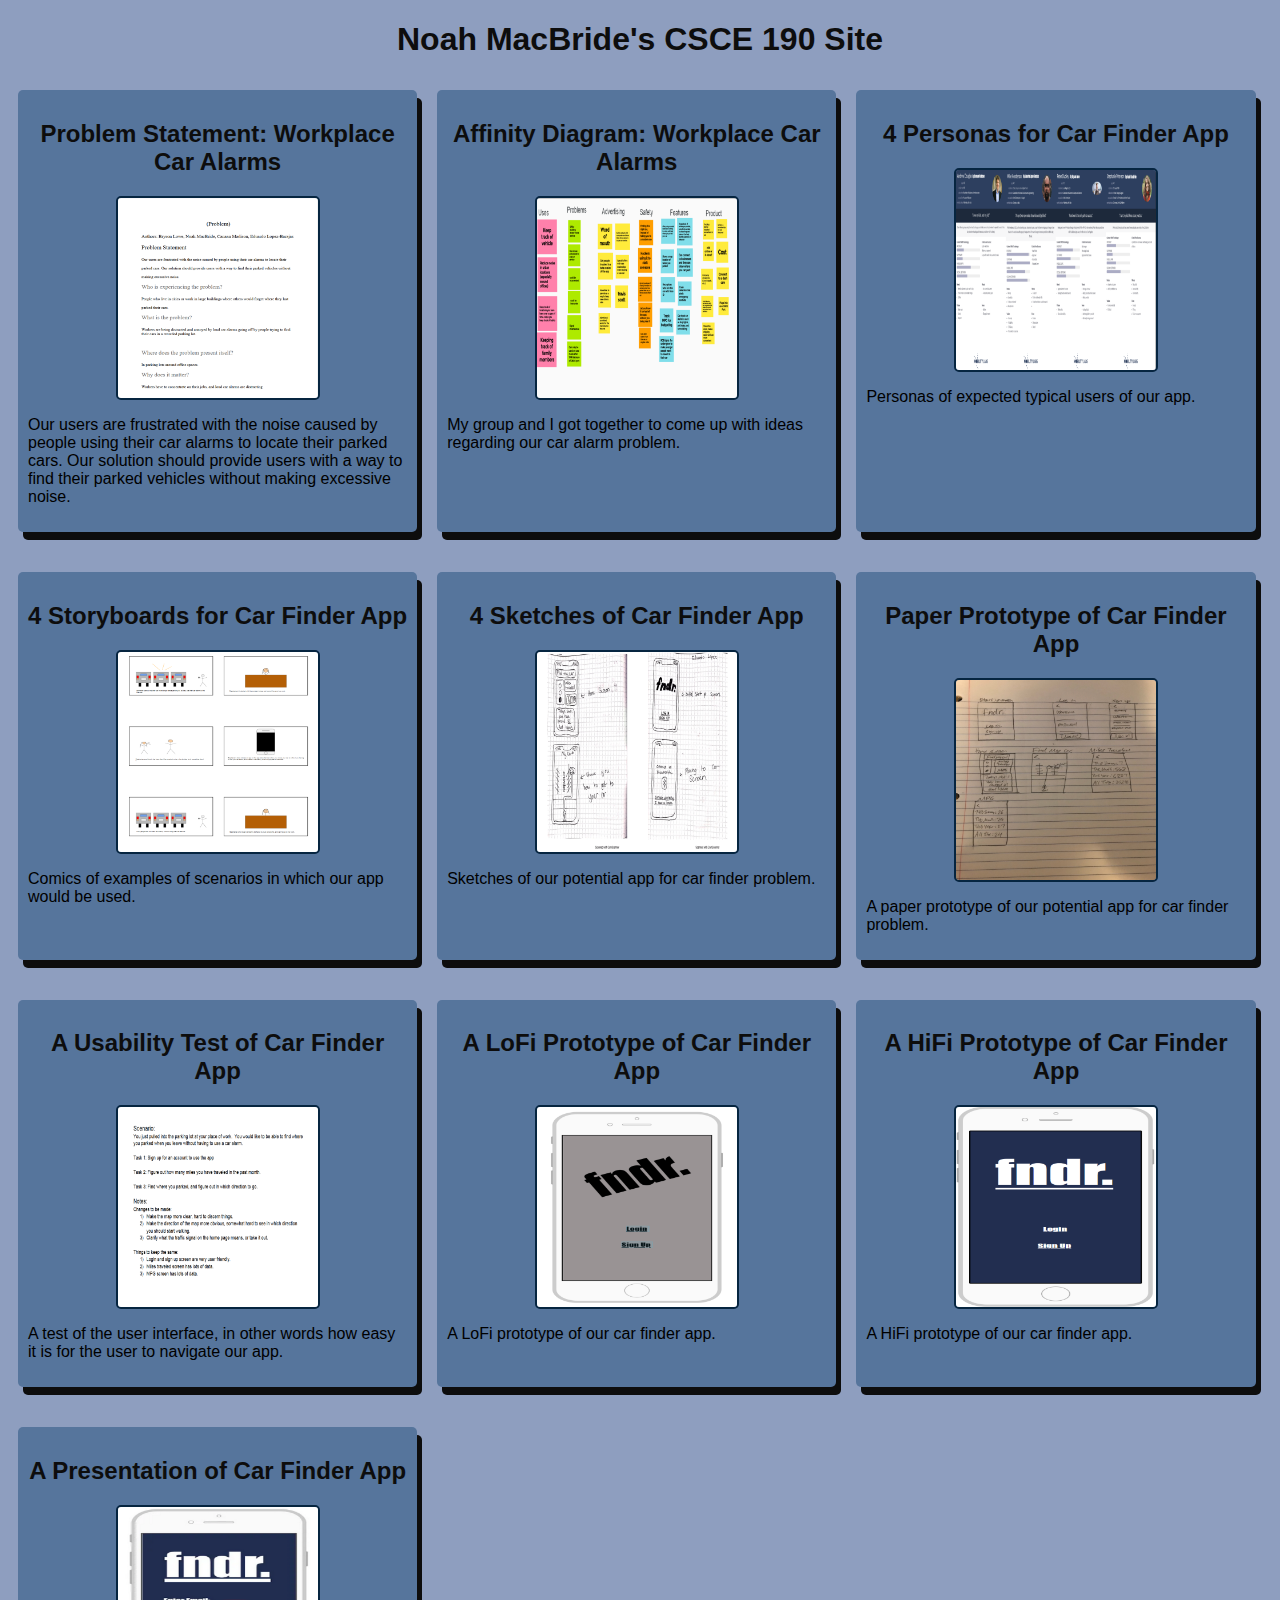
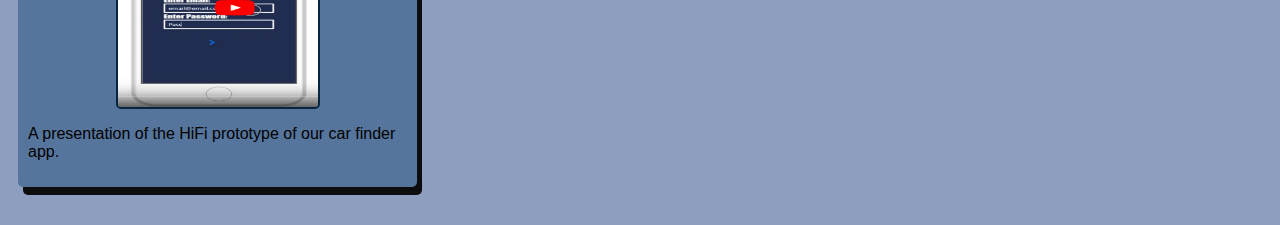
<file: index.html>
<!DOCTYPE html>
<html>
    <head>
        <title>CSCE 190: Noah MacBride</title>
        <link rel="stylesheet" href="styles.css">
    </head>
    <body>
        <h1> Noah MacBride's CSCE 190 Site</h1>

        <div class="assignments">
            <!-- Problem Statement Assignment -->
            <section class="assignment">
                <a href="files/problem-statement.pdf"><h2>Problem Statement: Workplace Car Alarms</h2></a>
                <a href="files/problem-statement.pdf"><img src="images/problem-statement.png"></a>
                <section class="ass-details">
                    <p>
                        Our users are frustrated with the noise caused by people using their car alarms to locate their parked cars. Our solution should provide users with a way to find their parked vehicles without making excessive noise.
                    </p>
                </section>
            </section>

            <!-- Affinity Diagram Assignment -->
            <section class="assignment">
                <a href="files/affinity-diagram.pdf"><h2>Affinity Diagram: Workplace Car Alarms</h2></a>
                <a href="files/affinity-diagram.pdf"><img src="images/affinity-diagram.png"></a>
                <section class="ass-details">
                    <p>
                        My group and I got together to come up with ideas regarding our car alarm problem.
                    </p>
                </section>
            </section>

            <!-- Persona Assignment -->
            <section class="assignment">
                <a href="files/personas.pdf"><h2>4 Personas for Car Finder App</h2></a>
                <a href="files/personas.pdf"><img src="images/personas.png"></a>
                <section class="ass-details">
                    <p>
                        Personas of expected typical users of our app.
                    </p>
                </section>
            </section>

            <!-- Storyboard Assignment -->
            <section class="assignment">
                <a href="files/storyboard.pdf"><h2>4 Storyboards for Car Finder App</h2></a>
                <a href="files/storyboard.pdf"><img src="images/storyboard.png"></a>
                <section class="ass-details">
                    <p>
                        Comics of examples of scenarios in which our app would be used.
                    </p>
                </section>
            </section>

            <!-- Sketch Assignment -->
            <section class="assignment">
                <a href="files/sketch.pdf"><h2>4 Sketches of Car Finder App</h2></a>
                <a href="files/sketch.pdf"><img src="images/sketch.png"></a>
                <section class="ass-details">
                    <p>
                        Sketches of our potential app for car finder problem.
                    </p>
                </section>
            </section>

            <!-- Paper Prototype Assignment -->
            <section class="assignment">
                <a href="https://youtu.be/msdZHmMrMzU"><h2>Paper Prototype of Car Finder App</h2></a>
                <a href="https://youtu.be/msdZHmMrMzU"><img src="images/paper-prototype.jpg"></a>
                <section class="ass-details">
                    <p>
                        A paper prototype of our potential app for car finder problem.
                    </p>
                </section>
            </section>

             <!-- Usability Testing Assignment -->
            <section class="assignment">
                <a href="files/usability-testing.pdf"><h2>A Usability Test of Car Finder App</h2></a>
                <a href="files/usability-testing.pdf"><img src="images/usability-testing.png"></a>
                <section class="ass-details">
                    <p>
                        A test of the user interface, in other words how easy it is for the user to navigate our app.
                    </p>
                </section>
            </section>

            <!-- LoFi Prototype Assignment -->
            <section class="assignment">
                <a href="files/lofi-prototype/frame.html"><h2>A LoFi Prototype of Car Finder App</h2></a>
                <a href="files/lofi-prototype/frame.html"><img src="images/lofi-prototype.png"></a>
                <section class="ass-details">
                    <p>
                        A LoFi prototype of our car finder app.
                    </p>
                </section>
            </section>

            <!-- HiFi Prototype Assignment -->
            <section class="assignment">
                <a href="files/hifi-prototype/frame.html"><h2>A HiFi Prototype of Car Finder App</h2></a>
                <a href="files/hifi-prototype/frame.html"><img src="images/hifi-prototype.png"></a>
                <section class="ass-details">
                    <p>
                        A HiFi prototype of our car finder app.
                    </p>
                </section>
            </section>

            <!-- HiFi Prototype Presentation Assignment -->
            <section class="assignment">
                <a href="https://www.youtube.com/watch?v=El1B5HMqYFs"><h2>A Presentation of Car Finder App</h2></a>
                <a href="https://www.youtube.com/watch?v=El1B5HMqYFs"><img src="images/presentation.png"></a>
                <section class="ass-details">
                    <p>
                        A presentation of the HiFi prototype of our car finder app.
                    </p>
                </section>
            </section>
        </div>

    </body>
</html>
</file>
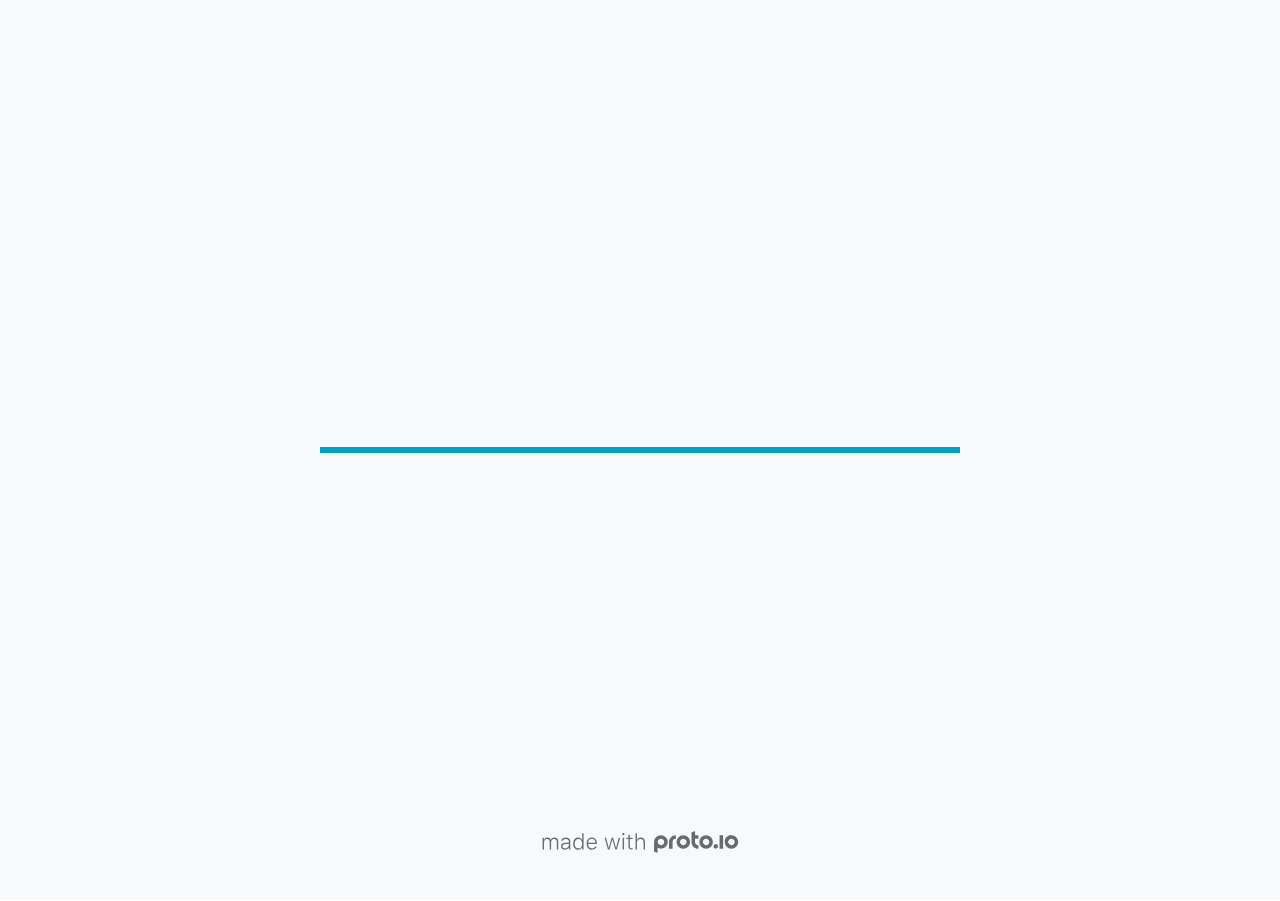
<file: hifi-prototype/index.html>
<!DOCTYPE HTML>
	<head>

		<meta charset="utf-8">

		<title>FNDR. - Proto.io</title>

		
			<meta name="HandheldFriendly" content="True">
			<meta name="MobileOptimized" content="375"> 

			
			
			
			<meta name="viewport" content="minimum-scale=1.00, maximum-scale=1.00, initial-scale=1.00, user-scalable=no, shrink-to-fit=no" />

			
				<meta name="apple-mobile-web-app-capable" content="yes" />
				<meta name="apple-mobile-web-app-status-bar-style" content="black-translucent" />
			

			<meta name="format-detection" content="telephone=no">


			

            
            <link rel="icon" sizes="192x192" href="./assets/branding/android-icon-hires.png">
            <link rel="icon" sizes="128x128" href="./assets/branding/android-icon.png">

            
            <link href="./assets/branding/apple-touch-icon-retina180.png" sizes="180x180" rel="apple-touch-icon">

            
            <link href="./assets/branding/apple-touch-icon-retina.png" sizes="114x114" rel="apple-touch-icon">

            
            <link href="./assets/branding/apple-touch-icon.png" sizes="57x57" rel="apple-touch-icon">

            
            <link href="./assets/branding/startup.png" media="(device-width: 320px)" rel="apple-touch-startup-image">

            
            <link href="./assets/branding/startup-retina.png" media="(device-width: 320px) and (device-height: 480px) and (-webkit-device-pixel-ratio: 2)" rel="apple-touch-startup-image">

            
            <link href="./assets/branding/startup-568.png" media="(device-width: 320px) and (device-height: 568px) and (-webkit-device-pixel-ratio: 2)" rel="apple-touch-startup-image">

            
            <link href="./assets/branding/startup-retina-6.png" media="(device-width: 375px) and (device-height: 667px) and (orientation: portrait) and (-webkit-device-pixel-ratio: 2)" rel="apple-touch-startup-image">

            
            <link href="./assets/branding/startup-retina-6plus.png" media="(device-width: 414px) and (device-height: 736px) and (orientation: portrait) and (-webkit-device-pixel-ratio: 3)" rel="apple-touch-startup-image">

            
            <link href="./assets/branding/startup-retina-6plus-landscape.png" media="(device-width: 414px) and (device-height: 736px) and (orientation: landscape) and (-webkit-device-pixel-ratio: 3)" rel="apple-touch-startup-image">

            
            <link href="./assets/branding/startup-ipad.png" media="(device-width: 768px) and (orientation: portrait)" rel="apple-touch-startup-image">

            
            <link href="./assets/branding/startup-ipad-landscape.png" media="(device-width: 768px) and (orientation: landscape)" rel="apple-touch-startup-image">

            
            <link href="./assets/branding/startup-ipad-retina.png" media="(device-width: 768px) and (orientation: portrait) and (-webkit-device-pixel-ratio: 2)" rel="apple-touch-startup-image">

            
            <link href="./assets/branding/startup-ipad-landscape-retina.png" media="(device-width: 768px) and (orientation: landscape) and (-webkit-device-pixel-ratio: 2)" rel="apple-touch-startup-image">

            
            <link href="./assets/branding/startup-ipad-pro.png" media="(device-width: 1024px) and (orientation: portrait) and (-webkit-device-pixel-ratio: 2)" rel="apple-touch-startup-image">

            
            <link href="./assets/branding/startup-ipad-pro-landscape.png" media="(device-width: 1024px) and (orientation: landscape) and (-webkit-device-pixel-ratio: 2)" rel="apple-touch-startup-image">

			<meta http-equiv="cleartype" content="on"> 


			 
		    <script type="text/javascript" src="./scripts/plugins/jquery/jquery.js"></script>

			
				<link rel="stylesheet" href="./stylesheets/player-export.css" />
				<script type="text/javascript" src="./scripts/player-export.js"></script>
			

			
			<script type="text/javascript" src="./libraries/common/components.js"></script> 
			<link type="text/css" rel="Stylesheet" href="./libraries/common/components.1.00.css" /> 

			
					<script type="text/javascript" src="./libraries/metro/components.js"></script> 
					<link type="text/css" rel="Stylesheet" href="./libraries/metro/components.1.00.css" /> 
				
					<script type="text/javascript" src="./libraries/ios9/components.js"></script> 
					<link type="text/css" rel="Stylesheet" href="./libraries/ios9/components.1.00.css" /> 
				
				<script type="text/javascript" src="./data/data.js"></script> 
			

		<style>
			body { width: 375px; height: 667px; }
			.landscape, .landscape .prx-page { min-height: 375px; }
			.portrait, .portrait .prx-page { min-height: 667px; }
		</style>

		<script type="text/javascript">

			prx.ver = '6.6.60.0';
			prx.url.account = 'https://brysonlowe.proto.io';
			prx.url.staticassets = 'https://gal.proto.io';
			prx.url.devices = 'https://dteyv52hbg2at.cloudfront.net/devices';
			prx.url.static = 'https://dteyv52hbg2at.cloudfront.net';
			prx.url.siteurl = 'proto.io';
			prx.url.crossmsg = 'https://brysonlowe.proto.io';

			prx.nodejsassetsserver = {};
			prx.nodejsassetsserver.host = ".proto.io";
			prx.nodejsassetsserver.subdomainprefix = "https://at";
			prx.nodejsassetsserver.maxsubdomains = "20";

			prx.device_library = 'ios9';
			prx.devices[prx.device] = {
				name: prx.device
				,defaultOrientation: 'portrait'
				,portrait_applies: 1 //new
				,portrait: [375,667]
				,landscape_applies: 1 //new
				,landscape: [667,375]
				,allow_orientation_change: 1 //new
				,statusbar_skin: 'default' // new
				,statusbarheightportrait: 0
				,statusbarheightlandscape: 0
				,navigationbar_skin: 'default' //new
				,navigationbarheightportrait: 0
				,navigationbarheightlandscape: 0
				,normalportrait: [375,667]
				,normallandscape: [667,375]
				,device_s3bucket: 'd4ef61c1-1c68-4222-8ad5-0b8391e1843b'
				,dpr: '1.00'
				,deviceType: "default"
                ,showiPhoneXNotch: false
                ,hasCustomSkinNotch: false
				,appleWatchRoundedCorners: false
				,scrollType: "default"
				,initialscale: 1.00
				,targetdensitydpi: "device-dpi"
			}

			prx.projectsettings.id = 'ddecb836-3154-4238-9ae7-2954792974ac';
			prx.projectsettings.s3b = 'brysonlowe-1095878-proto';
			prx.projectsettings.account = 'brysonlowe';
			prx.projectsettings.statusbar = '0'; 
			prx.projectsettings.statusbarapplies = '0';
			prx.projectsettings.navigationbar = '0';
			prx.projectsettings.navigationbarapplies = '0';
			prx.projectsettings.initialpageid = -1;
			
			
			prx.projectsettings.flashactions = 1;
			prx.projectsettings.gatrackingcode = '';

			prx.export2html = '1' == true;
			prx.mobPlayer = 0;

			prx.user.country = 'US';

			prx.s3Links = []; 
			var sLinkedAssets = [];
			
				sLinkedAssets["p_7d44de2ef6087ce9bda629e68796c9de.jpg"]="https://cdn.imgbin.com/23/1/1/imgbin-traffic-light-yellow-traffic-light-ttwUqTQ06iKpvx9cHg3KnQWKz.jpg";
				

			prx.csrf_token = '0BE46F981EC350026DD133945192C82A97D352F907FEC99E82F6ED220140A1FE';

            

            
                            prx.assetsAccessToken = "eyJ0eXAiOiJKV1QiLCJhbGciOiJIUzI1NiJ9.eyJkIjp7InVpZCI6Ii0xIiwicHJvamVjdF9pZCI6ImRkZWNiODM2LTMxNTQtNDIzOC05YWU3LTI5NTQ3OTI5NzRhYyJ9LCJ2IjowLCJleHAiOjE2MDYyNTIxMTMsImlhdCI6MTYwNjA3MjExM30.gBBbTHAjX-hz_lQXSxrZr1xEIhhGLPFtoxSOUxzhL94";

			prx.iniPlayer.iniPreLoad();

		</script>
	</head>

	

			<body class="player device-cursor-touch mobile-device-true " " id="mbd" >

				
				<div id="window-wrapper">
					<div id="dragarea"></div>
					<div id="statusbar"></div>
					<div id="underlay" style=""></div>

					<div class="prx-page" data-role="page" id="p-3" data-id="3"></div>
					
						<div class="prx-page" data-role="page" id="p-1" data-id="1"></div>
					
								<div class="prx-page" data-role="page" id="p-2" data-id="2"></div>
							
								<div class="prx-page" data-role="page" id="p-4" data-id="4"></div>
							
					<div id="navigationbar"></div>
					<div id="overlay"></div>
					<div id="trash"></div>
					<div id="quick-audios"></div>
				</div>

				 
			<div id="loader-wrapper">
				
				<div class="progress">
					<div class="progress-bar"></div>
				</div>
				<div id="poweredby"></div>
			</div>
			


			</body>
		

</html>
</file>
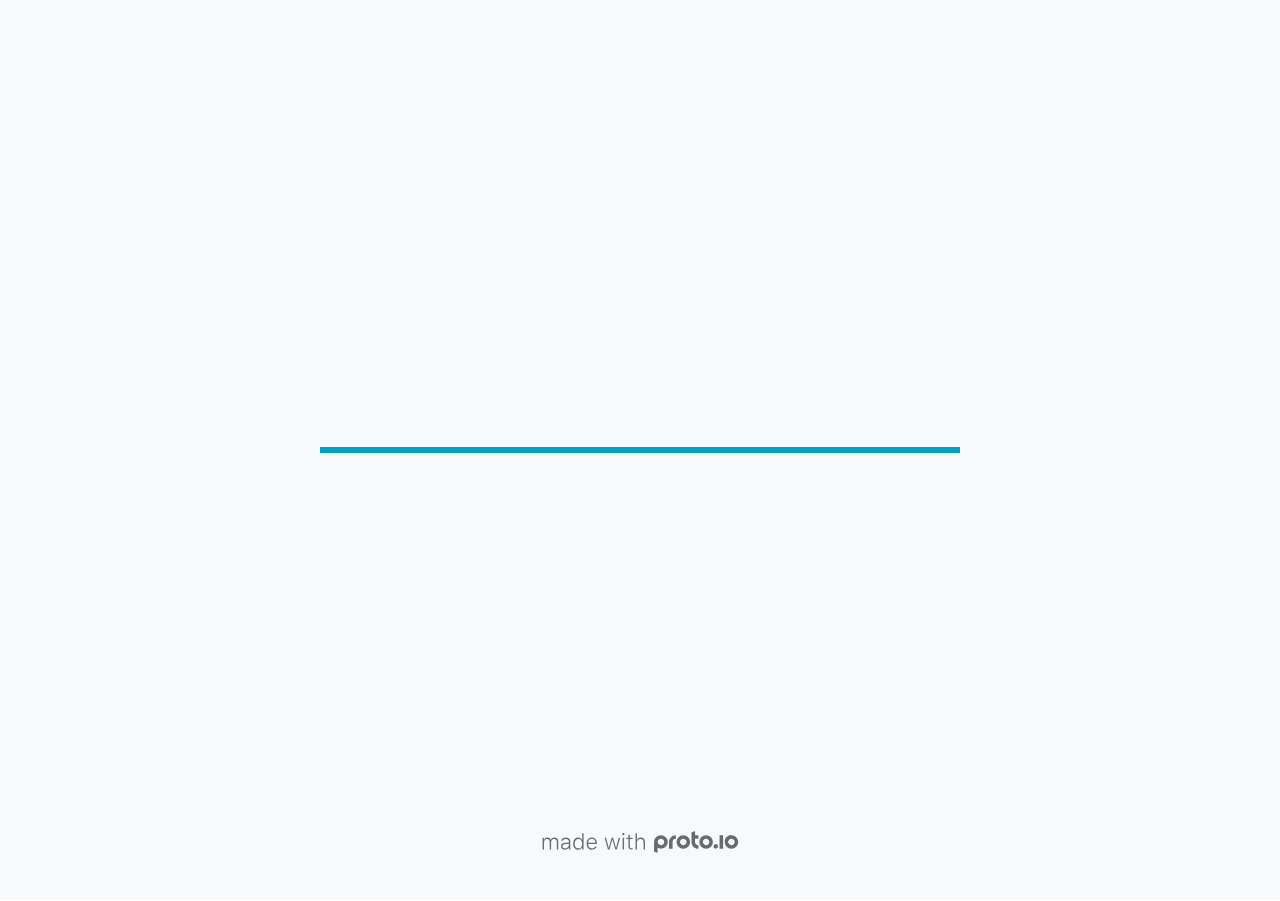
<file: lofi-prototype/index.html>
<!DOCTYPE HTML>
	<head>

		<meta charset="utf-8">

		<title>FNDR. - Proto.io</title>

		
			<meta name="HandheldFriendly" content="True">
			<meta name="MobileOptimized" content="375"> 

			
			
			
			<meta name="viewport" content="minimum-scale=1.00, maximum-scale=1.00, initial-scale=1.00, user-scalable=no, shrink-to-fit=no" />

			
				<meta name="apple-mobile-web-app-capable" content="yes" />
				<meta name="apple-mobile-web-app-status-bar-style" content="black-translucent" />
			

			<meta name="format-detection" content="telephone=no">


			

            
            <link rel="icon" sizes="192x192" href="./assets/branding/android-icon-hires.png">
            <link rel="icon" sizes="128x128" href="./assets/branding/android-icon.png">

            
            <link href="./assets/branding/apple-touch-icon-retina180.png" sizes="180x180" rel="apple-touch-icon">

            
            <link href="./assets/branding/apple-touch-icon-retina.png" sizes="114x114" rel="apple-touch-icon">

            
            <link href="./assets/branding/apple-touch-icon.png" sizes="57x57" rel="apple-touch-icon">

            
            <link href="./assets/branding/startup.png" media="(device-width: 320px)" rel="apple-touch-startup-image">

            
            <link href="./assets/branding/startup-retina.png" media="(device-width: 320px) and (device-height: 480px) and (-webkit-device-pixel-ratio: 2)" rel="apple-touch-startup-image">

            
            <link href="./assets/branding/startup-568.png" media="(device-width: 320px) and (device-height: 568px) and (-webkit-device-pixel-ratio: 2)" rel="apple-touch-startup-image">

            
            <link href="./assets/branding/startup-retina-6.png" media="(device-width: 375px) and (device-height: 667px) and (orientation: portrait) and (-webkit-device-pixel-ratio: 2)" rel="apple-touch-startup-image">

            
            <link href="./assets/branding/startup-retina-6plus.png" media="(device-width: 414px) and (device-height: 736px) and (orientation: portrait) and (-webkit-device-pixel-ratio: 3)" rel="apple-touch-startup-image">

            
            <link href="./assets/branding/startup-retina-6plus-landscape.png" media="(device-width: 414px) and (device-height: 736px) and (orientation: landscape) and (-webkit-device-pixel-ratio: 3)" rel="apple-touch-startup-image">

            
            <link href="./assets/branding/startup-ipad.png" media="(device-width: 768px) and (orientation: portrait)" rel="apple-touch-startup-image">

            
            <link href="./assets/branding/startup-ipad-landscape.png" media="(device-width: 768px) and (orientation: landscape)" rel="apple-touch-startup-image">

            
            <link href="./assets/branding/startup-ipad-retina.png" media="(device-width: 768px) and (orientation: portrait) and (-webkit-device-pixel-ratio: 2)" rel="apple-touch-startup-image">

            
            <link href="./assets/branding/startup-ipad-landscape-retina.png" media="(device-width: 768px) and (orientation: landscape) and (-webkit-device-pixel-ratio: 2)" rel="apple-touch-startup-image">

            
            <link href="./assets/branding/startup-ipad-pro.png" media="(device-width: 1024px) and (orientation: portrait) and (-webkit-device-pixel-ratio: 2)" rel="apple-touch-startup-image">

            
            <link href="./assets/branding/startup-ipad-pro-landscape.png" media="(device-width: 1024px) and (orientation: landscape) and (-webkit-device-pixel-ratio: 2)" rel="apple-touch-startup-image">

			<meta http-equiv="cleartype" content="on"> 


			 
		    <script type="text/javascript" src="./scripts/plugins/jquery/jquery.js"></script>

			
				<link rel="stylesheet" href="./stylesheets/player-export.css" />
				<script type="text/javascript" src="./scripts/player-export.js"></script>
			

			
			<script type="text/javascript" src="./libraries/common/components.js"></script> 
			<link type="text/css" rel="Stylesheet" href="./libraries/common/components.1.00.css" /> 

			
					<script type="text/javascript" src="./libraries/ios9/components.js"></script> 
					<link type="text/css" rel="Stylesheet" href="./libraries/ios9/components.1.00.css" /> 
				
				<script type="text/javascript" src="./data/data.js"></script> 
			

		<style>
			body { width: 375px; height: 667px; }
			.landscape, .landscape .prx-page { min-height: 375px; }
			.portrait, .portrait .prx-page { min-height: 667px; }
		</style>

		<script type="text/javascript">

			prx.ver = '6.6.59.0';
			prx.url.account = 'https://brysonlowe.proto.io';
			prx.url.staticassets = 'https://gal.proto.io';
			prx.url.devices = 'https://dteyv52hbg2at.cloudfront.net/devices';
			prx.url.static = 'https://dteyv52hbg2at.cloudfront.net';
			prx.url.siteurl = 'proto.io';
			prx.url.crossmsg = 'https://brysonlowe.proto.io';

			prx.nodejsassetsserver = {};
			prx.nodejsassetsserver.host = ".proto.io";
			prx.nodejsassetsserver.subdomainprefix = "https://at";
			prx.nodejsassetsserver.maxsubdomains = "20";

			prx.device_library = 'ios9';
			prx.devices[prx.device] = {
				name: prx.device
				,defaultOrientation: 'portrait'
				,portrait_applies: 1 //new
				,portrait: [375,667]
				,landscape_applies: 1 //new
				,landscape: [667,375]
				,allow_orientation_change: 1 //new
				,statusbar_skin: 'default' // new
				,statusbarheightportrait: 0
				,statusbarheightlandscape: 0
				,navigationbar_skin: 'default' //new
				,navigationbarheightportrait: 0
				,navigationbarheightlandscape: 0
				,normalportrait: [375,667]
				,normallandscape: [667,375]
				,device_s3bucket: 'd4ef61c1-1c68-4222-8ad5-0b8391e1843b'
				,dpr: '1.00'
				,deviceType: "default"
                ,showiPhoneXNotch: false
                ,hasCustomSkinNotch: false
				,appleWatchRoundedCorners: false
				,scrollType: "default"
				,initialscale: 1.00
				,targetdensitydpi: "device-dpi"
			}

			prx.projectsettings.id = 'ddecb836-3154-4238-9ae7-2954792974ac';
			prx.projectsettings.s3b = 'brysonlowe-1095878-proto';
			prx.projectsettings.account = 'brysonlowe';
			prx.projectsettings.statusbar = '0'; 
			prx.projectsettings.statusbarapplies = '0';
			prx.projectsettings.navigationbar = '0';
			prx.projectsettings.navigationbarapplies = '0';
			prx.projectsettings.initialpageid = -1;
			
			
			prx.projectsettings.flashactions = 1;
			prx.projectsettings.gatrackingcode = '';

			prx.export2html = '1' == true;
			prx.mobPlayer = 0;

			prx.user.country = 'US';

			prx.s3Links = []; 
			var sLinkedAssets = [];
			
				sLinkedAssets["p_7d44de2ef6087ce9bda629e68796c9de.jpg"]="https://cdn.imgbin.com/23/1/1/imgbin-traffic-light-yellow-traffic-light-ttwUqTQ06iKpvx9cHg3KnQWKz.jpg";
				

			prx.csrf_token = '26BA511F17EB8E945E847BFA54D4B855D544211B7D218EB12BF89B368EF2ED8B';

            

            
                            prx.assetsAccessToken = "eyJ0eXAiOiJKV1QiLCJhbGciOiJIUzI1NiJ9.eyJkIjp7InVpZCI6Ii0xIiwicHJvamVjdF9pZCI6ImRkZWNiODM2LTMxNTQtNDIzOC05YWU3LTI5NTQ3OTI5NzRhYyJ9LCJ2IjowLCJleHAiOjE2MDQ5OTE5MzMsImlhdCI6MTYwNDgxMTkzM30.rwMid_fXSN8hQ_b7a4ZKVxP0LUykrqlrzN5xBt6PKOg";

			prx.iniPlayer.iniPreLoad();

		</script>
	</head>

	

			<body class="player device-cursor-touch mobile-device-true " " id="mbd" >

				
				<div id="window-wrapper">
					<div id="dragarea"></div>
					<div id="statusbar"></div>
					<div id="underlay" style=""></div>

					<div class="prx-page" data-role="page" id="p-3" data-id="3"></div>
					
						<div class="prx-page" data-role="page" id="p-1" data-id="1"></div>
					
								<div class="prx-page" data-role="page" id="p-2" data-id="2"></div>
							
								<div class="prx-page" data-role="page" id="p-4" data-id="4"></div>
							
					<div id="navigationbar"></div>
					<div id="overlay"></div>
					<div id="trash"></div>
					<div id="quick-audios"></div>
				</div>

				 
			<div id="loader-wrapper">
				
				<div class="progress">
					<div class="progress-bar"></div>
				</div>
				<div id="poweredby"></div>
			</div>
			


			</body>
		

</html>
</file>
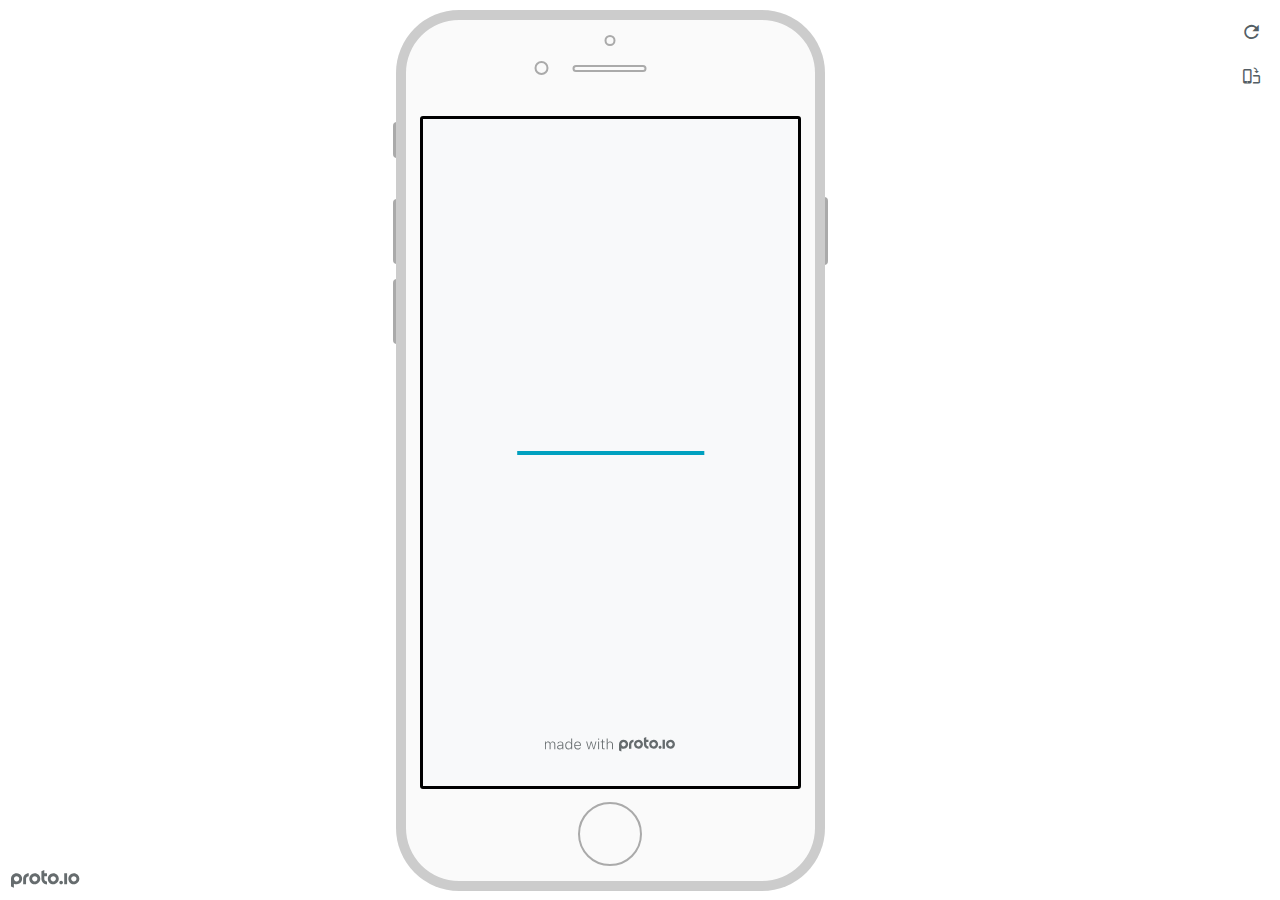
<file: hifi-prototype/frame.html>
<!DOCTYPE HTML>
    <head>
    <meta charset="utf-8">

    <title>FNDR. - Proto.io player</title>

    

			<link type="text/css" rel="stylesheet" href="./stylesheets/preview-export-min.css">
			<script type="text/javascript" src="./scripts/preview-export-min.js"></script>

		

    <script type="text/javascript">
        var prx = window.prx || {};
        prx.orientation = 'portrait';
        prx.orientations = {};
        prx.orientations.portrait = 1;
        prx.orientations.landscape = 1;
        prx.project = {};
        prx.project.id = 'ddecb836-3154-4238-9ae7-2954792974ac';
        prx.project.title = 'FNDR.';
        prx.project.version = 0;
        prx.project.livepreview = 0;
        prx.project.account = "brysonlowe";
        prx.activePage = {};
        prx.usercountry = "us";
        
            prx.user = false;
        
        prx.skin = 'apple-phone-iphone8-1';
        prx.ver = '6.6.60.0';
        //prx.flashactions = 1;
		prx.flashactions = 1; //we are not using the DB value anymore

        prx.nodejsassetsserver = {};
        prx.nodejsassetsserver.host = ".proto.io";
        prx.nodejsassetsserver.subdomainprefix = "https://at";
        prx.nodejsassetsserver.maxsubdomains = "20";
        prx.account = "brysonlowe";
        prx.browserShowScreenshots = 'true';
        prx.url.crossmsg = 'https://brysonlowe.proto.io';
        prx.playerUrl = 'https://brysonlowe.proto.io/player/';
        prx.spaces = false;
        prx.csrf_token = 'ED24CF2634B2789FF198BC3B60F1ABB77DAA9099BCA786E8DF6F183549BD5486';

        
    </script>

    

</head>


<body style="background-color:#FFFFFF">

    

    <div class="page-sidebar">
        
        <div class="sidebar-action-buttons">

            
                <span class="header-action-button player-icon-reload embed-icon-reload" id="refresh-preview">
                    <span class="tooltip">Refresh preview</span>
                </span>
                
                    <span  class="header-action-button player-icon-rotate embed-icon-rotate" id="change-orientation">
                        <span class="tooltip">Change orientation</span>
                    </span>
                

        </div>

    </div>

    <div id="maincontent" class="portrait">

        <div id="shortcut-pressed-outer">
            <div id="shortcut-pressed"></div>
        </div>
        

			<div class="frame_generic">
				
				<div class="body_generic skin_apple-phone-iphone8-1 skin-wrapper skin-os-apple skin-device-phone skin-model-iphone8 skin-size-1 skin-color-white skin-orientation-portrait skin-dimensions-375-667">

					<div class="buttons top"></div>
					<div class="detail-top"></div>
					<div class="web-search"></div>
					<div class="buttons left"></div>

					<div class="body_generic_inner">
						
						<iframe id="pio-playerframe" src="index.html" scrolling="NO" style="width: 375px; height: 667px;" webkitAllowFullScreen mozallowfullscreen allowFullScreen allowvr allow="autoplay"></iframe>
						
                                <script type="text/javascript">
                                    // remove parameter from address bar immediately if no changes
                                    let url = new URL(window.location.href);
                                    url.searchParams.delete('hc');
									url.searchParams.delete('ap');
                                    window.history.replaceState({}, document.title, url.toString());
                                </script>
                            
					</div>

					<div class="buttons right"></div>
					<div class="detail-bottom"></div>
				</div>
				
			</div>
		
    </div>

    

    
            <div id="branding"></div>
        
</body>


<script type="text/javascript">
    
</script>
</html>
</file>
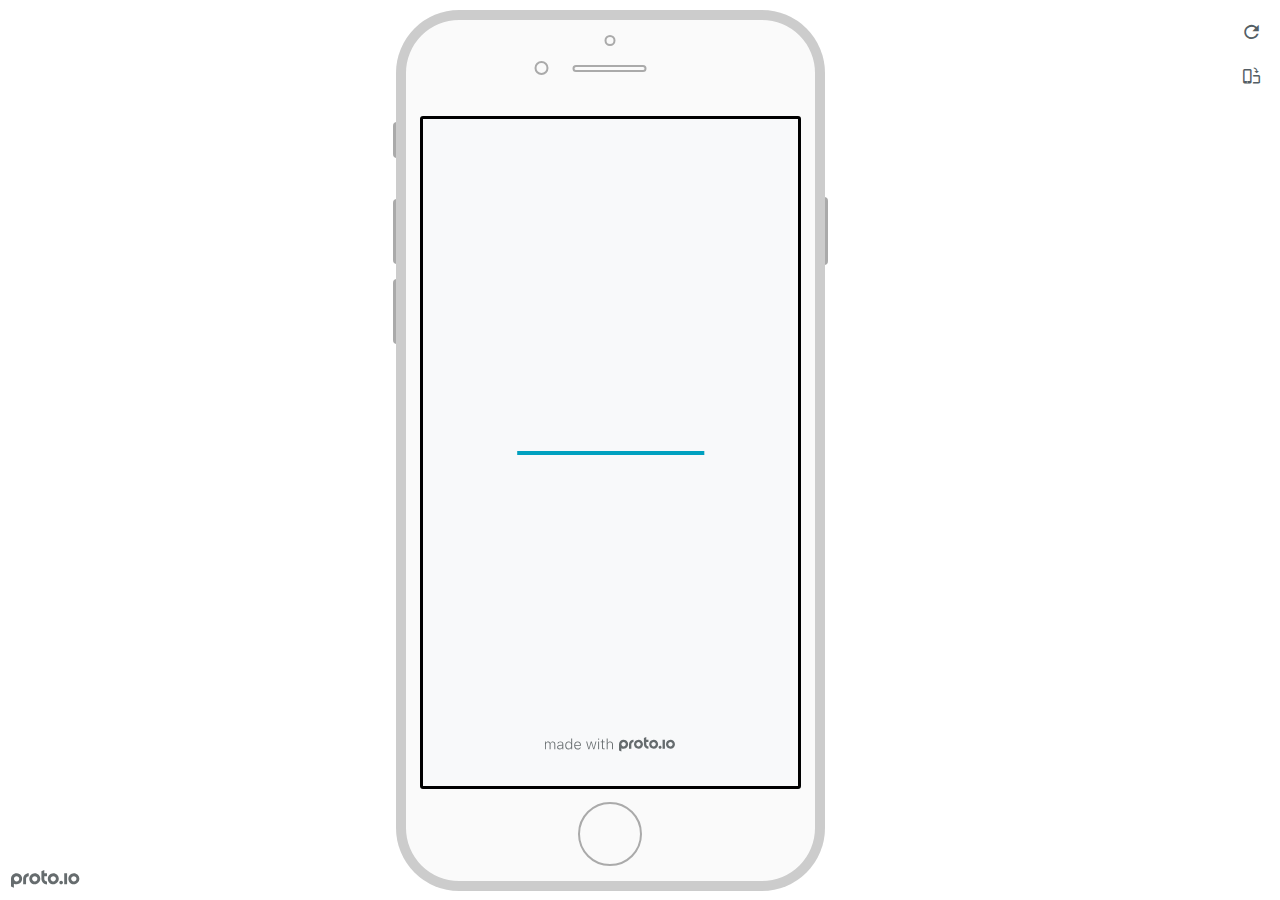
<file: lofi-prototype/frame.html>
<!DOCTYPE HTML>
    <head>
    <meta charset="utf-8">

    <title>FNDR. - Proto.io player</title>

    

			<link type="text/css" rel="stylesheet" href="./stylesheets/preview-export-min.css">
			<script type="text/javascript" src="./scripts/preview-export-min.js"></script>

		

    <script type="text/javascript">
        var prx = window.prx || {};
        prx.orientation = 'portrait';
        prx.orientations = {};
        prx.orientations.portrait = 1;
        prx.orientations.landscape = 1;
        prx.project = {};
        prx.project.id = 'ddecb836-3154-4238-9ae7-2954792974ac';
        prx.project.title = 'FNDR.';
        prx.project.version = 0;
        prx.project.livepreview = 0;
        prx.project.account = "brysonlowe";
        prx.activePage = {};
        prx.usercountry = "us";
        
            prx.user = false;
        
        prx.skin = 'apple-phone-iphone8-1';
        prx.ver = '6.6.59.0';
        //prx.flashactions = 1;
		prx.flashactions = 1; //we are not using the DB value anymore

        prx.nodejsassetsserver = {};
        prx.nodejsassetsserver.host = ".proto.io";
        prx.nodejsassetsserver.subdomainprefix = "https://at";
        prx.nodejsassetsserver.maxsubdomains = "20";
        prx.account = "brysonlowe";
        prx.browserShowScreenshots = 'true';
        prx.url.crossmsg = 'https://brysonlowe.proto.io';
        prx.playerUrl = 'https://brysonlowe.proto.io/player/';
        prx.spaces = false;
        prx.csrf_token = '54ECFE434C9FEDEDBB19301BA9D8C420319BF0A400FA635BB75209A5F6808179';

        
    </script>

    

</head>


<body style="background-color:#FFFFFF">

    

    <div class="page-sidebar">
        
        <div class="sidebar-action-buttons">

            
                <span class="header-action-button player-icon-reload embed-icon-reload" id="refresh-preview">
                    <span class="tooltip">Refresh preview</span>
                </span>
                
                    <span  class="header-action-button player-icon-rotate embed-icon-rotate" id="change-orientation">
                        <span class="tooltip">Change orientation</span>
                    </span>
                

        </div>

    </div>

    <div id="maincontent" class="portrait">

        <div id="shortcut-pressed-outer">
            <div id="shortcut-pressed"></div>
        </div>
        

			<div class="frame_generic">
				
				<div class="body_generic skin_apple-phone-iphone8-1 skin-wrapper skin-os-apple skin-device-phone skin-model-iphone8 skin-size-1 skin-color-white skin-orientation-portrait skin-dimensions-375-667">

					<div class="buttons top"></div>
					<div class="detail-top"></div>
					<div class="web-search"></div>
					<div class="buttons left"></div>

					<div class="body_generic_inner">
						
						<iframe id="pio-playerframe" src="index.html" scrolling="NO" style="width: 375px; height: 667px;" webkitAllowFullScreen mozallowfullscreen allowFullScreen allowvr allow="autoplay"></iframe>
						
                                <script type="text/javascript">
                                    // remove parameter from address bar immediately if no changes
                                    let url = new URL(window.location.href);
                                    url.searchParams.delete('hc');
									url.searchParams.delete('ap');
                                    window.history.replaceState({}, document.title, url.toString());
                                </script>
                            
					</div>

					<div class="buttons right"></div>
					<div class="detail-bottom"></div>
				</div>
				
			</div>
		
    </div>

    

    
            <div id="branding"></div>
        
</body>


<script type="text/javascript">
    
</script>
</html>
</file>
<file: styles.css>
body {
    background:#8E9EBF;
    font-family:Arial, Helvetica, sans-serif;
}

.assignments {
    display: flex;
    flex-wrap: wrap;
}

.assignment {
    width: 30%;
    padding: 10px;
    margin: 10px; 
    margin-bottom: 30px;
    background: #56759C;
    border-radius: 5px;
    box-shadow: 5px 8px #0D0D0D;
}

.assignment img {
    width: 200px;
    border: 2px solid #062540;
    margin-right: 20px;
    border-radius: 5px;
    display: block;
    margin: auto;
}

.assignment a:hover {
    color: #8E9EBF;
}

h1 {
    color:#0D0D0D;
    text-align: center;
}

h2 {
    text-align: center;
}

a {
    text-decoration:none;
    color:#0D0D0D;
}
</file>
<file: hifi-prototype/stylesheets/player-export.css>
/*!
 * 
 *                                                                       
 *                              ::;;;;                                   
 *    ::,,,,::    ::,,  ,,,,::::::11ii::,,::,,,,::      ::::,,::,,,,::   
 *  ,,111111ii,,::1111::111111ii::111111::111111ii,,    ii11,,ii111111,, 
 *  11ii::;;11;;ii11::iiii::;;11;;11ii::ii11::::11ii    ii11;;11;;::ii11 
 *  11;;  ::11ii11;;::11ii  ::11ii11ii,,iiii..  iiii    ii11;;11::  ;;11 
 *  1111;;ii11;;11;;,,ii11::ii11;;ii11;;;;11;;;;11;;;;;;ii11::11ii;;11ii 
 *  11111111;;::11;;  ::ii1111;;  ::ii11::ii1111ii::11ii;;11,,;;1111ii:: 
 *  11;;,,::  ,,::,,      ::,,        ::::  ::::    ,,,,::::    ::,,     
 *  ;;;;                                                                 
 *                                                                       
 *  Build: 11/11/2020, 10:54:08 AM
 */

/*!
 * Waves v0.5.5
 * http://fian.my.id/Waves
 *
 * Copyright 2014 Alfiana E. Sibuea and other contributors
 * Released under the MIT license
 * https://github.com/fians/Waves/blob/master/LICENSE
 */.mask-inner{position:relative;background-size:100% 100%;background-repeat:no-repeat}.mask-inner .mask-inner{transform:none!important}.mask-border .mborder,.mask-filter{height:100%;width:100%}.mask-border .mborder{border:1px solid hsla(0,0%,100%,.8);position:absolute;pointer-events:none}.mask-border .area-border{border:1px solid #00a1c0;left:0;top:0;position:absolute;transform-origin:0 0;box-sizing:border-box}.mask-border .mask-radius{width:100%;height:100%;overflow:hidden;position:absolute}.mask-border .mask-radius .mask-radius-border{position:relative;width:100%;height:100%;border:1px solid hsla(0,0%,100%,.8)}.mask-border.hide-handles .prx-resizable-handle{opacity:0;pointer-events:none!important}.mask-border.hide-handles .area-border{border:1px dashed #b4bcbf}.mask-wrapper{overflow:hidden;height:100%;pointer-events:none}.mask-wrapper.borderPos-inside{box-sizing:border-box}.mask-wrapper.borderPos-outside{width:100%;height:100%}.mask-wrapper.borderPos-outside .mask-inner{box-sizing:content-box}.mask-edit-mode-handles{pointer-events:none}.mask-edit-mode-handles.hide-handles .prx-resizable-handle,.mask-edit-mode-handles.hide-handles .prx-rotate-handle{opacity:0;pointer-events:none!important}.mask-edit-mode-handles.hide-handles .xborder{border-color:#b4bcbf!important}abbr,address,article,aside,audio,b,blockquote,body,caption,cite,code,dd,del,dfn,div,dl,dt,em,fieldset,figure,footer,form,h1,h2,h3,h4,h5,h6,header,hgroup,html,i,iframe,img,ins,kbd,label,legend,li,mark,menu,nav,object,ol,p,pre,q,samp,section,small,span,strong,sub,sup,table,tbody,td,tfoot,th,thead,time,tr,ul,var,video{margin:0;padding:0;border:0;outline:0;font-size:100%;background:transparent}article,aside,details,figcaption,figure,footer,header,hgroup,nav,section{display:block}audio,canvas,video{display:inline-block;*display:inline;*zoom:1}[hidden],audio:not([controls]){display:none}html{font-size:100%;-webkit-text-size-adjust:100%;-ms-text-size-adjust:100%}body{margin:0;font-size:13px}body,button,input,select,textarea{font-family:sans-serif;color:#222}a{color:#00e}a:visited{color:#551a8b}a:hover{color:#06e}a:focus{outline:thin dotted}a:active,a:hover{outline:0}abbr[title]{border-bottom:1px dotted}b,strong{font-weight:700}blockquote{margin:1em 40px}dfn{font-style:italic}hr{display:block;height:1px;border:0;border-top:1px solid #ccc;margin:1em 0;padding:0}ins{background:#ff9;text-decoration:none}ins,mark{color:#000}mark{background:#ff0;font-style:italic;font-weight:700}code,kbd,pre,samp{font-family:monospace,serif;_font-family:courier new,monospace;font-size:1em}pre{white-space:pre;white-space:pre-wrap;word-wrap:break-word}q{quotes:none}q:after,q:before{content:"";content:none}small{font-size:85%}sub,sup{font-size:75%;line-height:0;position:relative;vertical-align:baseline}sup{top:-.5em}sub{bottom:-.25em}ol,ul{margin:1em 0;padding:0 0 0 40px}dd{margin:0 0 0 40px}nav ol,nav ul{list-style:none;list-style-image:none;margin:0;padding:0}img{border:0;-ms-interpolation-mode:bicubic}svg:not(:root){overflow:hidden}figure,form{margin:0}fieldset{margin:0}fieldset,legend{border:0;padding:0}legend{*margin-left:-7px}button,input,select,textarea{font-size:100%;margin:0;vertical-align:baseline;*vertical-align:middle}button,input{line-height:normal;*overflow:visible}table button,table input{*overflow:auto}[role=button],button,input[type=button],input[type=reset],input[type=submit]{-webkit-appearance:button}input[type=checkbox],input[type=radio]{box-sizing:border-box;padding:0}input[type=search]{-webkit-appearance:textfield;-moz-box-sizing:content-box;-webkit-box-sizing:content-box;box-sizing:content-box}input[type=search]::-webkit-search-decoration{-webkit-appearance:none}button::-moz-focus-inner{border:0;padding:0}textarea{overflow:auto;vertical-align:top;resize:vertical}input:invalid,textarea:invalid{background-color:#f0dddd}table{border-collapse:collapse;border-spacing:0}td{vertical-align:top}.nocallout{-webkit-touch-callout:none}textarea[contenteditable]{-webkit-appearance:none}.gifhidden{position:absolute;left:-100%}.ir{display:block;border:0;text-indent:-999em;overflow:hidden;background-color:transparent;background-repeat:no-repeat;text-align:left;direction:ltr}.ir br{display:none}.hidden{display:none!important;visibility:hidden}.visuallyhidden{border:0;clip:rect(0 0 0 0);height:1px;margin:-1px;overflow:hidden;padding:0;position:absolute;width:1px}.visuallyhidden.focusable:active,.visuallyhidden.focusable:focus{clip:auto;height:auto;margin:0;overflow:visible;position:static;width:auto}.invisible{visibility:hidden}.clearfix:after,.clearfix:before{content:"";display:table}.clearfix:after{clear:both}.clearfix{*zoom:1}@media print{*{background:transparent!important;color:#000!important;text-shadow:none!important;filter:none!important;-ms-filter:none!important}a,a:visited{text-decoration:underline}a[href]:after{content:" (" attr(href) ")"}abbr[title]:after{content:" (" attr(title) ")"}.ir a:after,a[href^="#"]:after,a[href^="javascript:"]:after{content:""}blockquote,pre{border:1px solid #999;page-break-inside:avoid}thead{display:table-header-group}img,tr{page-break-inside:avoid}img{max-width:100%!important}@page{margin:.5cm}h2,h3,p{orphans:3;widows:3}h2,h3{page-break-after:avoid}}#eval-iframe{display:none}body{-webkit-appearance:none;-webkit-box-flex:1;-webkit-touch-callout:none;-webkit-tap-highlight-color:rgba(0,0,0,0)}*{-webkit-user-select:none;-khtml-user-select:none;-moz-user-select:-moz-none;-o-user-select:none;user-select:none}input,textarea{-webkit-user-select:text;-khtml-user-select:text;-moz-user-select:text;-o-user-select:text;user-select:text}#dragarea{font-family:Helvetica,Arial,sans-serif;text-align:left}.text{height:95%;overflow:auto}.wrap{overflow:hidden}.pos,.spos{position:absolute}.action-highlight{position:absolute;top:0;left:0;height:100%;width:100%;background:rgba(255,255,0,.5);background:rgba(64,208,255,.3);opacity:0;pointer-events:none;-webkit-transition:opacity .2s ease-in;transition:opacity .2s ease-in;border:2px solid #40c8f4;padding:3px;box-sizing:border-box}.action-highlight-simple-visible,.action-highlight-visible{opacity:1}#appModeNote{background-color:#333;border-top:5px solid #000;bottom:0;color:#f0f0f0;display:none;font-family:helvetica;left:0;padding:10px 0;position:fixed;text-align:center;width:100%}#appModeNote em{display:block;font-size:20px;font-weight:700;line-height:26px}#appModeNote span{display:block;font-size:14px;line-height:20px}.hidden{display:none}.prx-page.loadedFrom{display:block}.prx-page.loadedTo{z-index:999999}.prx-page.loadedTo-1{z-index:10000000}.prx-page.loadedTo-2{z-index:10000001}.prx-page.loadedTo-3{z-index:10000002}.prx-page.loadedTo-4{z-index:10000003}.prx-page.loadedTo-5{z-index:10000004}.prx-page.loadedTo-6{z-index:10000005}.prx-page.loadedTo-7{z-index:10000006}.prx-page.loadedTo-8{z-index:10000007}.prx-page.loadedTo-9{z-index:10000008}.prx-page.loadedTo-10{z-index:10000009}.prx-page.loadedTo-11{z-index:10000010}.prx-page.loadedTo-12{z-index:10000011}.prx-page.loadedTo-13{z-index:10000012}.prx-page.loadedTo-14{z-index:10000013}.prx-page.loadedTo-15{z-index:10000014}.prx-page.loadedTo-16{z-index:10000015}.prx-page.loadedTo-17{z-index:10000016}.prx-page.loadedTo-18{z-index:10000017}.prx-page.loadedTo-19{z-index:10000018}.prx-page.loadedTo-20{z-index:10000019}.prx-page.loadedTo-21{z-index:10000020}.prx-page.loadedTo-22{z-index:10000021}.prx-page.loadedTo-23{z-index:10000022}.prx-page.loadedTo-24{z-index:10000023}.prx-page.loadedTo-25{z-index:10000024}.prx-page.loadedTo-26{z-index:10000025}.prx-page.loadedTo-27{z-index:10000026}.prx-page.loadedTo-28{z-index:10000027}.prx-page.loadedTo-29{z-index:10000028}.prx-page.loadedTo-30{z-index:10000029}#navigationbar,#statusbar{background:transparent 0 0;display:block;width:100%;border:0;top:0;position:fixed;z-index:1}#loader-wrapper{background:#f8f9fa;height:100%;left:0;position:fixed;top:0;width:100%;z-index:99999;font-size:11px}#loader-wrapper .progress{position:absolute;top:50%;left:50%;transform:translate(-50%,-50%);-ms-transform:translate(-50%,-50%);-webkit-transform:translate(-50%,-50%);width:50%;height:4px;background-color:#ddd}#loader-wrapper .progress-bar{position:relative;width:0;height:4px;-webkit-transition:.4s linear;-moz-transition:.4s linear;-o-transition:.4s linear;transition:.4s linear;-webkit-transition-property:width,background-color;-moz-transition-property:width,background-color;-o-transition-property:width,background-color;transition-property:width,background-color}#loader-wrapper .progress-bar:before,.progress-bar:after{content:"";position:absolute;top:0;left:0;right:0}#loader-wrapper .progress-bar:before{bottom:0;background-color:#ddd}#loader-wrapper .progress-bar:after{z-index:2;bottom:0;background:#00a1c0}#loader-wrapper #app-icon{position:absolute;top:50%;left:50%;transform:translate(-50%,-150%);-ms-transform:translate(-50%,-150%);-webkit-transform:translate(-50%,-150%);width:114px;height:114px}#loader-wrapper #poweredby{position:absolute;bottom:5%;left:50%;transform:translate(-50%);-ms-transform:translate(-50%);-webkit-transform:translate(-50%);width:100%;height:16px;background-image:url(/images/player/player-logo.svg);background-repeat:no-repeat;background-position:top;background-size:auto 200%;z-index:99999}body{-moz-transition:opacity .3s linear;-o-transition:opacity .3s linear;-webkit-transition:opacity .3s linear;transition:opacity .3s linear}.reloading{background:#fff!important;opacity:0}@media (min-width:481px) and (max-width:1079px){#loader-wrapper .progress,#loader-wrapper .progress-bar{height:4px}}@media (min-width:1080px){#loader-wrapper #poweredby{height:24px}#loader-wrapper .progress,#loader-wrapper .progress-bar{height:6px}}@media (width:1280px) and (height:768px){#loader-wrapper .progress,#loader-wrapper .progress-bar{height:2px}}.pointer-events-none{pointer-events:none!important}body .prx-page{-webkit-trans1form:translate3d(0,0,0)}.prx-page .type-symbol .box{-w1ebkit-transform:translateZ(0)}html{background:transparent}body{background:#fff;overflow:hidden}body.mobile-device-true *{-webkit-text-size-adjust:100%}body.mobile-device-false *{-webkit-text-size-adjust:initial}#window-wrapper{width:100%;height:100%;overflow:hidden;position:relative}#dragarea{background:transparent;display:none}#overlay,#quick-audios,#trash,#underlay{position:absolute;top:0;left:0}#quick-audios,#trash{display:none}.visible{display:block!important}.iScrollHorizontalScrollbar,.iScrollVerticalScrollbar{z-index:auto!important}.overlay{position:fixed;left:0;right:0;bottom:0;top:0}.ui-mobile-viewport-transitioning,.ui-mobile-viewport-transitioning .prx-page{o1verflow:visible!important}.box[style*="z-index:0;"],.box[style*="z-index: 0;"]{z-index:auto!important}.box[data-mpoverlay="1"]{pos1ition:fixed}#temp-for-external-link{display:none}#dragarea,html{background:transparent!important}.hide{display:none!important}*{outline:none}.ghost-component,.ghost-component *,.ghost-component .box *{pointer-events:none!important}#statusbar{position:fixed!important}.prx-page{position:absolute;display:none}.prx-page.prx-page-active,.prx-page[class*=prx-page-transitioning-]{display:block}.prx-page[class*=prx-page-transitioning-]{overflow:hidden}.prx-page.prx-page-transitioning-overlay-in-source,.prx-page.prx-page-transitioning-overlay-out-target{overflow:visible}.prx-page.prx-page-below{z-index:10}.prx-page.prx-page-above{z-index:20}#overlay{z-index:30}.prx-page.prx-page-transition-flip,.prx-page.prx-page-transition-turn{-webkit-backface-visibility:hidden;-moz-backface-visibility:hidden;backface-visibility:hidden}.prx-page.prx-page-transition-turn{-webkit-transform:translateZ(0);-moz-transform:translateZ(0);-webkit-transform-origin:0 center;-moz-transform-origin:0 center;transform-origin:0 center;transform:translateZ(0)}.prx-page.prx-page-transition-flow:not(.prx-page-transition-flow-overlay),.prx-page.prx-page-transition-overlay-top{box-shadow:0 0 20px rgba(0,0,0,.4)}.prx-page-above.prx-page-transition-notificationInWatchOS{transition:background-color .45s ease-out}.prx-page-above.prx-page-transition-notificationInWatchOS.prx-page-transition-notificationInWatchOS-notification-in{background-color:transparent!important;transition:background-color 0s ease-out}.device-cursor-touch,.device-cursor-touch *{cursor:url(/images/player/touch-cursor-64.png) 32 32,default}.device-cursor-web,.device-cursor-web *{cursor:default}.device-cursor-web .delayedtap,.device-cursor-web .delayedtap *,.device-cursor-web .interaction-click,.device-cursor-web .interaction-click *,.device-cursor-web .interaction-tap,.device-cursor-web .interaction-tap *,.device-cursor-web .release,.device-cursor-web .release *,.device-cursor-web .touch,.device-cursor-web .touch *{cursor:pointer;cursor:hand}.device-cursor-web [data-component-type=text]{cursor:default}.device-cursor-web .move,.device-cursor-web .move *{cursor:move}.device-cursor-web input,.device-cursor-web textarea{cursor:text}.do-chrome-fix #window-wrapper{-webkit-perspective:1}.do-chrome-fix .pos{-webkit-backface-visibility:hidden;-webkit-transform:translateZ(0)}.do-chrome-fix *{-w1ebkit-transform:translateZ(0) scale(1) scaleX(1) skew(0deg,0deg) skewX(0deg) skewY(0deg) rotateX(0deg) rotateY(0deg) rotate(0deg)}.do-chrome-fix.dont-do-chrome-fix #window-wrapper{-webkit-perspective:none}.do-chrome-fix.dont-do-chrome-fix .pos{-webkit-backface-visibility:visible;-webkit-transform:none}.prx-page-transitioning:not(.prx-page-transitioning-overlay-in-source):not(.loadedFrom) [data-mpoverlay="1"]{display:none}#fps{position:fixed;z-index:9999;font-size:18px;top:20px;left:20px;background:rgba(0,0,0,.8);border-radius:6px;color:#fff;padding:3px 10px}#fps,.cbutton{pointer-events:none}.cbutton{position:absolute;display:inline-block;padding:0;border:none;background:none;color:#286aab;font-size:1.4em;overflow:visible;-webkit-transition:color .7s;transition:color .7s;-webkit-tap-highlight-color:rgba(0,0,0,0)}.cbutton.cbutton--click,.cbutton:focus{outline:none;color:#3c8ddc}.cbutton:after{position:absolute;width:100%;height:100%;border-radius:50%;content:"";opacity:0;pointer-events:none}.cbutton--effect-jelena:after{border:3px solid hsla(0,0%,82.7%,.7)}.cbutton--effect-jelena.cbutton--click:after{-webkit-animation:anim-effect-jelena .3s ease-out forwards;animation:anim-effect-jelena .3s ease-out forwards}@-webkit-keyframes anim-effect-jelena{0%{opacity:1;-webkit-transform:scale3d(.6,.6,1);transform:scale3d(.6,.6,1)}to{opacity:0;-webkit-transform:scale3d(1.2,1.2,1);transform:scale3d(1.2,1.2,1)}}@keyframes anim-effect-jelena{0%{opacity:1;-webkit-transform:scale3d(.5,.5,1);transform:scale3d(.5,.5,1)}to{opacity:0;-webkit-transform:scale3d(1.2,1.2,1);transform:scale3d(1.2,1.2,1)}}.cbutton--effect-sanja:after{background:hsla(0,0%,75.3%,.3)}.cbutton--effect-sanja.cbutton--click:after{-webkit-animation:anim-effect-sanja 1s ease-out forwards;animation:anim-effect-sanja 1s ease-out forwards}@-webkit-keyframes anim-effect-sanja{0%{opacity:1;-webkit-transform:scale3d(.5,.5,1);transform:scale3d(.5,.5,1)}25%{opacity:1;-webkit-transform:scaleX(1);transform:scaleX(1)}to{opacity:0;-webkit-transform:scaleX(1);transform:scaleX(1)}}@keyframes anim-effect-sanja{0%{opacity:1;-webkit-transform:scale3d(.5,.5,1);transform:scale3d(.5,.5,1)}25%{opacity:1;-webkit-transform:scaleX(1);transform:scaleX(1)}to{opacity:0;-webkit-transform:scaleX(1);transform:scaleX(1)}}#log{position:fixed;z-index:9999;font-size:24px;top:20px;right:20px;pointer-events:none}.watchOSscrollbars .iScrollVerticalScrollbar{position:fixed!important;width:12px!important;background-color:hsla(0,0%,100%,.3)!important;border-radius:8px!important;z-index:99999!important}.watchOSscrollbars .iScrollIndicator{background:#fff!important;border-radius:8px!important;left:2px!important;width:8px!important}.applewatch-rounded-corners{-webkit-clip-path:inset(0 0 0 0 round 63px);clip-path:inset(0 0 0 0 round 63px)}.group-action-prediv{position:absolute}.player .type-symbol.type-symbol-transparent .group-action-prediv{pointer-events:auto}.initialise-hidden-container{display:block!important;visibility:hidden!important}.a-enter-vr{height:0!important}.fullscreen-vr .prx-page{transform:none!important;position:fixed!important}

/*!
 * Waves v0.5.5
 * http://fian.my.id/Waves
 *
 * Copyright 2014 Alfiana E. Sibuea and other contributors
 * Released under the MIT license
 * https://github.com/fians/Waves/blob/master/LICENSE
 */.waves-effect{position:relative;overflow:hidden}.waves-effect.box{position:absolute}.waves-effect .waves-ripple{position:absolute;border-radius:50%;width:100px;height:100px;margin-top:-50px;margin-left:-50px;opacity:0;background-color:rgba(0,0,0,.2);pointer-events:none}.waves-effect.waves-light .waves-ripple{background-color:hsla(0,0%,100%,.4)}.waves-button,.waves-circle{-webkit-mask-image:-webkit-radial-gradient(circle,#fff 100%,#000 0);mask-image:radial-gradient(circle,#fff 100%,#000 0)}.waves-button,.waves-button-input,.waves-button:hover,.waves-button:link,.waves-button:visited{white-space:nowrap;vertical-align:middle;cursor:pointer;border:none;outline:none;color:inherit;background-color:transparent;font-size:14px;text-align:center;text-decoration:none;z-index:1}.waves-button{padding:10px 15px;border-radius:2px}.waves-button-input{margin:0;padding:10px 15px}.waves-input-wrapper{border-radius:2px;vertical-align:bottom}.waves-input-wrapper.waves-button{padding:0}.waves-input-wrapper .waves-button-input{position:relative;top:0;left:0;z-index:1}.waves-block{display:block}a.waves-effect .waves-ripple{z-index:-1}#loader-wrapper #poweredby{background-image:url(../images/player/player-logo.svg)!important}.device-cursor-touch,.device-cursor-touch *{cursor:url(../images/player/touch-cursor-64.png) 32 32,default!important}
</file>
<file: hifi-prototype/libraries/common/components.1.00.css>
.type-shapes .shape-wrapper{width:100%;height:100%;-moz-box-sizing:border-box;-webkit-box-sizing:border-box;box-sizing:border-box;background-clip:content-box}.type-shapes .shapes-text-container{position:absolute;top:0;left:0;right:0;display:table;width:100%;height:100%;text-align:center}.type-shapes .shapes-text-container>span{display:table-cell;vertical-align:middle}.type-shapes svg{overflow:visible}.player .type-symbol{overflow:hidden}.player .type-symbol.symbol-scroll{-webkit-perspective:1000}.player .type-symbol.type-symbol-transparent{pointer-events:none !important}.player .type-symbol.type-symbol-transparent .box{pointer-events:auto}.type-symbol.fullscreen{transform:none !important;width:100vw !important;height:100vh !important}.type-symbol>.type-symbol-hover-message,.type-symbol.ui-draggable-dragging:hover>.type-symbol-hover-message,.type-symbol.prx-resizable-resizing:hover>.type-symbol-hover-message{display:none;position:absolute;color:#fff;font-family:Helvetica, Arial, sans-serif !important;background:rgba(0,0,0,0.7);top:50%;left:50%;text-align:center;position:absolute;pointer-events:none;width:70px;height:30px;line-height:15px;font-size:10px !important;border-radius:3px;margin:-20px 0 0 -40px;padding:5px}.type-symbol:hover>.type-symbol-hover-message{display:block}.type-vrsymbol.fullscreen{transform:none !important;width:100vw !important;height:100vh !important}.type-vrsymbol.fullscreen canvas{width:100vw !important;height:100vh !important}.type-vrsymbol>.type-vrsymbol-hover-message,.type-vrsymbol.ui-draggable-dragging:hover>.type-vrsymbol-hover-message,.type-vrsymbol.prx-resizable-resizing:hover>.type-vrsymbol-hover-message{display:none;position:absolute;color:#fff;font-family:Helvetica, Arial, sans-serif !important;background:rgba(0,0,0,0.7);top:50%;left:50%;text-align:center;position:absolute;pointer-events:none;width:70px;height:30px;line-height:15px;font-size:10px !important;border-radius:3px;margin:-20px 0 0 -40px;padding:5px}.type-vrsymbol:hover>.type-vrsymbol-hover-message{display:block}.type-text.v2-text .text-contents{o1verflow:hidden;width:100%;height:100%}.type-text.v2-text.box [data-editableProperty]{word-wrap:break-word !important}.type-text .autoresize{white-space:nowrap}.player .type-text .autoResize-true{white-space:nowrap}.type-richtext p{margin:0;line-height:normal}.type-rectangle .inner-rec{position:absolute;width:100%;height:100%;-moz-box-sizing:border-box;-webkit-box-sizing:border-box;box-sizing:border-box;background-clip:content-box}.type-rectangle .shapes-image-background{top:0;left:0;width:100%;height:100%;position:absolute;background-position:center;background-repeat:no-repeat}.type-rectangle[data-shape-type="oval"] .shapes-image-background{border-radius:50%}.type-rectangle .shapes-text-container{display:table;width:100%;height:100%;text-align:center}.type-rectangle .shapes-text-container>span{display:table-cell;vertical-align:middle}.type-horizontalline .inner{width:100%;height:0}.type-verticalline .inner{width:0;height:100%}.type-actionarea .inner-rec{width:100%;height:100%}.type-actionarea .inner-rec div{width:100%;height:100%;background:#40C8F4;opacity:0.4;-moz-box-sizing:border-box;-webkit-box-sizing:border-box;box-sizing:border-box}.type-actionarea .inner-rec div:before{content:" ";display:block;position:absolute;top:50%;left:50%;width:24px;height:24px;margin:-12px 0 0 -12px}.player .type-actionarea .inner-rec div{background:transparent}.player .type-actionarea .inner-rec div:before{background-image:none}.type-image,.type-image .type-image-wrapper{background:0 0 repeat;background-size:100% 100%;width:100%;height:100%;background-clip:content-box}.type-image .type-image-wrapper.type-image-svg{background:center center no-repeat;background-size:contain}.type-image .type-image-wrapper img{display:none}.player .type-image .type-image-wrapper.gif img{display:block !important;width:1px;height:1px;opacity:0.1}.type-image.type-image-repeater,.type-image.type-image-repeater .type-image-wrapper{background-size:auto}.type-image .image-inner{width:100%;height:100%}.type-image .image-inner.borderPos-inside .type-image-wrapper{box-sizing:border-box;background-origin:border-box}.type-image .image-inner.borderPos-outside{display:-webkit-box;display:-moz-box;display:-ms-flexbox;display:-webkit-flex;display:flex;-moz-flex-flow:row;-ms-flex-flow:row;-webkit-flex-flow:row;flex-flow:row;-moz-box-orient:horizontal;-ms-box-orient:horizontal;-webkit-box-orient:horizontal;box-orient:horizontal;-ms-align-items:center;-webkit-align-items:center;align-items:center;-ms-box-align:center;-webkit-box-align:center;box-align:center;-ms-flex-align:center;-webkit-flex-align:center;flex-align:center;-ms-justify-content:center;-webkit-justify-content:center;justify-content:center;-ms-box-pack:center;-webkit-box-pack:center;box-pack:center;-ms-flex-pack:center;-webkit-flex-pack:center;flex-pack:center}.type-image .image-inner.borderPos-outside .type-image-wrapper{-ms-flex-shrink:0;-webkit-flex-shrink:0;flex-shrink:0;box-sizing:content-box}.type-image>.type-image-hover-message,.type-image.ui-draggable-dragging:hover>.type-image-hover-message,.type-image.prx-resizable-resizing:hover>.type-image-hover-message{display:none;position:absolute;color:#fff;font-family:Helvetica, Arial, sans-serif !important;background:rgba(0,0,0,0.7);top:50%;left:50%;text-align:center;position:absolute;pointer-events:none;width:70px;height:30px;line-height:15px;font-size:10px !important;border-radius:3px;margin:-20px 0 0 -40px;padding:5px}.type-image:hover>.type-image-hover-message{display:block}.type-placeholder .bg{position:absolute;width:100%;height:100%;-moz-box-sizing:border-box;-webkit-box-sizing:border-box;box-sizing:border-box}.type-placeholder .diagonal{border:0px solid transparent;position:absolute;-moz-box-sizing:border-box;-webkit-box-sizing:border-box;box-sizing:border-box}.type-placeholder .diagonal1{-moz-transform-origin:0 0;-webkit-transform-origin:0 0;-o-transform-origin:0 0;transform-origin:0 0}.type-placeholder .diagonal2{-moz-transform-origin:right top;-webkit-transform-origin:right top;-o-transform-origin:right top;transform-origin:right top}.type-placeholder .contents{width:100%;height:100%;display:-webkit-box;display:-moz-box;display:-ms-flexbox;display:-webkit-flex;display:flex;-ms-justify-content:center;-webkit-justify-content:center;justify-content:center;-ms-box-pack:center;-webkit-box-pack:center;box-pack:center;-ms-flex-pack:center;-webkit-flex-pack:center;flex-pack:center;-ms-align-items:center;-webkit-align-items:center;align-items:center;-ms-box-align:center;-webkit-box-align:center;box-align:center;-ms-flex-align:center;-webkit-flex-align:center;flex-align:center}.type-placeholder .contents>span{display:inline-block}.type-placeholder .contents span[data-editableproperty]:empty{padding:0}.type-webview .webview-scroll-wrapper{width:100%;height:100%;-webkit-overflow-scrolling:touch;overflow:auto}.type-webview iframe{width:100%;height:100%;border:none}.type-html iframe{width:100%;height:100%;overflow:hidden;border:none}.type-animationtarget{position:relative}.type-animationtarget.type-animatiotarget-fixed-positioning{position:absolute}.type-animationtarget .animationtarget-circle{-moz-box-sizing:border-box;-webkit-box-sizing:border-box;box-sizing:border-box;width:0;height:0;position:absolute;top:0;left:0;border-radius:50%;display:none}.type-animationtarget .animationtarget-vertical{position:absolute;top:0}.type-animationtarget .animationtarget-horizontal{position:absolute;top:0%;left:0}.player .type-animationtarget{opacity:0 !important;pointer-events:none !important}.type-bannerad .bannerad-outer{display:table;height:100%;width:100%}.type-bannerad .bannerad-inner{display:table-cell;position:relative;text-align:center;vertical-align:middle;width:100%;background-size:100% 100%}.type-tooltip .tooltip-content-wrapper{width:100%;height:100%;position:relative}.type-tooltip .tooltip-content-wrapper .tooltip-outer{position:absolute;overflow:hidden}.type-tooltip .tooltip-content-wrapper .tooltip{position:absolute;-moz-transform:rotate(45deg);-webkit-transform:rotate(45deg);transform:rotate(45deg);filter:progid:DXImageTransform.Microsoft.Matrix(sizingMethod='auto expand', M11=0.7071067811865476, M12=-0.7071067811865475, M21=0.7071067811865475, M22=0.7071067811865476);-ms-filter:"progid:DXImageTransform.Microsoft.Matrix(SizingMethod='auto expand', M11=0.7071067811865476, M12=-0.7071067811865475, M21=0.7071067811865475, M22=0.7071067811865476)";-moz-box-sizing:border-box;-webkit-box-sizing:border-box;box-sizing:border-box}.type-tooltip .tooltip-content-wrapper .tooltip-content-outer{position:absolute;width:100%;height:100%;-moz-box-sizing:border-box;-webkit-box-sizing:border-box;box-sizing:border-box}.type-tooltip .tooltip-content-wrapper .tooltip-content{width:100%;height:100%;overflow:hidden;padding:10px;-moz-box-sizing:border-box;-webkit-box-sizing:border-box;box-sizing:border-box}.type-tooltip.verticalAlignCenter .tooltip-content{display:-webkit-box;display:-moz-box;display:-ms-flexbox;display:-webkit-flex;display:flex;-ms-box-align:center;-webkit-box-align:center;box-align:center;-ms-flex-align:center;-webkit-flex-align:center;flex-align:center;-ms-align-items:center;-webkit-align-items:center;align-items:center}.type-tooltip.verticalAlignCenter .tooltip-content .tooltip-text{width:100%}.type-vectoranimation .type-vectoranimation-wrapper{width:100%;height:100%}.type-vectoranimation .bodymovin,.type-vectoranimation .bodymovin-player{width:100%;height:100%}.type-vectoranimation .vector-inner{width:100%;height:100%}.type-vectoranimation .vector-inner.borderPos-inside .type-vectoranimation-wrapper{box-sizing:border-box;background-origin:border-box;overflow:hidden}.type-vectoranimation .vector-inner.borderPos-outside{display:-webkit-box;display:-moz-box;display:-ms-flexbox;display:-webkit-flex;display:flex;-moz-flex-flow:row;-ms-flex-flow:row;-webkit-flex-flow:row;flex-flow:row;-moz-box-orient:horizontal;-ms-box-orient:horizontal;-webkit-box-orient:horizontal;box-orient:horizontal;-ms-align-items:center;-webkit-align-items:center;align-items:center;-ms-box-align:center;-webkit-box-align:center;box-align:center;-ms-flex-align:center;-webkit-flex-align:center;flex-align:center;-ms-justify-content:center;-webkit-justify-content:center;justify-content:center;-ms-box-pack:center;-webkit-box-pack:center;box-pack:center;-ms-flex-pack:center;-webkit-flex-pack:center;flex-pack:center}.type-vectoranimation .vector-inner.borderPos-outside .type-vectoranimation-wrapper{-ms-flex-shrink:0;-webkit-flex-shrink:0;flex-shrink:0;box-sizing:content-box}.type-vectoranimation>.type-vectoranimation-hover-message,.type-vectoranimation.ui-draggable-dragging:hover>.type-vectoranimation-hover-message,.type-vectoranimation.prx-resizable-resizing:hover>.type-vectoranimation-hover-message{display:none;position:absolute;color:#fff;font-family:Helvetica, Arial, sans-serif !important;background:rgba(0,0,0,0.7);top:50%;left:50%;text-align:center;position:absolute;pointer-events:none;width:70px;height:45px;line-height:15px;font-size:10px !important;border-radius:3px;margin:-27px 0 0 -40px;padding:5px}.type-vectoranimation:hover>.type-vectoranimation-hover-message{display:block}.type-basic-tabbar ul{margin:0;padding:0;list-style:none;height:100%}.type-basic-tabbar ul li{margin:0;padding:0;float:left;text-align:center;height:100%;position:relative}.type-basic-tabbar ul li:first-child{border-left:0 none !important}.type-basic-tabbar ul li input{display:none}.type-basic-tabbar ul li label{width:100%;height:100%;display:block}.type-basic-tabbar ul li label .icon-wrapper{width:100%;height:100%;display:block}.type-basic-tabbar ul li label .icon{height:100%;background-position:center center;background-repeat:no-repeat;background-size:auto 60%;-webkit-mask-size:auto 60%;mask-size:auto 60%;-webkit-mask-repeat:no-repeat;mask-repeat:no-repeat;-webkit-mask-position:center center;mask-position:center center}.type-basic-tabbar.type-basic-tabbar-icon-top ul li label .icon{height:75%}.type-basic-tabbar.type-basic-tabbar-icon-top ul li label .caption{display:inline-block;width:100%;height:25%;float:left}.type-generic-onoffswitch input[type=checkbox]{display:none}.type-generic-onoffswitch label{display:block;overflow:hidden}.type-generic-onoffswitch .onoffswitch-inner{width:200%;margin-left:-100%;-moz-transition:margin 0.3s ease-in 0s;-webkit-transition:margin 0.3s ease-in 0s;-ms-transition:margin 0.3s ease-in 0s;-o-transition:margin 0.3s ease-in 0s;transition:margin 0.3s ease-in 0s}.type-generic-onoffswitch input:checked+label .onoffswitch-inner{margin-left:0}.type-generic-onoffswitch .onoffswitch-inner div{float:left;width:50%;color:white;font-family:Trebuchet, Arial, sans-serif;font-weight:bold;-moz-box-sizing:border-box;-webkit-box-sizing:border-box;-ms-box-sizing:border-box;-o-box-sizing:border-box;box-sizing:border-box}.type-generic-onoffswitch .onoffswitch-inner .active{background-color:#2FCCFF;color:#FFFFFF}.type-generic-onoffswitch .onoffswitch-inner .inactive{background-color:#EEEEEE;color:#999999;text-align:right}.type-generic-onoffswitch .onoffswitch-switch{background:#FFFFFF;position:absolute;top:0;bottom:0;-moz-transition:right 0.3s ease-in 0s;-webkit-transition:right 0.3s ease-in 0s;-ms-transition:right 0.3s ease-in 0s;-o-transition:right 0.3s ease-in 0s;transition:right 0.3s ease-in 0s}.type-generic-onoffswitch input:checked+label .onoffswitch-switch{right:0px !important}.type-datetime #background{box-sizing:border-box;margin:0;padding:0;height:100%;overflow:hidden;display:-webkit-box;display:-moz-box;display:-ms-flexbox;display:-webkit-flex;display:flex;-ms-justify-content:center;-webkit-justify-content:center;justify-content:center;-ms-box-pack:center;-webkit-box-pack:center;box-pack:center;-ms-flex-pack:center;-webkit-flex-pack:center;flex-pack:center;-ms-align-items:center;-webkit-align-items:center;align-items:center;-ms-box-align:center;-webkit-box-align:center;box-align:center;-ms-flex-align:center;-webkit-flex-align:center;flex-align:center}.type-datetime #datetime{width:100%}.type-basic-button .basic-button-inner{height:100%;width:100%;-moz-box-sizing:border-box;box-sizing:border-box;display:-webkit-box;display:-moz-box;display:-ms-flexbox;display:-webkit-flex;display:flex;-ms-box-pack:center;-webkit-box-pack:center;box-pack:center;-ms-flex-pack:center;-webkit-flex-pack:center;flex-pack:center;-ms-align-items:center;-webkit-align-items:center;align-items:center;-ms-box-align:center;-webkit-box-align:center;box-align:center;-ms-flex-align:center;-webkit-flex-align:center;flex-align:center;-moz-flex-flow:row;-ms-flex-flow:row;-webkit-flex-flow:row;flex-flow:row;-moz-box-orient:horizontal;-ms-box-orient:horizontal;-webkit-box-orient:horizontal;box-orient:horizontal;-ms-align-items:center;-webkit-align-items:center;align-items:center;-ms-box-align:center;-webkit-box-align:center;box-align:center;-ms-flex-align:center;-webkit-flex-align:center;flex-align:center}.type-basic-button .basic-button-icon{height:50%}.type-basic-button .basic-button-icon img{height:50%;vertical-align:middle}.type-basic-slider .slider-bar{position:absolute;top:50%;width:100%}.type-basic-slider .slider-bar-filled{height:100%}.type-basic-slider .slider-button{display:block;position:absolute;top:0;bottom:0}#iphoneX-notch-player{display:none}#iphoneX-notch,#iphoneX-notch-player{background:#000000;position:absolute;z-index:9999999;pointer-events:none}#iphoneX-notch:before,#iphoneX-notch:after,#iphoneX-notch-player:before,#iphoneX-notch-player:after{content:'';display:block;background-color:#191919;position:absolute}#iphoneX-notch:after,#iphoneX-notch-player:after{border-radius:50%}#iphoneX-notch.portrait,#iphoneX-notch.portrait-p,#iphoneX-notch-player.portrait,#iphoneX-notch-player.portrait-p{left:50%;transform:translateX(-50%)}#iphoneX-notch.portrait:before,#iphoneX-notch.portrait-p:before,#iphoneX-notch-player.portrait:before,#iphoneX-notch-player.portrait-p:before{left:50%;transform:translateX(-50%)}#iphoneX-notch.portrait-p,#iphoneX-notch-player.portrait-p{display:block !important}#iphoneX-notch.landscape,#iphoneX-notch.landscape-p,#iphoneX-notch-player.landscape,#iphoneX-notch-player.landscape-p{top:50%;left:0;transform:translateY(-50%)}#iphoneX-notch.landscape:before,#iphoneX-notch.landscape-p:before,#iphoneX-notch-player.landscape:before,#iphoneX-notch-player.landscape-p:before{top:50%;transform:translateY(-50%)}#iphoneX-notch.landscape .iphoneX-notch-corners:before,#iphoneX-notch.landscape .iphoneX-notch-corners:after,#iphoneX-notch.landscape-p .iphoneX-notch-corners:before,#iphoneX-notch.landscape-p .iphoneX-notch-corners:after,#iphoneX-notch-player.landscape .iphoneX-notch-corners:before,#iphoneX-notch-player.landscape .iphoneX-notch-corners:after,#iphoneX-notch-player.landscape-p .iphoneX-notch-corners:before,#iphoneX-notch-player.landscape-p .iphoneX-notch-corners:after{left:auto;top:auto;right:auto}#iphoneX-notch.landscape-p-minus90,#iphoneX-notch-player.landscape-p-minus90{display:block !important;top:50%;right:0 !important;transform:translateY(-50%) rotate(180deg) !important}#iphoneX-notch.landscape-p-minus90:before,#iphoneX-notch-player.landscape-p-minus90:before{top:50%;transform:translateY(-50%)}#iphoneX-notch.landscape-p-minus90 .iphoneX-notch-corners:before,#iphoneX-notch.landscape-p-minus90 .iphoneX-notch-corners:after,#iphoneX-notch-player.landscape-p-minus90 .iphoneX-notch-corners:before,#iphoneX-notch-player.landscape-p-minus90 .iphoneX-notch-corners:after{left:auto;top:auto;right:auto}#iphoneX-notch.landscape-p,#iphoneX-notch-player.landscape-p{display:block !important}#iphoneX-notch .iphoneX-notch-corners,#iphoneX-notch-player .iphoneX-notch-corners{width:100%;height:100%;display:block}#iphoneX-notch .iphoneX-notch-corners:before,#iphoneX-notch .iphoneX-notch-corners:after,#iphoneX-notch-player .iphoneX-notch-corners:before,#iphoneX-notch-player .iphoneX-notch-corners:after{content:" ";display:block;position:absolute;top:0;background-position:0 0;background-repeat:no-repeat}#dragarea,.timeline-dragarea{font-size:16px}.type-richtext{font-size:12px !important}.type-richtext .fr-element{font-size:12px !important;f1ont-family:'Arial,sans-serif'}.type-basic-button.generic .basic-button-inner{padding:0px 10px}.type-basic-button.generic .basic-button-icon,.type-basic-button.generic .basic-button-text{margin:0px 6px}.type-placeholder .bg{border:5px solid #999}.type-placeholder .diagonal1{left:2px}.type-placeholder .diagonal2{right:2px}.type-placeholder .contents>span{margin:0 1px}.type-placeholder .contents span[data-editableproperty]{padding:5px}.type-placeholder .contents span[data-editableproperty] textarea{margin-left:-5px}.type-animationtarget .animationtarget-circle{border:2px solid #09c}.type-animationtarget .animationtarget-vertical{border-left:2px solid #09c;height:24px;margin-top:-4px}.type-animationtarget .animationtarget-horizontal{border-top:2px solid #09c;width:24px;margin-left:-4px}.type-tooltip .tooltip-content-wrapper .tooltip{width:40px;height:40px}.type-tooltip .tooltip-content-wrapper .tooltip-content{padding:10px}.type-basic-tabbar.type-basic-tabbar-icon-top ul li label .caption{margin-top:-5px}.type-generic-onoffswitch label{border:2px solid #999;border-radius:20px}.type-generic-onoffswitch .onoffswitch-inner div{padding:0px 10px;line-height:30px}.type-generic-onoffswitch .onoffswitch-switch{width:32px;border:2px solid #999;border-radius:20px;right:56px;margin:-1px}#iphoneX-notch:before,#iphoneX-notch-player:before{border-radius:6px}#iphoneX-notch:after,#iphoneX-notch-player:after{width:11px;height:11px}#iphoneX-notch.portrait,#iphoneX-notch.portrait-p,#iphoneX-notch-player.portrait,#iphoneX-notch-player.portrait-p{width:210px;height:30px;border-radius:0 0 22px 22px}#iphoneX-notch.portrait:before,#iphoneX-notch.portrait-p:before,#iphoneX-notch-player.portrait:before,#iphoneX-notch-player.portrait-p:before{width:50px;height:6px;top:6px}#iphoneX-notch.portrait:after,#iphoneX-notch.portrait-p:after,#iphoneX-notch-player.portrait:after,#iphoneX-notch-player.portrait-p:after{top:4px;right:54px}#iphoneX-notch.landscape,#iphoneX-notch.landscape-p,#iphoneX-notch.landscape-p-minus90,#iphoneX-notch-player.landscape,#iphoneX-notch-player.landscape-p,#iphoneX-notch-player.landscape-p-minus90{width:30px;height:210px;border-radius:0 22px 22px 0}#iphoneX-notch.landscape:before,#iphoneX-notch.landscape-p:before,#iphoneX-notch.landscape-p-minus90:before,#iphoneX-notch-player.landscape:before,#iphoneX-notch-player.landscape-p:before,#iphoneX-notch-player.landscape-p-minus90:before{width:6px;height:50px;left:6px}#iphoneX-notch.landscape:after,#iphoneX-notch.landscape-p:after,#iphoneX-notch.landscape-p-minus90:after,#iphoneX-notch-player.landscape:after,#iphoneX-notch-player.landscape-p:after,#iphoneX-notch-player.landscape-p-minus90:after{left:4px;top:54px}#iphoneX-notch .iphoneX-notch-corners,#iphoneX-notch-player .iphoneX-notch-corners{width:100%;height:100%}#iphoneX-notch .iphoneX-notch-corners:before,#iphoneX-notch .iphoneX-notch-corners:after,#iphoneX-notch-player .iphoneX-notch-corners:before,#iphoneX-notch-player .iphoneX-notch-corners:after{width:6px;height:6px}#iphoneX-notch .iphoneX-notch-corners:before,#iphoneX-notch-player .iphoneX-notch-corners:before{left:-6px;background-image:radial-gradient(circle at 0 100%, transparent 6px, #000 7px)}#iphoneX-notch .iphoneX-notch-corners:after,#iphoneX-notch-player .iphoneX-notch-corners:after{right:-6px;background-image:radial-gradient(circle at 100% 100%, transparent 6px, #000 7px)}#iphoneX-notch.landscape .iphoneX-notch-corners:before,#iphoneX-notch.landscape-p .iphoneX-notch-corners:before,#iphoneX-notch-player.landscape .iphoneX-notch-corners:before,#iphoneX-notch-player.landscape-p .iphoneX-notch-corners:before{top:-6px;background-image:radial-gradient(circle at 100% 0, transparent 6px, #000 7px)}#iphoneX-notch.landscape .iphoneX-notch-corners:after,#iphoneX-notch.landscape-p .iphoneX-notch-corners:after,#iphoneX-notch-player.landscape .iphoneX-notch-corners:after,#iphoneX-notch-player.landscape-p .iphoneX-notch-corners:after{bottom:-6px;background-image:radial-gradient(circle at 100% 100%, transparent 6px, #000 7px)}a-scene.round-corners-device .a-enter-vr{margin-right:10px}.type-basic-segmentedcontrol .icon{margin:5px}
</file>
<file: hifi-prototype/libraries/metro/components.1.00.css>
.type-metro-button .metro-button-table{display:table;width:100%;height:100%}.type-metro-button .metro-button{display:table-cell;vertical-align:middle;-moz-box-sizing:border-box;-webkit-box-sizing:border-box;-ms-box-sizing:border-box;-o-box-sizing:border-box;box-sizing:border-box}.type-metro-icon .metro-icon{height:100%;border-radius:50%;-moz-box-sizing:border-box;-webkit-box-sizing:border-box;-ms-box-sizing:border-box;-o-box-sizing:border-box;box-sizing:border-box}.type-metro-icon .metro-icon-image{height:100%;background:center center no-repeat;background-size:50%;-moz-box-sizing:border-box;-webkit-box-sizing:border-box;-ms-box-sizing:border-box;-o-box-sizing:border-box;box-sizing:border-box}.type-metro-badge .metro-badge-inner{display:table;width:100%;height:100%;background:center center no-repeat}.type-metro-badge .metro-badge-glyph{display:table;width:100%;height:100%;background:center center no-repeat}.type-metro-badge .metro-badge{display:table-cell;vertical-align:middle;text-align:center;font-weight:bold}.type-metro-tile-user .metro-tile-user-inner{text-align:right;font-family:Segoe UI, sans-serif;height:100%}.type-metro-tile-user .metro-tile-user-title{font-size:150%}.type-metro-tile-user .metro-tile-user-image{height:100%;float:right}.type-metro-tile-systeminfo .tile-systeminfo-inner{background:black;color:white;font-family:Segoe UI, sans-serif;height:100%;-moz-box-sizing:border-box;-webkit-box-sizing:border-box;box-sizing:border-box}.type-metro-tile-systeminfo .tile-systeminfo-icons,.type-metro-tile-systeminfo .tile-systeminfo-time{float:left}.type-metro-tile-systeminfo .tile-systeminfo-icons div{background:center center no-repeat;background-size:contain}.type-metro-tile-systeminfo .tile-systeminfo-icons .tile-systeminfo-icon-one{background-image:url("https://s3.amazonaws.com/gallery.proto.io/generated/8e6ae2a7749a4ca9db087ea0259bac34_ffffff.svg")}.type-metro-tile-systeminfo .tile-systeminfo-icons .tile-systeminfo-icon-two{background-image:url("https://s3.amazonaws.com/gallery.proto.io/generated/7e18347355c86704b357babfdced87b5_ffffff.svg")}.type-metro-appbar .metro-appbar-inner{overflow:hidden;height:100%;-moz-box-sizing:border-box;-webkit-box-sizing:border-box;-ms-box-sizing:border-box;-o-box-sizing:border-box;box-sizing:border-box}.type-metro-appbar .metro-appbar-button{text-align:center;position:relative}.type-metro-appbar .metro-appbar-separator{height:100%;background:white;background-clip:content-box;float:left}.type-metro-appbar .metro-appbar-button-icon{background:center center no-repeat;border-radius:50%;background-size:50%}.type-metro-appbar-mini .metro-appbar-mini-inner{overflow:hidden;height:100%;-moz-box-sizing:border-box;-webkit-box-sizing:border-box;-ms-box-sizing:border-box;-o-box-sizing:border-box;box-sizing:border-box;text-align:center}.type-metro-appbar-mini .metro-appbar-button{text-align:center;height:100%;display:inline-block;position:relative}.type-metro-appbar-mini .metro-appbar-button:last-child{margin-right:0}.type-metro-appbar-mini .metro-appbar-button-icon{width:100%;height:100%;background:center center no-repeat;border-radius:50%;background-size:50%;-moz-box-sizing:border-box;-webkit-box-sizing:border-box;-ms-box-sizing:border-box;-o-box-sizing:border-box;box-sizing:border-box}.type-metro-charms .metro-charms-outer{overflow:hidden;display:table;height:100%;width:100%;-moz-box-sizing:border-box;-webkit-box-sizing:border-box;-ms-box-sizing:border-box;-o-box-sizing:border-box;box-sizing:border-box}.type-metro-charms .metro-charms-inner{display:table-cell;vertical-align:middle}.type-metro-charms .metro-charms-button{text-align:center;position:relative}.type-metro-charms .metro-charms-button:last-child{margin-bottom:0}.type-metro-charms .metro-charms-button-icon{background:center center no-repeat;background-size:contain}.type-metro-filters .metro-filter{display:inline-block;position:relative}.type-metro-filters .metro-filter input{display:none}.type-metro-contextmenu{box-sizing:border-box}.type-metro-contextmenu .metro-contextmenu-item{position:relative}.type-metro-contextmenu .metro-contextmenu-item:first-child{padding-top:0}.type-metro-dropdown .metro-dropdown-contextmenu{float:right;display:none}.type-metro-dropdown.current-component .metro-dropdown-contextmenu{display:inline-block}.type-metro-dropdown .metro-dropdown-item{position:relative}.type-metro-dropdown .metro-dropdown-item:first-child{padding-top:0}.type-metro-dropdown .dropdown-trigger{background:right center no-repeat;background-size:auto 60%;height:100%}.type-metro-dialog-inner{height:100%;-moz-box-sizing:border-box;-webkit-box-sizing:border-box;-ms-box-sizing:border-box;-o-box-sizing:border-box;box-sizing:border-box}.type-metro-dialog-dialog .type-metro-dialog-inner{border:0 none !important}.type-metro-dialog-dialog .dialog-title,.type-metro-dialog-dialog .dialog-text,.type-metro-dialog-dialog .metro-dialog-buttons{width:80%;margin:0 auto}.type-metro-dialog-warningbar .type-metro-dialog-inner{border:0 none !important}.type-metro-dialog-warningbar .metro-dialog-buttons{float:right}.type-metro-dialog .dialog-title{font-size:150%}.type-metro-dialog .dialog-title:empty+.dialog-text{padding-top:0}.type-metro-dialog .metro-dialog-buttons{text-align:right;position:relative}.type-metro-dialog .metro-dialog-button{display:inline-block;position:relative}.type-metro-toast-mini .metro-toast-mini-inner{height:100%;-moz-box-sizing:border-box;-webkit-box-sizing:border-box;-ms-box-sizing:border-box;-o-box-sizing:border-box;box-sizing:border-box}.type-metro-toast-mini .metro-toast-mini-inner .toast-icon{height:100%;float:left;-moz-box-sizing:border-box;-webkit-box-sizing:border-box;-ms-box-sizing:border-box;-o-box-sizing:border-box;box-sizing:border-box}.type-metro-toast-mini .metro-toast-mini-inner .toast-title{font-weight:bold}.type-metro-toast-mini .metro-toast-mini-inner [data-editableproperty]{line-height:normal}.type-metro-toast .metro-toast-inner{height:100%;line-height:130%;-moz-box-sizing:border-box;-webkit-box-sizing:border-box;-ms-box-sizing:border-box;-o-box-sizing:border-box;box-sizing:border-box}.type-metro-toast .toast-thumb{height:100%;float:left}.type-metro-toast .toast-thumb img{height:100%}.type-metro-toast .toast-icon{position:absolute;background:right bottom no-repeat;background-size:contain}.type-metro-toast .toast-icon img{visibility:hidden}.type-metro-toast .metro-toast-inner .toast-title{font-weight:bold}.type-metro-toast .metro-toast-inner .toast-title:empty{margin-bottom:0}.type-metro-tile .metro-tile-branding{position:absolute;background:center center no-repeat;background-size:contain}.type-metro-tile .metro-tile-branding.metro-tile-branding-text{width:auto}.type-metro-tile .metro-tile-badge{position:absolute;bottom:0;text-align:center;background:center center no-repeat}.type-metro-tile .metro-tile-badge.metro-tile-badge-,.type-metro-tile .metro-tile-branding.metro-tile-branding-{display:none}.type-metro-tile-icon .metro-tile-icon-inner{width:100%;height:100%;background:center center no-repeat;background-size:contain;background-origin:content-box;-moz-box-sizing:border-box;-webkit-box-sizing:border-box;-ms-box-sizing:border-box;-o-box-sizing:border-box;box-sizing:border-box;position:relative}.type-metro-tile-icon .metro-tile-icon-image{width:100%;height:100%;background:center center no-repeat;background-size:contain;background-origin:content-box;-moz-box-sizing:border-box;-webkit-box-sizing:border-box;-ms-box-sizing:border-box;-o-box-sizing:border-box;box-sizing:border-box}.type-metro-tile-image .metro-tile-image-inner{width:100%;height:100%;background:center center no-repeat;background-size:cover;position:relative}.type-metro-tile-image-withcaption .metro-tile-caption{position:absolute;left:0;right:0;bottom:0}.type-metro-tile-image-withcaption .metro-tile-caption .metro-tile-branding{position:static;float:left}.type-metro-tile-text .metro-tile-text-inner{width:100%;height:100%;-moz-box-sizing:border-box;-webkit-box-sizing:border-box;-ms-box-sizing:border-box;-o-box-sizing:border-box;box-sizing:border-box;position:relative}.type-metro-tile-text .metro-tile-text-title{font-size:150%}.type-metro-tile-text .metro-tile-text-image{height:100%;background:top center no-repeat;background-size:contain;position:relative;float:left}.type-metro-textfield input,.type-metro-textarea textarea,.type-metro-textfield .faux-input,.type-metro-textarea .faux-input{-moz-box-sizing:border-box;-webkit-box-sizing:border-box;box-sizing:border-box;height:100%;width:100%;border:medium none;background:transparent;outline:none !important;box-shadow:none !important;white-space:nowrap;overflow:hidden;-webkit-appearance:none;-moz-appearance:none;appearance:none}.type-metro-textarea .faux-input{white-space:normal;word-break:break-word}.type-metro-textarea textarea{resize:none;margin:0;white-space:normal}.type-metro-textfield .faux-input:empty,.type-metro-textfield .faux-input.placeholder-input,.type-metro-textarea .faux-input:empty,.type-metro-textarea .faux-input.placeholder-input{display:none}.type-metro-textfield .faux-input:empty+.faux-input.placeholder-input,.type-metro-textarea .faux-input:empty+.faux-input.placeholder-input{display:block}.type-metro-textfield.box.current-component [data-editableProperty] textarea,.type-metro-textarea.box.current-component [data-editableProperty] textarea{height:100% !important}.type-metro-textfield-password.type-metro-textfield .faux-input:not(.placeholder-input),.type-metro-textfield-password.type-metro-textfield.box.current-component [data-editableProperty] textarea{-webkit-text-security:disc}.type-metro-checkbox input{display:none}.type-metro-checkbox label{display:block;width:100%;height:100%;-moz-box-sizing:border-box;-webkit-box-sizing:border-box;-ms-box-sizing:border-box;-o-box-sizing:border-box;box-sizing:border-box}.type-metro-checkbox label span{display:none;font-weight:bold;margin-top:-10%;text-align:center}.type-metro-checkbox input:checked+label span{display:block}.type-metro-radio label{display:block;width:100%;height:100%;-moz-border-radius:50%;-webkit-border-radius:50%;-o-border-radius:50%;border-radius:50%;-moz-box-sizing:border-box;-webkit-box-sizing:border-box;-ms-box-sizing:border-box;-o-box-sizing:border-box;box-sizing:border-box}.type-metro-radio input{display:none}.type-metro-radio label span{display:none;width:60%;height:60%;margin:20%;-moz-border-radius:50%;-webkit-border-radius:50%;-o-border-radius:50%;border-radius:50%}.type-metro-radio input:checked+label span{display:block}.type-metro-onoff input{display:none}.type-metro-onoff label{display:block;overflow:hidden;height:100%;-moz-box-sizing:border-box;-webkit-box-sizing:border-box;box-sizing:border-box}.type-metro-onoff .flipswitch-inner{display:block;width:200%;height:100%;margin-left:-100%;-moz-transition:margin 0.3s ease-in;-webkit-transition:margin 0.3s ease-in;transition:margin 0.3s ease-in}.type-metro-onoff .activelabel,.type-metro-onoff .inactivelabel{display:block;float:left;width:50%;height:100%}.type-metro-onoff .switch{display:block;width:20%;height:100%;position:absolute;top:0;right:100%;-moz-box-sizing:border-box;-webkit-box-sizing:border-box;box-sizing:border-box;-moz-transition:right 0.3s ease-in;-webkit-transition:right 0.3s ease-in;transition:right 0.3s ease-in}.type-metro-onoff input:checked+label .flipswitch-inner{margin-left:0}.type-metro-slider .slider-bar{width:100%;height:100%;position:absolute;top:0}.type-metro-slider.type-slider-vertical .slider-bar{top:auto;left:0}.type-metro-slider .slider-bar-filled{position:absolute;left:0;right:0;top:0;bottom:0}.type-metro-slider .slider-button{width:100%;height:100%;background:#ccc;display:block;position:absolute}.type-metro-progress .slider-bar-filled{position:absolute;left:0;right:0;top:0;bottom:0}.type-metro-select .metro-dropdown-contextmenu{display:none;border-top-width:0 !important}.type-metro-select.current-component .metro-dropdown-contextmenu{display:block}.type-metro-select .metro-dropdown-item{position:relative}.type-metro-select .metro-dropdown-item:first-child{padding-top:0}.type-metro-select .dropdown-trigger{overflow:hidden;height:100%;-moz-box-sizing:border-box;-webkit-box-sizing:border-box;box-sizing:border-box}.type-metro-select .dropdown-trigger-icon{height:100%;float:right;background:center center no-repeat;background-size:50%}.type-metro-button .metro-button{padding:0 10px}.type-metro-tile-user .metro-tile-user-inner{font-size:14px}.type-metro-tile-user .metro-tile-user-image{margin-left:10px}.type-metro-tile-systeminfo .tile-systeminfo-inner{font-size:20px;line-height:26px;padding:20px}.type-metro-tile-systeminfo .tile-systeminfo-icons,.type-metro-tile-systeminfo .tile-systeminfo-time{margin-right:20px}.type-metro-tile-systeminfo .tile-systeminfo-time{font-size:60px;line-height:50px}.type-metro-tile-systeminfo .tile-systeminfo-icons div{width:20px;height:20px;margin:3px 0 10px}.type-metro-appbar .metro-appbar-inner{padding:10px}.type-metro-appbar .metro-appbar-button{width:80px}.type-metro-appbar .metro-appbar-separator{width:1px;padding:0 10px}.type-metro-appbar .metro-appbar-button-icon{width:30px;height:30px;margin:0 auto 5px}.type-metro-appbar.box.current-component .dynamic-property:before{top:-2px;left:-2px;right:-2px;bottom:-2px}.type-metro-appbar.box.current-component .dynamic-property .dynamic-property-actions{bottom:-12px !important}.type-metro-appbar.box.current-component .dynamic-property.metro-appbar-separator .dynamic-property-actions{margin-right:-9px}.type-metro-appbar-mini .metro-appbar-mini-inner{padding:10px}.type-metro-appbar-mini .metro-appbar-button{margin-right:15px}.type-metro-appbar-mini .metro-appbar-button-icon{margin:0 auto 5px}.type-metro-appbar-mini.box.current-component .dynamic-property:before{top:-2px;left:-2px;right:-2px;bottom:-2px}.type-metro-appbar-mini #delete-dynamic-property,.type-metro-appbar-mini #duplicate-dynamic-property,.type-metro-appbar-mini #add-dynamic-property-after{bottom:2px}.type-metro-charms .metro-charms-outer{padding:10px}.type-metro-charms .metro-charms-button{margin-bottom:30px}.type-metro-charms .metro-charms-button-icon{width:40px;height:40px;margin:0 auto 15px}.type-metro-charms.box.current-component .dynamic-property:before{top:-2px;left:-2px;right:-2px;bottom:-2px}.type-metro-charms.box.current-component .dynamic-property .dynamic-property-actions{bottom:-12px !important}.type-metro-filters.box.current-component .dynamic-property:before{left:-8px;right:-8px;bottom:-1px}.type-metro-filters.box.current-component .dynamic-property .dynamic-property-actions{bottom:-11px !important;margin-right:-8px}.type-metro-contextmenu .metro-contextmenu-bg{box-sizing:border-box;padding:10px;height:100%}.type-metro-contextmenu .metro-contextmenu-item{padding:5px 10px}.type-metro-contextmenu.box.current-component .dynamic-property .dynamic-property-actions{bottom:-3px !important}.type-metro-dropdown .metro-dropdown-contextmenu{padding:10px}.type-metro-dropdown .metro-dropdown-item{padding:5px 10px}.type-metro-dropdown .metro-dropdown-active-value{margin-left:10px}.type-metro-dropdown.box.current-component .dynamic-property .dynamic-property-actions{bottom:-3px !important}.type-metro-dialog-inner{padding:20px}.type-metro-dialog .dialog-text{padding:20px 0 30px}.type-metro-dialog .metro-dialog-button{padding:5px 10px;margin-left:10px}.type-metro-dialog.box.current-component .dynamic-property .dynamic-property-actions{bottom:-13px !important}.type-metro-toast-mini .metro-toast-mini-inner{padding:0 10px}.type-metro-toast-mini .metro-toast-mini-inner .toast-icon{margin-right:20px;padding:5px 0}.type-metro-toast-mini .metro-toast-mini-inner .toast-title{margin-right:20px}.type-metro-toast .metro-toast-inner{padding:20px 20px 10px}.type-metro-toast .toast-thumb{margin-right:10px}.type-metro-toast .toast-icon{bottom:10px;right:10px;width:25px;height:25px}.type-metro-toast .metro-toast-inner .toast-title{margin-bottom:5px}.type-metro-tile .metro-tile-branding{bottom:10px;left:10px;padding-top:30px;width:30px;margin-right:10px}.type-metro-tile .metro-tile-branding.metro-tile-branding-text{padding-top:15px}.type-metro-tile .metro-tile-badge{right:10px;min-height:15px;min-width:10px}.type-metro-tile .metro-tile-badge-bg{padding:5px 10px}.type-metro-tile .metro-tile-badge-padding{padding:5px 10px}.type-metro-tile .metro-tile-badge-glyph{height:20px}.type-metro-tile-icon .metro-tile-icon-image{padding:30px}.type-metro-tile-image-withcaption .metro-tile-caption{padding:10px}.type-metro-tile-image-withcaption .metro-tile-caption .metro-tile-badge-number+.metro-tile-caption-text,.type-metro-tile-image-withcaption .metro-tile-caption .metro-tile-badge-glyph+.metro-tile-caption-text{padding-right:30px}.type-metro-tile-text .metro-tile-text-inner{padding:20px}.type-metro-tile-text .metro-tile-text-image{width:60px;margin-right:10px;margin-top:5px}.type-metro-textfield input,.type-metro-textarea textarea,.type-metro-textfield .faux-input,.type-metro-textarea .faux-input{padding:0 10px}.type-metro-textarea .faux-input{padding:5px 10px}.type-metro-textarea textarea{padding:10px}.type-metro-checkbox label{border:1px solid #000}.type-metro-radio label{border:1px solid #000}.type-metro-onoff label{border:2px solid #666;padding:1px}.type-metro-onoff input:checked+label .switch{right:-2px !important}.type-metro-select .metro-dropdown-contextmenu{padding:10px}.type-metro-select .metro-dropdown-item{padding:5px 10px}.type-metro-select .dropdown-trigger{padding-left:10px}
</file>
<file: hifi-prototype/libraries/ios9/components.1.00.css>
.type-ios7-navbar .ios7-navbar-inner{width:100%;height:100%;-moz-box-sizing:border-box;box-sizing:border-box;background-clip:padding-box}.type-ios7-navbar .ios7-navbar-title{display:-webkit-box;display:-moz-box;display:-ms-flexbox;display:-webkit-flex;display:flex;-ms-justify-content:center;-webkit-justify-content:center;justify-content:center;-ms-box-pack:center;-webkit-box-pack:center;box-pack:center;-ms-flex-pack:center;-webkit-flex-pack:center;flex-pack:center;-ms-align-items:center;-webkit-align-items:center;align-items:center;-ms-box-align:center;-webkit-box-align:center;box-align:center;-ms-flex-align:center;-webkit-flex-align:center;flex-align:center;text-align:center;height:100%}.type-ios7-navbar .ios7-navbar-button{display:-webkit-box;display:-moz-box;display:-ms-flexbox;display:-webkit-flex;display:flex;-ms-align-items:center;-webkit-align-items:center;align-items:center;-ms-box-align:center;-webkit-box-align:center;box-align:center;-ms-flex-align:center;-webkit-flex-align:center;flex-align:center;height:100%}.type-ios7-navbar .ios7-navbar-button-left{position:absolute;top:0;-ms-justify-content:flex-start;-webkit-justify-content:flex-start;justify-content:flex-start;-ms-box-pack:start;-webkit-box-pack:start;box-pack:start;-ms-flex-pack:start;-webkit-flex-pack:start;flex-pack:start}.type-ios7-navbar .ios7-navbar-button-right{position:absolute;top:0;-ms-justify-content:flex-end;-webkit-justify-content:flex-end;justify-content:flex-end;-ms-box-pack:end;-webkit-box-pack:end;box-pack:end;-ms-flex-pack:end;-webkit-flex-pack:end;flex-pack:end}.type-ios7-navbar .ios7-navbar-button-icon{height:50%}.type-ios7-toolbar .ios7-toolbar-inner{height:100%;-moz-box-sizing:border-box;box-sizing:border-box;display:-webkit-box;-webkit-box-orient:horizontal;display:-webkit-flexbox;display:-ms-flexbox;display:-webkit-flex;display:flex}.type-ios7-toolbar .ios7-toolbar-button{position:relative;height:100%;float:left;background:no-repeat center center;background-size:auto 50%;-webkit-box-flex:1;-webkit-flex-grow:1;-ms-flex-grow:1;flex-grow:1;-webkit-flex-basis:1px;-ms-flex-basis:1px;flex-basis:1px}.type-ios7-statusbar .ios7-statusbar-inner{width:100%;height:100%;display:-webkit-box;-webkit-box-orient:horizontal;-webkit-box-pack:center;-webkit-box-align:center;display:-webkit-flexbox;display:-ms-flexbox;display:-webkit-flex;display:flex;-ms-justify-content:center;-webkit-justify-content:center;justify-content:center;-webkit-flex-align:center;-ms-flex-align:center;-webkit-align-items:center;align-items:center;position:relative}.type-ios7-statusbar .ios7-statusbar-signal{-webkit-box-flex:1;-webkit-flex-grow:1;-ms-flex-grow:1;flex-grow:1;-webkit-flex-basis:1px;-ms-flex-basis:1px;flex-basis:1px}.type-ios7-statusbar .ios7-statusbar-signal-dot{border-radius:50%;float:left}.type-ios7-statusbar .ios7-statusbar-signal-dot-empty{background-color:transparent !important}.type-ios7-statusbar .ios7-statusbar-provider{float:left;height:100%}.type-ios7-statusbar .ios7-statusbar-time{font-family:HelveticaNeue-Medium,Helvetica,Verdana,Arial,sans-serif;-webkit-box-flex:0;-webkit-flex-grow:0;-ms-flex-grow:0;flex-grow:0;text-align:center}.type-ios7-statusbar .ios7-statusbar-battery-life{-webkit-box-flex:1;-webkit-flex-grow:1;-ms-flex-grow:1;flex-grow:1;-webkit-flex-basis:1px;-ms-flex-basis:1px;flex-basis:1px;text-align:right}.type-ios7-statusbar .ios7-statusbar-battery-life-text{float:right;height:100%}.type-ios7-statusbar .ios7-statusbar-battery-life-icon{float:right;background:#000;background-clip:content-box;-moz-box-sizing:border-box;box-sizing:border-box;position:relative}.type-ios7-statusbar .ios7-statusbar-battery-life-icon-battery-pole{position:absolute;top:0;bottom:0;overflow:hidden}.type-ios7-statusbar .ios7-statusbar-battery-life-icon-battery-pole-inner{content:" ";display:block;position:absolute}.type-ios11-statusbar .ios11-statusbar-inner{display:-webkit-box;display:-moz-box;display:-ms-flexbox;display:-webkit-flex;display:flex;-ms-align-items:center;-webkit-align-items:center;align-items:center;-ms-box-align:center;-webkit-box-align:center;box-align:center;-ms-flex-align:center;-webkit-flex-align:center;flex-align:center;width:100%;height:100%;box-sizing:border-box}.type-ios11-statusbar .ios11-statusbar-inner .ios11-statusbar-time{-ms-flex-grow:1;-webkit-flex-grow:1;flex-grow:1;display:-webkit-box;display:-moz-box;display:-ms-flexbox;display:-webkit-flex;display:flex;-ms-align-items:center;-webkit-align-items:center;align-items:center;-ms-box-align:center;-webkit-box-align:center;box-align:center;-ms-flex-align:center;-webkit-flex-align:center;flex-align:center}.type-ios11-statusbar .ios11-statusbar-inner .ios11-statusbar-icons{-ms-flex-grow:0;-webkit-flex-grow:0;flex-grow:0;-ms-flex-shrink:0;-webkit-flex-shrink:0;flex-shrink:0;display:-webkit-box;display:-moz-box;display:-ms-flexbox;display:-webkit-flex;display:flex;-ms-align-items:center;-webkit-align-items:center;align-items:center;-ms-box-align:center;-webkit-box-align:center;box-align:center;-ms-flex-align:center;-webkit-flex-align:center;flex-align:center}.type-ios7-button .ios7-button-inner{height:100%;width:100%;-moz-box-sizing:border-box;box-sizing:border-box;display:-webkit-box;-webkit-box-orient:horizontal;-webkit-box-pack:center;-webkit-box-align:center;display:-webkit-flexbox;display:-ms-flexbox;display:-webkit-flex;display:flex;-webkit-flex-align:center;-ms-flex-align:center;-webkit-align-items:center;align-items:center}.type-ios7-button .ios7-button-icon{height:50%}.type-ios7-button .ios7-button-icon img{height:50%;v1ertical-align:middle}.type-ios7-segmentedcontrol .ios7-segmentedcontrol-inner{width:100%;height:100%;-moz-box-sizing:border-box;box-sizing:border-box;display:-webkit-box;display:-webkit-flexbox;display:-ms-flexbox;display:-webkit-flex;display:flex}.type-ios7-segmentedcontrol .ios7-segmentedcontrol-button{height:100%;-webkit-box-flex:1;-webkit-flex-grow:1;-ms-flex-grow:1;flex-grow:1;-webkit-flex-basis:1px;-ms-flex-basis:1px;flex-basis:1px;position:relative}.type-ios7-segmentedcontrol .ios7-segmentedcontrol-button:first-child{border-left:0 none !important}.type-ios7-segmentedcontrol .ios7-segmentedcontrol-button input{display:none}.type-ios7-segmentedcontrol .ios7-segmentedcontrol-button label{width:100%;height:100%;text-align:center;display:-webkit-box;-webkit-box-orient:horizontal;-webkit-box-pack:center;-webkit-box-align:center;display:-webkit-flexbox;display:-ms-flexbox;display:-webkit-flex;display:flex;-webkit-flex-align:center;-ms-flex-align:center;-webkit-align-items:center;align-items:center;-ms-justify-content:center;-webkit-justify-content:center;justify-content:center}.type-ios7-segmentedcontrol.type-ios13-segmentedcontrol{overflow:hidden}.type-ios7-segmentedcontrol.type-ios13-segmentedcontrol .ios7-segmentedcontrol-inner{overflow:hidden}.type-ios7-segmentedcontrol.type-ios13-segmentedcontrol .ios7-segmentedcontrol-button input:not(:checked)+label .label-separator{content:"";height:40%;width:0;position:absolute}.type-ios7-pagecontroller .ios7-pagecontroller-inner{width:100%;height:100%;-moz-box-sizing:border-box;box-sizing:border-box;display:-webkit-box;display:-webkit-flexbox;display:-ms-flexbox;display:-webkit-flex;display:flex}.type-ios7-pagecontroller .ios7-pagecontroller-button{height:100%;-webkit-box-flex:1;-webkit-flex-grow:1;-ms-flex-grow:1;flex-grow:1;display:-webkit-box;-webkit-box-orient:horizontal;-webkit-box-pack:center;-webkit-box-align:center;display:-webkit-flexbox;display:-ms-flexbox;display:-webkit-flex;display:flex;-ms-justify-content:center;-webkit-justify-content:center;justify-content:center}.type-ios7-pagecontroller .ios7-pagecontroller-button input{display:none}.type-ios7-pagecontroller .ios7-pagecontroller-button label{height:100%;display:block}.type-ios7-label .ios7-label-inner{height:100%;width:100%;display:-webkit-box;-webkit-box-orient:horizontal;-webkit-box-pack:center;-webkit-box-align:center;display:-webkit-flexbox;display:-ms-flexbox;display:-webkit-flex;display:flex;-webkit-flex-align:center;-ms-flex-align:center;-webkit-align-items:center;align-items:center}.type-ios7-textfield input,.type-ios7-textfield .faux-input{-moz-box-sizing:border-box;-webkit-box-sizing:border-box;box-sizing:border-box;height:100%;width:100%;border:medium none;-webkit-appearance:none;-moz-appearance:none;appearance:none;overflow:hidden}.type-ios7-textfield .faux-input{display:-webkit-box;-webkit-box-orient:horizontal;-webkit-box-pack:center;-webkit-box-align:center;display:-webkit-flexbox;display:-ms-flexbox;display:-webkit-flex;display:flex;-webkit-flex-align:center;-ms-flex-align:center;-webkit-align-items:center;align-items:center;white-space:nowrap;overflow:hidden}.type-ios7-textfield .faux-input:empty,.type-ios7-textfield .faux-input.placeholder-input{display:none}.type-ios7-textfield .faux-input:empty+.faux-input.placeholder-input{display:-webkit-box;display:-webkit-flexbox;display:-ms-flexbox;display:-webkit-flex;display:flex}.type-ios7-textfield.box.current-component [data-editableProperty] textarea{height:100% !important}.type-ios7-textfield.type-ios7-textfield-password .faux-input:not(.placeholder-input),.type-ios7-textfield.type-ios7-textfield-password.box.current-component [data-editableProperty] textarea{-webkit-text-security:disc}.type-ios7-textfield input[type=number]::-webkit-inner-spin-button,.type-ios7-textfield input[type=number]::-webkit-outer-spin-button{-webkit-appearance:none;margin:0}.type-ios7-textarea>textarea,.type-ios7-textarea .faux-input{-moz-box-sizing:border-box;-webkit-box-sizing:border-box;box-sizing:border-box;height:100%;width:100%;resize:none;border:medium none;-webkit-appearance:none;-moz-appearance:none;appearance:none}.type-ios7-textarea .faux-input:empty,.type-ios7-textarea .faux-input.placeholder-input{display:none}.type-ios7-textarea .faux-input:empty+.faux-input.placeholder-input{display:block}.type-ios7-checkbox .ios7-checkbox-inner{height:100%;width:100%;-moz-box-sizing:border-box;box-sizing:border-box;display:-webkit-box;-webkit-box-orient:horizontal;-webkit-box-pack:center;-webkit-box-align:center;display:-webkit-flexbox;display:-ms-flexbox;display:-webkit-flex;display:flex;-webkit-flex-align:center;-ms-flex-align:center;-webkit-align-items:center;align-items:center;-ms-justify-content:center;-webkit-justify-content:center;justify-content:center}.type-ios7-checkbox input{display:none}.type-ios7-checkbox input:checked+.ios7-checkbox-inner{border-width:0 !important}.type-ios7-checkbox .ios7-checkbox-icon{display:none;height:50%}.type-ios7-checkbox input:checked+.ios7-checkbox-inner .ios7-checkbox-icon{display:block}.type-ios7-switch input{display:none}.type-ios7-switch label{display:block;width:100%;height:100%;-moz-box-sizing:border-box;-webkit-box-sizing:border-box;box-sizing:border-box;-moz-transition:all 0.3s ease-in;-webkit-transition:all 0.3s ease-in;transition:all 0.3s ease-in}.type-ios7-switch .switch{position:absolute;border-radius:50%;-moz-box-sizing:border-box;-webkit-box-sizing:border-box;box-sizing:border-box;-moz-transition:all 0.3s ease-in;-webkit-transition:all 0.3s ease-in;transition:all 0.3s ease-in}.type-ios7-slider .slider-bar{position:absolute;top:50%;width:100%}.type-ios7-slider .slider-bar-filled{height:100%}.type-ios7-slider .slider-button{display:block;position:absolute;top:0;bottom:0}.player .type-ios7-picker ul{-webkit-perspective:1000;margin:0;right:0}.type-ios7-picker .outer{height:100%}.type-ios7-picker .inner{height:100%;overflow:hidden;position:relative;background:white}.type-ios7-picker .inner ul{list-style:none}.type-ios7-picker .inner ul input{display:none}.type-ios7-picker .inner ul label{display:inline;white-space:nowrap;overflow:hidden;text-overflow:ellipsis}.type-ios7-picker .inner ul input:checked+label{color:#2A3666;font-size:120%}.type-ios7-picker .inner ul input+label span{visibility:hidden;float:left;display:inline-block}.type-ios7-picker .inner ul input:checked+label span{visibility:visible}.type-ios7-picker .bar{width:100%;position:absolute;top:50%;pointer-events:none}.type-ios8-searchbar input,.type-ios8-searchbar .ios8-searchbar-faux-input{-moz-box-sizing:border-box;-webkit-box-sizing:border-box;box-sizing:border-box;height:100%;width:100%;border:medium none;-webkit-appearance:none;-moz-appearance:none;appearance:none}.type-ios8-searchbar .ios8-searchbar-faux-input{overflow:hidden}.type-ios8-searchbar.box.current-component [data-editableProperty] textarea{height:100% !important}.type-ios8-searchbar .ios8-searchbar-icon{background:center center no-repeat;background-size:contain;display:block;height:100%}.type-ios8-searchbar .ios8-searchbar-icon-faux{height:100%}.type-ios8-searchbar .ios8-searchbar-icon-erase{height:40%;background:center center no-repeat;background-size:contain;display:none}.type-ios8-searchbar input,.type-ios8-searchbar .ios8-searchbar-faux-input{background-color:transparent;text-align:left !important}.type-ios8-searchbar input:valid+.ios8-searchbar-input-overlay,.type-ios8-searchbar input:focus+.ios8-searchbar-input-overlay,.type-ios8-searchbar .ios8-searchbar-faux-input:not(:empty)+.ios8-searchbar-faux-input-overlay{-webkit-box-pack:start;-webkit-box-align:start;-ms-justify-content:flex-start;-webkit-justify-content:flex-start;justify-content:flex-start}.type-ios8-searchbar input:valid ~ .ios8-searchbar-icon-erase,.type-ios8-searchbar .ios8-searchbar-faux-input:not(:empty) ~ .ios8-searchbar-icon-erase{display:block}.type-ios8-searchbar .ios8-searchbar-faux-input:not(:empty)+.ios8-searchbar-faux-input-overlay .placeholder-input{display:none}.type-ios8-searchbar input:invalid{box-shadow:none}.type-ios8-searchbar .ios8-searchbar-input-overlay,.type-ios8-searchbar .ios8-searchbar-faux-input-overlay{width:100%;height:100%;position:absolute;left:0;top:0;pointer-events:none;display:-webkit-box;display:-moz-box;display:-ms-flexbox;display:-webkit-flex;display:flex;-ms-justify-content:center;-webkit-justify-content:center;justify-content:center;-ms-box-pack:center;-webkit-box-pack:center;box-pack:center;-ms-flex-pack:center;-webkit-flex-pack:center;flex-pack:center;-ms-align-items:center;-webkit-align-items:center;align-items:center;-ms-box-align:center;-webkit-box-align:center;box-align:center;-ms-flex-align:center;-webkit-flex-align:center;flex-align:center}.type-ios8-searchbar .ios8-searchbar-input-overlay.ios13,.type-ios8-searchbar .ios8-searchbar-faux-input-overlay.ios13{-ms-justify-content:flex-start;-webkit-justify-content:flex-start;justify-content:flex-start;-ms-box-pack:start;-webkit-box-pack:start;box-pack:start;-ms-flex-pack:start;-webkit-flex-pack:start;flex-pack:start}.type-ios8-searchbar .ios8-searchbar-input-flex{width:100%;height:100%;position:absolute;-moz-box-sizing:border-box;-webkit-box-sizing:border-box;box-sizing:border-box;display:-webkit-box;-webkit-box-orient:horizontal;-webkit-box-pack:center;-webkit-box-align:center;display:-webkit-flexbox;display:-ms-flexbox;display:-webkit-flex;display:flex;-webkit-flex-align:center;-ms-flex-align:center;-webkit-align-items:center;align-items:center;-ms-justify-content:flex-start;-webkit-justify-content:flex-start;justify-content:flex-start}.type-ios8-searchbar .ios8-searchbar-input-flex .ios8-searchbar-icon,.type-ios8-searchbar .ios8-searchbar-input-flex .ios8-searchbar-icon-faux{-webkit-flex-grow:0;-ms-flex-grow:0;flex-grow:0;-webkit-flex-shrink:0;-ms-flex-shrink:0;flex-shrink:0}.type-ios7-list .ios7-list-inner{display:-webkit-box;-webkit-box-orient:vertical;-webkit-box-pack:center;-webkit-box-align:center;display:-webkit-flexbox;display:-ms-flexbox;display:-webkit-flex;display:flex;-webkit-flex-align:center;-ms-flex-align:center;-webkit-align-items:center;align-items:center;-ms-justify-content:center;-webkit-justify-content:center;justify-content:center;-webkit-flex-direction:column;-ms-flex-direction:column;flex-direction:column;height:100%;-moz-box-sizing:border-box;box-sizing:border-box;border-left:0 none !important;border-right:0 none !important}.type-ios7-list .ios7-list-listitem{width:100%;-webkit-box-flex:1;-webkit-flex-grow:1;-ms-flex-grow:1;flex-grow:1;-webkit-flex-basis:1px;-ms-flex-basis:1px;flex-basis:1px;position:relative}.type-ios7-list .ios7-list-listitem label{-moz-box-sizing:border-box;box-sizing:border-box;display:-webkit-box;-webkit-box-orient:horizontal;-webkit-box-pack:center;-webkit-box-align:center;display:-webkit-flexbox;display:-ms-flexbox;display:-webkit-flex;display:flex;-ms-justify-content:center;-webkit-justify-content:center;justify-content:center;-webkit-flex-align:center;-ms-flex-align:center;-webkit-align-items:center;align-items:center;position:absolute;top:0;left:0;right:0;bottom:0}.type-ios7-list .ios7-list-listitem input{display:none}.type-ios7-list .ios7-list-thumb,.type-ios7-list .ios7-list-icon{background:center center no-repeat;background-clip:content-box;background-size:contain;-ms-flex-shrink:0;-webkit-flex-shrink:0;flex-shrink:0}.type-ios7-list .ios7-list-thumb{height:60%}.type-ios7-list .ios7-list-listitem .bordered-container{-webkit-box-flex:1;-webkit-flex-grow:1;-ms-flex-grow:1;flex-grow:1;display:-webkit-box;-webkit-box-orient:horizontal;-webkit-box-pack:center;-webkit-box-align:center;display:-webkit-flexbox;display:-ms-flexbox;display:-webkit-flex;display:flex;-ms-justify-content:center;-webkit-justify-content:center;justify-content:center;-webkit-flex-align:center;-ms-flex-align:center;-webkit-align-items:center;align-items:center;height:100%}.type-ios7-list .ios7-list-listitem:first-child .bordered-container{border-top:0 none !important}.type-ios7-list .ios7-list-listitem .bordered-container .text-and-subtitle{-webkit-box-flex:1;-webkit-flex-grow:1;-ms-flex-grow:1;flex-grow:1}.type-ios7-list .ios7-list-listitem-type-checkbox .ios7-list-icon,.type-ios7-list .ios7-list-listitem-type-radio .ios7-list-icon{visibility:hidden}.type-ios7-list .ios7-list-listitem-type-checkbox input:checked+label .ios7-list-icon,.type-ios7-list .ios7-list-listitem-type-radio input:checked+label .ios7-list-icon{visibility:visible}.type-ios7-list label,.type-ios7-list label .ios7-list-subtitle,.type-ios7-list label .ios7-list-value{-webkit-transition:all 0.2s ease-in;-moz-transition:all 0.2s ease-in;-o-transition:all 0.2s ease-in;transition:all 0.2s ease-in}.type-ios7-list label:active,.type-ios7-list label:active .ios7-list-subtitle,.type-ios7-list label:active .ios7-list-value{-webkit-transition:all 0s ease-in;-moz-transition:all 0s ease-in;-o-transition:all 0s ease-in;transition:all 0s ease-in}.type-ios7-list-header .ios7-list-header-inner{text-align:center;display:-webkit-box;-webkit-box-orient:horizontal;-webkit-box-pack:center;-webkit-box-align:center;display:-webkit-flexbox;display:-ms-flexbox;display:-webkit-flex;display:flex;-webkit-flex-align:center;-ms-flex-align:center;-webkit-align-items:center;align-items:center;-ms-justify-content:center;-webkit-justify-content:center;justify-content:center;height:100%;width:100%;-moz-box-sizing:border-box;box-sizing:border-box}.type-ios7-alert .ios7-alert-inner{height:100%;overflow:hidden}.type-ios7-alert .ios7-alert-text,.type-ios7-alert .ios7-alert-title{text-align:center}.type-ios7-alert .ios7-alert-buttons{position:absolute;bottom:0;left:0;right:0;display:-webkit-box;display:-webkit-box;display:-moz-box;display:-ms-flexbox;display:-webkit-flex;display:flex}.type-ios7-alert .ios7-alert-button{-webkit-box-flex:1;-ms-flex-grow:1;-webkit-flex-grow:1;flex-grow:1;-ms-flex-basis:1px;-webkit-flex-basis:1px;flex-basis:1px;display:-webkit-box;display:-moz-box;display:-ms-flexbox;display:-webkit-flex;display:flex;-ms-justify-content:center;-webkit-justify-content:center;justify-content:center;-ms-box-pack:center;-webkit-box-pack:center;box-pack:center;-ms-flex-pack:center;-webkit-flex-pack:center;flex-pack:center;-ms-align-items:center;-webkit-align-items:center;align-items:center;-ms-box-align:center;-webkit-box-align:center;box-align:center;-ms-flex-align:center;-webkit-flex-align:center;flex-align:center;position:relative}.type-ios7-alert .ios7-alert-button:first-child{border-left:0 none}.type-ios10-vertical-alert .ios7-alert-buttons{-moz-flex-flow:column;-ms-flex-flow:column;-webkit-flex-flow:column;flex-flow:column;-moz-box-orient:vertical;-ms-box-orient:vertical;-webkit-box-orient:vertical;box-orient:vertical}.type-ios10-vertical-alert .ios7-alert-button{-ms-flex-basis:auto;-webkit-flex-basis:auto;flex-basis:auto;box-sizing:border-box}.type-ios10-vertical-alert .ios7-alert-button:first-child{border-top:0 none}.type-ios7-actionsheet .ios7-actionsheet-inner{display:-webkit-box;-webkit-box-orient:vertical;-webkit-box-pack:center;-webkit-box-align:center;display:-webkit-flexbox;display:-ms-flexbox;display:-webkit-flex;display:flex;-webkit-flex-align:center;-ms-flex-align:center;-webkit-align-items:center;align-items:center;-ms-justify-content:center;-webkit-justify-content:center;justify-content:center;-webkit-flex-direction:column;-ms-flex-direction:column;flex-direction:column;height:100%}.type-ios7-actionsheet .ios7-actionsheet-buttons{width:100%;text-align:center;display:-webkit-box;-webkit-box-orient:vertical;-webkit-box-pack:center;-webkit-box-align:center;display:-webkit-flexbox;display:-ms-flexbox;display:-webkit-flex;display:flex;-webkit-flex-align:center;-ms-flex-align:center;-webkit-align-items:center;align-items:center;-ms-justify-content:center;-webkit-justify-content:center;justify-content:center;-webkit-flex-direction:column;-ms-flex-direction:column;flex-direction:column;-webkit-box-flex:1;-webkit-flex-grow:1;-ms-flex-grow:1;flex-grow:1}.type-ios7-actionsheet .ios7-actionsheet-button{-webkit-box-flex:1;-webkit-flex-grow:1;-ms-flex-grow:1;flex-grow:1;display:-webkit-box;-webkit-box-orient:vertical;-webkit-box-pack:center;-webkit-box-align:center;display:-webkit-flexbox;display:-ms-flexbox;display:-webkit-flex;display:flex;-webkit-flex-align:center;-ms-flex-align:center;-webkit-align-items:center;align-items:center;-ms-justify-content:center;-webkit-justify-content:center;justify-content:center;-webkit-flex-direction:column;-ms-flex-direction:column;flex-direction:column;width:100%;position:relative}.type-ios7-actionsheet .ios7-actionsheet-button:first-child{border-top:0 none}.type-ios7-actionsheet .ios7-actionsheet-button-title{-webkit-box-flex:1;-webkit-flex-grow:1;-ms-flex-grow:1;flex-grow:1;-moz-box-sizing:border-box;box-sizing:border-box}.type-ios7-control-popover .ios7-control-popover-inner{width:100%;height:100%;-moz-box-sizing:border-box;box-sizing:border-box;display:-webkit-box;display:-webkit-flexbox;display:-ms-flexbox;display:-webkit-flex;display:flex;border:0px solid transparent}.type-ios7-control-popover .ios7-control-popover-buttons{width:100%;height:100%;display:-webkit-box;display:-webkit-flexbox;display:-ms-flexbox;display:-webkit-flex;display:flex}.type-ios7-control-popover .ios7-control-popover-button{height:100%;-webkit-box-flex:1;-webkit-flex-grow:1;-ms-flex-grow:1;flex-grow:1;text-align:center;display:-webkit-box;-webkit-box-orient:horizontal;-webkit-box-pack:center;-webkit-box-align:center;display:-webkit-flexbox;display:-ms-flexbox;display:-webkit-flex;display:flex;-webkit-flex-align:center;-ms-flex-align:center;-webkit-align-items:center;align-items:center;-ms-justify-content:center;-webkit-justify-content:center;justify-content:center}.type-ios7-control-popover .ios7-control-popover-button:first-child{border-left:0 none !important}.type-ios7-control-popover .ios7-control-popover-tooltip{position:absolute;bottom:0;overflow:hidden}.type-ios7-control-popover .ios7-control-popover-tooltip-inner{width:100%;height:200%;-moz-transform:rotate(45deg);-webkit-transform:rotate(45deg);-o-transform:rotate(45deg);-ms-transform:rotate(45deg);transform:rotate(45deg)}.type-ios7-popover .ios7-popover-inner{width:100%;height:100%;-moz-box-sizing:border-box;box-sizing:border-box;border:0px solid transparent;position:absolute}.type-ios7-popover .ios7-popover-body{width:100%;height:100%}.type-ios7-popover .ios7-popover-tooltip{position:absolute;overflow:hidden}.type-ios7-popover .ios7-popover-tooltip-inner{width:100%;height:100%;-moz-transform:rotate(45deg);-webkit-transform:rotate(45deg);-o-transform:rotate(45deg);-ms-transform:rotate(45deg);transform:rotate(45deg)}.type-ios7-progressbar .progressbar-bar{width:100%;height:100%}.type-ios7-progressbar .progressbar-bar-filled{height:100%}.type-ios7-badge .ios7-badge-inner{width:100%;height:100%;display:-webkit-box;-webkit-box-orient:horizontal;-webkit-box-pack:center;-webkit-box-align:center;display:-webkit-flexbox;display:-ms-flexbox;display:-webkit-flex;display:flex;-webkit-flex-align:center;-ms-flex-align:center;-webkit-align-items:center;align-items:center;-ms-justify-content:center;-webkit-justify-content:center;justify-content:center}.type-ios8-map-tag .ios8-map-tag-wrapper{display:-webkit-box;-webkit-box-orient:horizontal;-webkit-box-pack:center;-webkit-box-align:center;display:-webkit-flexbox;display:-ms-flexbox;display:-webkit-flex;display:flex;-webkit-flex-align:center;-ms-flex-align:center;-webkit-align-items:center;align-items:center;-ms-justify-content:center;-webkit-justify-content:center;justify-content:center;height:100%;position:relative}.type-ios8-map-tag .ios8-map-tag-point{display:block;width:0;height:0;border-style:solid;border-right-color:transparent !important;border-bottom-color:transparent !important;border-left-color:transparent !important;position:absolute;left:50%}.type-ios8-map-tag .ios8-map-tag-icon-right{background:center center no-repeat;background-size:contain}.type-ios8-map-tag .ios8-map-tag-text{-webkit-box-flex:1;-webkit-flex-grow:1;-ms-flex-grow:1;flex-grow:1}.type-ios8-map-tag .ios8-map-tag-left-info{height:100%;position:relative;-webkit-flex-shrink:0;-ms-flex-shrink:0;flex-shrink:0;display:-webkit-box;-webkit-box-orient:vertical;-webkit-box-pack:center;-webkit-box-align:center;display:-webkit-flexbox;display:-ms-flexbox;display:-webkit-flex;display:flex;-webkit-flex-align:center;-ms-flex-align:center;-webkit-align-items:center;align-items:center;-ms-justify-content:center;-webkit-justify-content:center;justify-content:center;-webkit-flex-direction:column;-ms-flex-direction:column;flex-direction:column}.type-ios8-map-tag .ios8-map-tag-icon-left{width:100%;background:center center no-repeat;background-size:contain;background-clip:content-box;background-origin:content-box;margin:0 auto;-webkit-box-flex:1;-webkit-flex-grow:1;-ms-flex-grow:1;flex-grow:1;-webkit-box-sizing:border-box;-moz-box-sizing:border-box;box-sizing:border-box}.type-ios8-map-tag .ios8-map-tag-duration{text-align:center}.type-ios8-map-tag .ios8-map-tag-duration:empty{padding:0}.type-ios8-message-bubble .ios8-message-bubble-wrapper{position:relative;border-style:solid;border-width:0px;width:100%;height:100%;-moz-box-sizing:border-box;-webkit-box-sizing:border-box;box-sizing:border-box;overflow:hidden;text-align:left}.type-ios8-message-bubble .ios8-message-bubble-wrapper:before,.type-ios8-message-bubble .ios8-message-bubble-wrapper:after{content:"";display:table}.type-ios8-message-bubble .ios8-message-bubble-wrapper:after{clear:both}.type-ios8-message-bubble .ios8-message-bubble-thumb{background-size:cover;background-position:center center;display:inline-block}.type-ios8-message-bubble .ios8-message-bubble-tip{position:absolute;border:0 solid transparent;-webkit-transform:rotate(-81deg);-moz-transform:rotate(-81deg);-ms-transform:rotate(-81deg);-o-transform:rotate(-81deg)}.type-ios8-message-bubble .ios8-message-bubble-tip.right{left:auto;-webkit-transform:rotate(81deg);-moz-transform:rotate(81deg);-ms-transform:rotate(81deg);-o-transform:rotate(81deg)}.type-ios10-widget .ios10-widget-wrapper{width:100%;height:100%}.type-ios10-widget .ios10-widget-wrapper .ios10-widget-title-bar{display:-webkit-box;display:-moz-box;display:-ms-flexbox;display:-webkit-flex;display:flex;-ms-align-items:center;-webkit-align-items:center;align-items:center;-ms-box-align:center;-webkit-box-align:center;box-align:center;-ms-flex-align:center;-webkit-flex-align:center;flex-align:center;box-sizing:border-box}.type-ios10-widget .ios10-widget-wrapper .ios10-widget-title-bar .ios10-widget-title-bar-icon{-ms-flex-grow:0;-webkit-flex-grow:0;flex-grow:0;-ms-flex-shrink:0;-webkit-flex-shrink:0;flex-shrink:0;background:rgba(255,255,255,0.5);background-size:contain !important;background-position:center center !important}.type-ios10-widget .ios10-widget-wrapper .ios10-widget-title-bar .ios10-widget-title-bar-title{-ms-flex-grow:1;-webkit-flex-grow:1;flex-grow:1}.type-ios10-widget .ios10-widget-wrapper .ios10-widget-title-bar .ios10-widget-title-bar-more{-ms-flex-grow:0;-webkit-flex-grow:0;flex-grow:0;-ms-flex-shrink:0;-webkit-flex-shrink:0;flex-shrink:0}.type-ios10-widget .ios10-widget-wrapper .ios10-widget-content{box-sizing:border-box}.type-ios11-home-indicator .ios11-home-indicator-wrapper{width:100%;height:100%;box-sizing:border-box}.type-ios11-home-indicator .ios11-home-indicator-wrapper .ios11-home-indicator-inner{margin:0 auto}.type-ios13-contextmenu .ios7-list-listitem label{padding-left:0 !important;padding-right:0 !important}.player .type-ios11-home-indicator{pointer-events:none}.player .type-ios11-home-indicator .ios11-home-indicator-inner{pointer-events:auto}.type-ios7-navbar .ios7-navbar-inner{padding:0 8px}.type-ios7-navbar .ios7-navbar-button-left{left:8px}.type-ios7-navbar .ios7-navbar-button-right{right:8px}.type-ios7-navbar .ios7-navbar-button-left .ios7-navbar-button-icon{margin-right:3px}.type-ios7-navbar .ios7-navbar-button-right .ios7-navbar-button-icon{margin-left:3px}.ios7-statusbar-signal{padding-left:8px}.type-ios7-statusbar .ios7-statusbar-inner{font-size:12px}.type-ios7-statusbar .ios7-statusbar-signal-dot{height:5px;width:5px;margin:auto 2px auto 0;border:1px solid #000}.type-ios7-statusbar .ios7-statusbar-signal-dot-empty{margin-right:5px}.type-ios7-statusbar .ios7-statusbar-battery-life{padding-right:8px}.type-ios7-statusbar .ios7-statusbar-battery-life-icon{border:1px solid #000;border-radius:2px;padding:1px 2px 1px 1px;margin:auto 2px 0 5px}.type-ios7-statusbar .ios7-statusbar-battery-life-icon-battery-pole{right:-3px;width:2px}.type-ios7-statusbar .ios7-statusbar-battery-life-icon-battery-pole-inner{width:3px;height:3px;border-radius:25px;left:-2px;top:3px}.type-ios11-statusbar .ios11-statusbar-inner{padding:12px 14px 9px 29px}.type-ios11-statusbar .ios11-statusbar-inner .ios11-statusbar-time{font-size:15px}.type-ios11-statusbar .ios11-statusbar-inner .ios11-statusbar-icons{padding-top:2px}.type-ios11-statusbar .ios11-statusbar-inner .ios11-statusbar-icons>div{display:-webkit-box;display:-moz-box;display:-ms-flexbox;display:-webkit-flex;display:flex}.type-ios11-statusbar .ios11-statusbar-inner .ios11-statusbar-icons .ios11-statusbar-signal{margin-right:4px}.type-ios11-statusbar .ios11-statusbar-inner .ios11-statusbar-icons .ios11-statusbar-wifi{margin-right:5px}.type-ios7-textfield input,.type-ios7-textfield .faux-input{padding:0 8px}.type-ios7-textarea>textarea,.type-ios7-textarea .faux-input{padding:4px}.type-ios7-slider .slider-bar,.type-ios7-slider .slider-bar-filled{border-radius:2px}.type-ios7-slider .slider-button{box-shadow:0 0 1px 1px rgba(0,0,0,0.3)}.type-ios7-picker .inner{font-size:16px}.type-ios7-picker .inner ul li{height:32px;line-height:32px;padding:0 20px}.type-ios7-picker .inner ul input+label span{padding:0 10px 0 0}.type-ios7-picker .bar{height:32px;margin:-16px 0 auto;border:1px solid #000;border-width:1px 0}.type-ios8-searchbar input,.type-ios8-searchbar .ios8-searchbar-faux-input{margin:0 5px}.type-ios8-searchbar .ios8-searchbar-icon{margin-left:5px}.type-ios8-searchbar .ios8-searchbar-icon-faux{margin-left:5px}.type-ios8-searchbar .ios8-searchbar-icon-erase{margin-right:2px}.type-ios8-searchbar .ios8-searchbar-input-overlay .placeholder-input,.type-ios8-searchbar .ios8-searchbar-faux-input-overlay .placeholder-input{margin-left:5px}.type-ios7-list .ios7-list-listitem label{padding-left:15px}.type-ios7-list .ios7-list-listitem label .bordered-container{padding-right:15px}.type-ios7-list .ios7-list-thumb{margin-right:15px}.type-ios7-list .ios7-list-icon-left{margin-right:15px}.type-ios7-list .ios7-list-icon-right{margin-left:15px}.type-ios7-list .ios7-list-value{margin-left:15px}.type-ios7-list .ios7-list-badge{border-radius:10px;padding:1px 4px;margin-left:15px}.type-ios7-list-header .ios7-list-header-inner{padding:0 15px}.type-ios7-alert .ios7-alert-text,.type-ios7-alert .ios7-alert-title{margin:15px 15px 0}.type-ios7-alert .ios7-alert-text{margin-top:8px}.type-ios7-alert .ios7-alert-buttons{border-top:1px solid #ccc}.type-ios7-alert .ios7-alert-button{border-left:1px solid #ccc;padding:10px 3px}.type-ios10-vertical-alert .ios7-alert-button{height:40px}.type-ios10-vertical-alert .ios7-alert-button{border-left:0 none;border-top:1px solid #ccc;padding:10px 3px}.type-ios7-actionsheet .ios7-actionsheet-buttons+.ios7-actionsheet-buttons{margin-top:5px}.type-ios7-actionsheet .ios7-actionsheet-button{border-top:1px solid transparent}.type-ios7-actionsheet .ios7-actionsheet-button-title{padding:5px 10px}.type-ios7-progressbar .progressbar-bar,.type-ios7-progressbar .progressbar-bar-filled{border-radius:2px}.type-ios8-map-tag .ios8-map-tag-icon-right{width:8px;height:8px;margin-right:5px}.type-ios8-map-tag .ios8-map-tag-text{padding:0 5px}.type-ios8-map-tag .ios8-map-tag-icon-left{padding:5px}.type-ios8-map-tag .ios8-map-tag-duration{padding:0 3px 3px 3px}.type-ios8-map-tag .ios8-map-tag-duration:first-child{padding-top:3px}.type-ios8-message-bubble .ios8-message-bubble-wrapper{padding:8px;border-radius:10px 10px 10px 5px}.type-ios8-message-bubble .ios8-message-bubble-wrapper.right{border-radius:10px 10px 5px 10px}.type-ios8-message-bubble .ios8-message-bubble-thumb-wrapper{margin-top:5px}.type-ios8-message-bubble .ios8-message-bubble-thumb{width:50px;height:50px}.type-ios8-message-bubble .ios8-message-bubble-tip{border-bottom:4px solid;border-radius:0 0 0 10px;bottom:-3px;left:-5px;width:8px;height:5px}.type-ios8-message-bubble .ios8-message-bubble-tip.right{border-radius:0 0 10px 0;right:-5px}.type-ios10-widget .ios10-widget-title-bar{padding:6px 8px}.type-ios10-widget .ios10-widget-title-bar .ios10-widget-title-bar-icon{width:20px;height:20px;margin-right:10px;border-radius:5px}.type-ios10-widget .ios10-widget-title-bar .ios10-widget-title-bar-more{margin-left:10px}.type-ios10-widget .ios10-widget-content{padding:12px 14px}.type-ios11-home-indicator .ios11-home-indicator-wrapper{padding:9px 0 0}.type-ios11-home-indicator .ios11-home-indicator-wrapper .ios11-home-indicator-inner{width:134px;height:5px;padding:10px 5px}.type-ios11-home-indicator .ios11-home-indicator-wrapper .ios11-home-indicator-inner .ios11-home-indicator-icon{width:134px;height:5px;border-radius:100px}.type-ios13-contextmenu .ios7-list-inner{border-radius:15px;border:none !important}.type-ios13-contextmenu .ios7-list-inner .ios7-list-listitem label .bordered-container{padding-left:15px !important;padding-right:15px !important}.type-ios13-contextmenu .ios7-list-inner .ios7-list-listitem:first-child label{border-radius:15px 15px 0 0}.type-ios13-contextmenu .ios7-list-inner .ios7-list-listitem:last-child label{border-radius:0 0 15px 15px}.type-ios13-segmentedcontrol .ios7-segmentedcontrol-button label{border-radius:7px;border:1px solid transparent}.type-ios13-segmentedcontrol .ios7-segmentedcontrol-button input:checked+label{box-shadow:0px 3px 3px rgba(0,0,0,0.12)}.type-ios13-segmentedcontrol .ios7-segmentedcontrol-inner{padding:1px}.type-ios13-segmentedcontrol .ios7-segmentedcontrol-button:not(:last-child) input:not(:checked)+label .label-separator{border-right:1px solid rgba(142,142,147,0.3);right:-3px}
</file>
<file: lofi-prototype/stylesheets/player-export.css>
/*!
 * 
 *                                                                       
 *                              ::;;;;                                   
 *    ::,,,,::    ::,,  ,,,,::::::11ii::,,::,,,,::      ::::,,::,,,,::   
 *  ,,111111ii,,::1111::111111ii::111111::111111ii,,    ii11,,ii111111,, 
 *  11ii::;;11;;ii11::iiii::;;11;;11ii::ii11::::11ii    ii11;;11;;::ii11 
 *  11;;  ::11ii11;;::11ii  ::11ii11ii,,iiii..  iiii    ii11;;11::  ;;11 
 *  1111;;ii11;;11;;,,ii11::ii11;;ii11;;;;11;;;;11;;;;;;ii11::11ii;;11ii 
 *  11111111;;::11;;  ::ii1111;;  ::ii11::ii1111ii::11ii;;11,,;;1111ii:: 
 *  11;;,,::  ,,::,,      ::,,        ::::  ::::    ,,,,::::    ::,,     
 *  ;;;;                                                                 
 *                                                                       
 *  Build: 11/4/2020, 11:04:57 AM
 */

/*!
 * Waves v0.5.5
 * http://fian.my.id/Waves
 *
 * Copyright 2014 Alfiana E. Sibuea and other contributors
 * Released under the MIT license
 * https://github.com/fians/Waves/blob/master/LICENSE
 */.mask-inner{position:relative;background-size:100% 100%;background-repeat:no-repeat}.mask-inner .mask-inner{transform:none!important}.mask-border .mborder,.mask-filter{height:100%;width:100%}.mask-border .mborder{border:1px solid hsla(0,0%,100%,.8);position:absolute;pointer-events:none}.mask-border .area-border{border:1px solid #00a1c0;left:0;top:0;position:absolute;transform-origin:0 0;box-sizing:border-box}.mask-border .mask-radius{width:100%;height:100%;overflow:hidden;position:absolute}.mask-border .mask-radius .mask-radius-border{position:relative;width:100%;height:100%;border:1px solid hsla(0,0%,100%,.8)}.mask-border.hide-handles .prx-resizable-handle{opacity:0;pointer-events:none!important}.mask-border.hide-handles .area-border{border:1px dashed #b4bcbf}.mask-wrapper{overflow:hidden;height:100%;pointer-events:none}.mask-wrapper.borderPos-inside{box-sizing:border-box}.mask-wrapper.borderPos-outside{width:100%;height:100%}.mask-wrapper.borderPos-outside .mask-inner{box-sizing:content-box}.mask-edit-mode-handles{pointer-events:none}.mask-edit-mode-handles.hide-handles .prx-resizable-handle,.mask-edit-mode-handles.hide-handles .prx-rotate-handle{opacity:0;pointer-events:none!important}.mask-edit-mode-handles.hide-handles .xborder{border-color:#b4bcbf!important}abbr,address,article,aside,audio,b,blockquote,body,caption,cite,code,dd,del,dfn,div,dl,dt,em,fieldset,figure,footer,form,h1,h2,h3,h4,h5,h6,header,hgroup,html,i,iframe,img,ins,kbd,label,legend,li,mark,menu,nav,object,ol,p,pre,q,samp,section,small,span,strong,sub,sup,table,tbody,td,tfoot,th,thead,time,tr,ul,var,video{margin:0;padding:0;border:0;outline:0;font-size:100%;background:transparent}article,aside,details,figcaption,figure,footer,header,hgroup,nav,section{display:block}audio,canvas,video{display:inline-block;*display:inline;*zoom:1}[hidden],audio:not([controls]){display:none}html{font-size:100%;-webkit-text-size-adjust:100%;-ms-text-size-adjust:100%}body{margin:0;font-size:13px}body,button,input,select,textarea{font-family:sans-serif;color:#222}a{color:#00e}a:visited{color:#551a8b}a:hover{color:#06e}a:focus{outline:thin dotted}a:active,a:hover{outline:0}abbr[title]{border-bottom:1px dotted}b,strong{font-weight:700}blockquote{margin:1em 40px}dfn{font-style:italic}hr{display:block;height:1px;border:0;border-top:1px solid #ccc;margin:1em 0;padding:0}ins{background:#ff9;text-decoration:none}ins,mark{color:#000}mark{background:#ff0;font-style:italic;font-weight:700}code,kbd,pre,samp{font-family:monospace,serif;_font-family:courier new,monospace;font-size:1em}pre{white-space:pre;white-space:pre-wrap;word-wrap:break-word}q{quotes:none}q:after,q:before{content:"";content:none}small{font-size:85%}sub,sup{font-size:75%;line-height:0;position:relative;vertical-align:baseline}sup{top:-.5em}sub{bottom:-.25em}ol,ul{margin:1em 0;padding:0 0 0 40px}dd{margin:0 0 0 40px}nav ol,nav ul{list-style:none;list-style-image:none;margin:0;padding:0}img{border:0;-ms-interpolation-mode:bicubic}svg:not(:root){overflow:hidden}figure,form{margin:0}fieldset{margin:0}fieldset,legend{border:0;padding:0}legend{*margin-left:-7px}button,input,select,textarea{font-size:100%;margin:0;vertical-align:baseline;*vertical-align:middle}button,input{line-height:normal;*overflow:visible}table button,table input{*overflow:auto}[role=button],button,input[type=button],input[type=reset],input[type=submit]{-webkit-appearance:button}input[type=checkbox],input[type=radio]{box-sizing:border-box;padding:0}input[type=search]{-webkit-appearance:textfield;-moz-box-sizing:content-box;-webkit-box-sizing:content-box;box-sizing:content-box}input[type=search]::-webkit-search-decoration{-webkit-appearance:none}button::-moz-focus-inner{border:0;padding:0}textarea{overflow:auto;vertical-align:top;resize:vertical}input:invalid,textarea:invalid{background-color:#f0dddd}table{border-collapse:collapse;border-spacing:0}td{vertical-align:top}.nocallout{-webkit-touch-callout:none}textarea[contenteditable]{-webkit-appearance:none}.gifhidden{position:absolute;left:-100%}.ir{display:block;border:0;text-indent:-999em;overflow:hidden;background-color:transparent;background-repeat:no-repeat;text-align:left;direction:ltr}.ir br{display:none}.hidden{display:none!important;visibility:hidden}.visuallyhidden{border:0;clip:rect(0 0 0 0);height:1px;margin:-1px;overflow:hidden;padding:0;position:absolute;width:1px}.visuallyhidden.focusable:active,.visuallyhidden.focusable:focus{clip:auto;height:auto;margin:0;overflow:visible;position:static;width:auto}.invisible{visibility:hidden}.clearfix:after,.clearfix:before{content:"";display:table}.clearfix:after{clear:both}.clearfix{*zoom:1}@media print{*{background:transparent!important;color:#000!important;text-shadow:none!important;filter:none!important;-ms-filter:none!important}a,a:visited{text-decoration:underline}a[href]:after{content:" (" attr(href) ")"}abbr[title]:after{content:" (" attr(title) ")"}.ir a:after,a[href^="#"]:after,a[href^="javascript:"]:after{content:""}blockquote,pre{border:1px solid #999;page-break-inside:avoid}thead{display:table-header-group}img,tr{page-break-inside:avoid}img{max-width:100%!important}@page{margin:.5cm}h2,h3,p{orphans:3;widows:3}h2,h3{page-break-after:avoid}}#eval-iframe{display:none}body{-webkit-appearance:none;-webkit-box-flex:1;-webkit-touch-callout:none;-webkit-tap-highlight-color:rgba(0,0,0,0)}*{-webkit-user-select:none;-khtml-user-select:none;-moz-user-select:-moz-none;-o-user-select:none;user-select:none}input,textarea{-webkit-user-select:text;-khtml-user-select:text;-moz-user-select:text;-o-user-select:text;user-select:text}#dragarea{font-family:Helvetica,Arial,sans-serif;text-align:left}.text{height:95%;overflow:auto}.wrap{overflow:hidden}.pos,.spos{position:absolute}.action-highlight{position:absolute;top:0;left:0;height:100%;width:100%;background:rgba(255,255,0,.5);background:rgba(64,208,255,.3);opacity:0;pointer-events:none;-webkit-transition:opacity .2s ease-in;transition:opacity .2s ease-in;border:2px solid #40c8f4;padding:3px;box-sizing:border-box}.action-highlight-simple-visible,.action-highlight-visible{opacity:1}#appModeNote{background-color:#333;border-top:5px solid #000;bottom:0;color:#f0f0f0;display:none;font-family:helvetica;left:0;padding:10px 0;position:fixed;text-align:center;width:100%}#appModeNote em{display:block;font-size:20px;font-weight:700;line-height:26px}#appModeNote span{display:block;font-size:14px;line-height:20px}.hidden{display:none}.prx-page.loadedFrom{display:block}.prx-page.loadedTo{z-index:999999}.prx-page.loadedTo-1{z-index:10000000}.prx-page.loadedTo-2{z-index:10000001}.prx-page.loadedTo-3{z-index:10000002}.prx-page.loadedTo-4{z-index:10000003}.prx-page.loadedTo-5{z-index:10000004}.prx-page.loadedTo-6{z-index:10000005}.prx-page.loadedTo-7{z-index:10000006}.prx-page.loadedTo-8{z-index:10000007}.prx-page.loadedTo-9{z-index:10000008}.prx-page.loadedTo-10{z-index:10000009}.prx-page.loadedTo-11{z-index:10000010}.prx-page.loadedTo-12{z-index:10000011}.prx-page.loadedTo-13{z-index:10000012}.prx-page.loadedTo-14{z-index:10000013}.prx-page.loadedTo-15{z-index:10000014}.prx-page.loadedTo-16{z-index:10000015}.prx-page.loadedTo-17{z-index:10000016}.prx-page.loadedTo-18{z-index:10000017}.prx-page.loadedTo-19{z-index:10000018}.prx-page.loadedTo-20{z-index:10000019}.prx-page.loadedTo-21{z-index:10000020}.prx-page.loadedTo-22{z-index:10000021}.prx-page.loadedTo-23{z-index:10000022}.prx-page.loadedTo-24{z-index:10000023}.prx-page.loadedTo-25{z-index:10000024}.prx-page.loadedTo-26{z-index:10000025}.prx-page.loadedTo-27{z-index:10000026}.prx-page.loadedTo-28{z-index:10000027}.prx-page.loadedTo-29{z-index:10000028}.prx-page.loadedTo-30{z-index:10000029}#navigationbar,#statusbar{background:transparent 0 0;display:block;width:100%;border:0;top:0;position:fixed;z-index:1}#loader-wrapper{background:#f8f9fa;height:100%;left:0;position:fixed;top:0;width:100%;z-index:99999;font-size:11px}#loader-wrapper .progress{position:absolute;top:50%;left:50%;transform:translate(-50%,-50%);-ms-transform:translate(-50%,-50%);-webkit-transform:translate(-50%,-50%);width:50%;height:4px;background-color:#ddd}#loader-wrapper .progress-bar{position:relative;width:0;height:4px;-webkit-transition:.4s linear;-moz-transition:.4s linear;-o-transition:.4s linear;transition:.4s linear;-webkit-transition-property:width,background-color;-moz-transition-property:width,background-color;-o-transition-property:width,background-color;transition-property:width,background-color}#loader-wrapper .progress-bar:before,.progress-bar:after{content:"";position:absolute;top:0;left:0;right:0}#loader-wrapper .progress-bar:before{bottom:0;background-color:#ddd}#loader-wrapper .progress-bar:after{z-index:2;bottom:0;background:#00a1c0}#loader-wrapper #app-icon{position:absolute;top:50%;left:50%;transform:translate(-50%,-150%);-ms-transform:translate(-50%,-150%);-webkit-transform:translate(-50%,-150%);width:114px;height:114px}#loader-wrapper #poweredby{position:absolute;bottom:5%;left:50%;transform:translate(-50%);-ms-transform:translate(-50%);-webkit-transform:translate(-50%);width:100%;height:16px;background-image:url(/images/player/player-logo.svg);background-repeat:no-repeat;background-position:top;background-size:auto 200%;z-index:99999}body{-moz-transition:opacity .3s linear;-o-transition:opacity .3s linear;-webkit-transition:opacity .3s linear;transition:opacity .3s linear}.reloading{background:#fff!important;opacity:0}@media (min-width:481px) and (max-width:1079px){#loader-wrapper .progress,#loader-wrapper .progress-bar{height:4px}}@media (min-width:1080px){#loader-wrapper #poweredby{height:24px}#loader-wrapper .progress,#loader-wrapper .progress-bar{height:6px}}@media (width:1280px) and (height:768px){#loader-wrapper .progress,#loader-wrapper .progress-bar{height:2px}}.pointer-events-none{pointer-events:none!important}body .prx-page{-webkit-trans1form:translate3d(0,0,0)}.prx-page .type-symbol .box{-w1ebkit-transform:translateZ(0)}html{background:transparent}body{background:#fff;overflow:hidden}body.mobile-device-true *{-webkit-text-size-adjust:100%}body.mobile-device-false *{-webkit-text-size-adjust:initial}#window-wrapper{width:100%;height:100%;overflow:hidden;position:relative}#dragarea{background:transparent;display:none}#overlay,#quick-audios,#trash,#underlay{position:absolute;top:0;left:0}#quick-audios,#trash{display:none}.visible{display:block!important}.iScrollHorizontalScrollbar,.iScrollVerticalScrollbar{z-index:auto!important}.overlay{position:fixed;left:0;right:0;bottom:0;top:0}.ui-mobile-viewport-transitioning,.ui-mobile-viewport-transitioning .prx-page{o1verflow:visible!important}.box[style*="z-index:0;"],.box[style*="z-index: 0;"]{z-index:auto!important}.box[data-mpoverlay="1"]{pos1ition:fixed}#temp-for-external-link{display:none}#dragarea,html{background:transparent!important}.hide{display:none!important}*{outline:none}.ghost-component,.ghost-component *,.ghost-component .box *{pointer-events:none!important}#statusbar{position:fixed!important}.prx-page{position:absolute;display:none}.prx-page.prx-page-active,.prx-page[class*=prx-page-transitioning-]{display:block}.prx-page[class*=prx-page-transitioning-]{overflow:hidden}.prx-page.prx-page-transitioning-overlay-in-source,.prx-page.prx-page-transitioning-overlay-out-target{overflow:visible}.prx-page.prx-page-below{z-index:10}.prx-page.prx-page-above{z-index:20}#overlay{z-index:30}.prx-page.prx-page-transition-flip,.prx-page.prx-page-transition-turn{-webkit-backface-visibility:hidden;-moz-backface-visibility:hidden;backface-visibility:hidden}.prx-page.prx-page-transition-turn{-webkit-transform:translateZ(0);-moz-transform:translateZ(0);-webkit-transform-origin:0 center;-moz-transform-origin:0 center;transform-origin:0 center;transform:translateZ(0)}.prx-page.prx-page-transition-flow:not(.prx-page-transition-flow-overlay),.prx-page.prx-page-transition-overlay-top{box-shadow:0 0 20px rgba(0,0,0,.4)}.prx-page-above.prx-page-transition-notificationInWatchOS{transition:background-color .45s ease-out}.prx-page-above.prx-page-transition-notificationInWatchOS.prx-page-transition-notificationInWatchOS-notification-in{background-color:transparent!important;transition:background-color 0s ease-out}.device-cursor-touch,.device-cursor-touch *{cursor:url(/images/player/touch-cursor-64.png) 32 32,default}.device-cursor-web,.device-cursor-web *{cursor:default}.device-cursor-web .delayedtap,.device-cursor-web .delayedtap *,.device-cursor-web .interaction-click,.device-cursor-web .interaction-click *,.device-cursor-web .interaction-tap,.device-cursor-web .interaction-tap *,.device-cursor-web .release,.device-cursor-web .release *,.device-cursor-web .touch,.device-cursor-web .touch *{cursor:pointer;cursor:hand}.device-cursor-web [data-component-type=text]{cursor:default}.device-cursor-web .move,.device-cursor-web .move *{cursor:move}.device-cursor-web input,.device-cursor-web textarea{cursor:text}.do-chrome-fix #window-wrapper{-webkit-perspective:1}.do-chrome-fix .pos{-webkit-backface-visibility:hidden;-webkit-transform:translateZ(0)}.do-chrome-fix *{-w1ebkit-transform:translateZ(0) scale(1) scaleX(1) skew(0deg,0deg) skewX(0deg) skewY(0deg) rotateX(0deg) rotateY(0deg) rotate(0deg)}.do-chrome-fix.dont-do-chrome-fix #window-wrapper{-webkit-perspective:none}.do-chrome-fix.dont-do-chrome-fix .pos{-webkit-backface-visibility:visible;-webkit-transform:none}.prx-page-transitioning:not(.prx-page-transitioning-overlay-in-source):not(.loadedFrom) [data-mpoverlay="1"]{display:none}#fps{position:fixed;z-index:9999;font-size:18px;top:20px;left:20px;background:rgba(0,0,0,.8);border-radius:6px;color:#fff;padding:3px 10px}#fps,.cbutton{pointer-events:none}.cbutton{position:absolute;display:inline-block;padding:0;border:none;background:none;color:#286aab;font-size:1.4em;overflow:visible;-webkit-transition:color .7s;transition:color .7s;-webkit-tap-highlight-color:rgba(0,0,0,0)}.cbutton.cbutton--click,.cbutton:focus{outline:none;color:#3c8ddc}.cbutton:after{position:absolute;width:100%;height:100%;border-radius:50%;content:"";opacity:0;pointer-events:none}.cbutton--effect-jelena:after{border:3px solid hsla(0,0%,82.7%,.7)}.cbutton--effect-jelena.cbutton--click:after{-webkit-animation:anim-effect-jelena .3s ease-out forwards;animation:anim-effect-jelena .3s ease-out forwards}@-webkit-keyframes anim-effect-jelena{0%{opacity:1;-webkit-transform:scale3d(.6,.6,1);transform:scale3d(.6,.6,1)}to{opacity:0;-webkit-transform:scale3d(1.2,1.2,1);transform:scale3d(1.2,1.2,1)}}@keyframes anim-effect-jelena{0%{opacity:1;-webkit-transform:scale3d(.5,.5,1);transform:scale3d(.5,.5,1)}to{opacity:0;-webkit-transform:scale3d(1.2,1.2,1);transform:scale3d(1.2,1.2,1)}}.cbutton--effect-sanja:after{background:hsla(0,0%,75.3%,.3)}.cbutton--effect-sanja.cbutton--click:after{-webkit-animation:anim-effect-sanja 1s ease-out forwards;animation:anim-effect-sanja 1s ease-out forwards}@-webkit-keyframes anim-effect-sanja{0%{opacity:1;-webkit-transform:scale3d(.5,.5,1);transform:scale3d(.5,.5,1)}25%{opacity:1;-webkit-transform:scaleX(1);transform:scaleX(1)}to{opacity:0;-webkit-transform:scaleX(1);transform:scaleX(1)}}@keyframes anim-effect-sanja{0%{opacity:1;-webkit-transform:scale3d(.5,.5,1);transform:scale3d(.5,.5,1)}25%{opacity:1;-webkit-transform:scaleX(1);transform:scaleX(1)}to{opacity:0;-webkit-transform:scaleX(1);transform:scaleX(1)}}#log{position:fixed;z-index:9999;font-size:24px;top:20px;right:20px;pointer-events:none}.watchOSscrollbars .iScrollVerticalScrollbar{position:fixed!important;width:12px!important;background-color:hsla(0,0%,100%,.3)!important;border-radius:8px!important;z-index:99999!important}.watchOSscrollbars .iScrollIndicator{background:#fff!important;border-radius:8px!important;left:2px!important;width:8px!important}.applewatch-rounded-corners{-webkit-clip-path:inset(0 0 0 0 round 63px);clip-path:inset(0 0 0 0 round 63px)}.group-action-prediv{position:absolute}.player .type-symbol.type-symbol-transparent .group-action-prediv{pointer-events:auto}.initialise-hidden-container{display:block!important;visibility:hidden!important}.a-enter-vr{height:0!important}.fullscreen-vr .prx-page{transform:none!important;position:fixed!important}

/*!
 * Waves v0.5.5
 * http://fian.my.id/Waves
 *
 * Copyright 2014 Alfiana E. Sibuea and other contributors
 * Released under the MIT license
 * https://github.com/fians/Waves/blob/master/LICENSE
 */.waves-effect{position:relative;overflow:hidden}.waves-effect.box{position:absolute}.waves-effect .waves-ripple{position:absolute;border-radius:50%;width:100px;height:100px;margin-top:-50px;margin-left:-50px;opacity:0;background-color:rgba(0,0,0,.2);pointer-events:none}.waves-effect.waves-light .waves-ripple{background-color:hsla(0,0%,100%,.4)}.waves-button,.waves-circle{-webkit-mask-image:-webkit-radial-gradient(circle,#fff 100%,#000 0);mask-image:radial-gradient(circle,#fff 100%,#000 0)}.waves-button,.waves-button-input,.waves-button:hover,.waves-button:link,.waves-button:visited{white-space:nowrap;vertical-align:middle;cursor:pointer;border:none;outline:none;color:inherit;background-color:transparent;font-size:14px;text-align:center;text-decoration:none;z-index:1}.waves-button{padding:10px 15px;border-radius:2px}.waves-button-input{margin:0;padding:10px 15px}.waves-input-wrapper{border-radius:2px;vertical-align:bottom}.waves-input-wrapper.waves-button{padding:0}.waves-input-wrapper .waves-button-input{position:relative;top:0;left:0;z-index:1}.waves-block{display:block}a.waves-effect .waves-ripple{z-index:-1}#loader-wrapper #poweredby{background-image:url(../images/player/player-logo.svg)!important}.device-cursor-touch,.device-cursor-touch *{cursor:url(../images/player/touch-cursor-64.png) 32 32,default!important}
</file>
<file: lofi-prototype/libraries/common/components.1.00.css>
.type-shapes .shape-wrapper{width:100%;height:100%;-moz-box-sizing:border-box;-webkit-box-sizing:border-box;box-sizing:border-box;background-clip:content-box}.type-shapes .shapes-text-container{position:absolute;top:0;left:0;right:0;display:table;width:100%;height:100%;text-align:center}.type-shapes .shapes-text-container>span{display:table-cell;vertical-align:middle}.type-shapes svg{overflow:visible}.player .type-symbol{overflow:hidden}.player .type-symbol.symbol-scroll{-webkit-perspective:1000}.player .type-symbol.type-symbol-transparent{pointer-events:none !important}.player .type-symbol.type-symbol-transparent .box{pointer-events:auto}.type-symbol.fullscreen{transform:none !important;width:100vw !important;height:100vh !important}.type-symbol>.type-symbol-hover-message,.type-symbol.ui-draggable-dragging:hover>.type-symbol-hover-message,.type-symbol.prx-resizable-resizing:hover>.type-symbol-hover-message{display:none;position:absolute;color:#fff;font-family:Helvetica, Arial, sans-serif !important;background:rgba(0,0,0,0.7);top:50%;left:50%;text-align:center;position:absolute;pointer-events:none;width:70px;height:30px;line-height:15px;font-size:10px !important;border-radius:3px;margin:-20px 0 0 -40px;padding:5px}.type-symbol:hover>.type-symbol-hover-message{display:block}.type-vrsymbol.fullscreen{transform:none !important;width:100vw !important;height:100vh !important}.type-vrsymbol.fullscreen canvas{width:100vw !important;height:100vh !important}.type-vrsymbol>.type-vrsymbol-hover-message,.type-vrsymbol.ui-draggable-dragging:hover>.type-vrsymbol-hover-message,.type-vrsymbol.prx-resizable-resizing:hover>.type-vrsymbol-hover-message{display:none;position:absolute;color:#fff;font-family:Helvetica, Arial, sans-serif !important;background:rgba(0,0,0,0.7);top:50%;left:50%;text-align:center;position:absolute;pointer-events:none;width:70px;height:30px;line-height:15px;font-size:10px !important;border-radius:3px;margin:-20px 0 0 -40px;padding:5px}.type-vrsymbol:hover>.type-vrsymbol-hover-message{display:block}.type-text.v2-text .text-contents{o1verflow:hidden;width:100%;height:100%}.type-text.v2-text.box [data-editableProperty]{word-wrap:break-word !important}.type-text .autoresize{white-space:nowrap}.player .type-text .autoResize-true{white-space:nowrap}.type-richtext p{margin:0;line-height:normal}.type-rectangle .inner-rec{position:absolute;width:100%;height:100%;-moz-box-sizing:border-box;-webkit-box-sizing:border-box;box-sizing:border-box;background-clip:content-box}.type-rectangle .shapes-image-background{top:0;left:0;width:100%;height:100%;position:absolute;background-position:center;background-repeat:no-repeat}.type-rectangle[data-shape-type="oval"] .shapes-image-background{border-radius:50%}.type-rectangle .shapes-text-container{display:table;width:100%;height:100%;text-align:center}.type-rectangle .shapes-text-container>span{display:table-cell;vertical-align:middle}.type-horizontalline .inner{width:100%;height:0}.type-verticalline .inner{width:0;height:100%}.type-actionarea .inner-rec{width:100%;height:100%}.type-actionarea .inner-rec div{width:100%;height:100%;background:#40C8F4;opacity:0.4;-moz-box-sizing:border-box;-webkit-box-sizing:border-box;box-sizing:border-box}.type-actionarea .inner-rec div:before{content:" ";display:block;position:absolute;top:50%;left:50%;width:24px;height:24px;margin:-12px 0 0 -12px}.player .type-actionarea .inner-rec div{background:transparent}.player .type-actionarea .inner-rec div:before{background-image:none}.type-image,.type-image .type-image-wrapper{background:0 0 repeat;background-size:100% 100%;width:100%;height:100%;background-clip:content-box}.type-image .type-image-wrapper.type-image-svg{background:center center no-repeat;background-size:contain}.type-image .type-image-wrapper img{display:none}.player .type-image .type-image-wrapper.gif img{display:block !important;width:1px;height:1px;opacity:0.1}.type-image.type-image-repeater,.type-image.type-image-repeater .type-image-wrapper{background-size:auto}.type-image .image-inner{width:100%;height:100%}.type-image .image-inner.borderPos-inside .type-image-wrapper{box-sizing:border-box;background-origin:border-box}.type-image .image-inner.borderPos-outside{display:-webkit-box;display:-moz-box;display:-ms-flexbox;display:-webkit-flex;display:flex;-moz-flex-flow:row;-ms-flex-flow:row;-webkit-flex-flow:row;flex-flow:row;-moz-box-orient:horizontal;-ms-box-orient:horizontal;-webkit-box-orient:horizontal;box-orient:horizontal;-ms-align-items:center;-webkit-align-items:center;align-items:center;-ms-box-align:center;-webkit-box-align:center;box-align:center;-ms-flex-align:center;-webkit-flex-align:center;flex-align:center;-ms-justify-content:center;-webkit-justify-content:center;justify-content:center;-ms-box-pack:center;-webkit-box-pack:center;box-pack:center;-ms-flex-pack:center;-webkit-flex-pack:center;flex-pack:center}.type-image .image-inner.borderPos-outside .type-image-wrapper{-ms-flex-shrink:0;-webkit-flex-shrink:0;flex-shrink:0;box-sizing:content-box}.type-image>.type-image-hover-message,.type-image.ui-draggable-dragging:hover>.type-image-hover-message,.type-image.prx-resizable-resizing:hover>.type-image-hover-message{display:none;position:absolute;color:#fff;font-family:Helvetica, Arial, sans-serif !important;background:rgba(0,0,0,0.7);top:50%;left:50%;text-align:center;position:absolute;pointer-events:none;width:70px;height:30px;line-height:15px;font-size:10px !important;border-radius:3px;margin:-20px 0 0 -40px;padding:5px}.type-image:hover>.type-image-hover-message{display:block}.type-placeholder .bg{position:absolute;width:100%;height:100%;-moz-box-sizing:border-box;-webkit-box-sizing:border-box;box-sizing:border-box}.type-placeholder .diagonal{border:0px solid transparent;position:absolute;-moz-box-sizing:border-box;-webkit-box-sizing:border-box;box-sizing:border-box}.type-placeholder .diagonal1{-moz-transform-origin:0 0;-webkit-transform-origin:0 0;-o-transform-origin:0 0;transform-origin:0 0}.type-placeholder .diagonal2{-moz-transform-origin:right top;-webkit-transform-origin:right top;-o-transform-origin:right top;transform-origin:right top}.type-placeholder .contents{width:100%;height:100%;display:-webkit-box;display:-moz-box;display:-ms-flexbox;display:-webkit-flex;display:flex;-ms-justify-content:center;-webkit-justify-content:center;justify-content:center;-ms-box-pack:center;-webkit-box-pack:center;box-pack:center;-ms-flex-pack:center;-webkit-flex-pack:center;flex-pack:center;-ms-align-items:center;-webkit-align-items:center;align-items:center;-ms-box-align:center;-webkit-box-align:center;box-align:center;-ms-flex-align:center;-webkit-flex-align:center;flex-align:center}.type-placeholder .contents>span{display:inline-block}.type-placeholder .contents span[data-editableproperty]:empty{padding:0}.type-webview .webview-scroll-wrapper{width:100%;height:100%;-webkit-overflow-scrolling:touch;overflow:auto}.type-webview iframe{width:100%;height:100%;border:none}.type-html iframe{width:100%;height:100%;overflow:hidden;border:none}.type-animationtarget{position:relative}.type-animationtarget.type-animatiotarget-fixed-positioning{position:absolute}.type-animationtarget .animationtarget-circle{-moz-box-sizing:border-box;-webkit-box-sizing:border-box;box-sizing:border-box;width:0;height:0;position:absolute;top:0;left:0;border-radius:50%;display:none}.type-animationtarget .animationtarget-vertical{position:absolute;top:0}.type-animationtarget .animationtarget-horizontal{position:absolute;top:0%;left:0}.player .type-animationtarget{opacity:0 !important;pointer-events:none !important}.type-bannerad .bannerad-outer{display:table;height:100%;width:100%}.type-bannerad .bannerad-inner{display:table-cell;position:relative;text-align:center;vertical-align:middle;width:100%;background-size:100% 100%}.type-tooltip .tooltip-content-wrapper{width:100%;height:100%;position:relative}.type-tooltip .tooltip-content-wrapper .tooltip-outer{position:absolute;overflow:hidden}.type-tooltip .tooltip-content-wrapper .tooltip{position:absolute;-moz-transform:rotate(45deg);-webkit-transform:rotate(45deg);transform:rotate(45deg);filter:progid:DXImageTransform.Microsoft.Matrix(sizingMethod='auto expand', M11=0.7071067811865476, M12=-0.7071067811865475, M21=0.7071067811865475, M22=0.7071067811865476);-ms-filter:"progid:DXImageTransform.Microsoft.Matrix(SizingMethod='auto expand', M11=0.7071067811865476, M12=-0.7071067811865475, M21=0.7071067811865475, M22=0.7071067811865476)";-moz-box-sizing:border-box;-webkit-box-sizing:border-box;box-sizing:border-box}.type-tooltip .tooltip-content-wrapper .tooltip-content-outer{position:absolute;width:100%;height:100%;-moz-box-sizing:border-box;-webkit-box-sizing:border-box;box-sizing:border-box}.type-tooltip .tooltip-content-wrapper .tooltip-content{width:100%;height:100%;overflow:hidden;padding:10px;-moz-box-sizing:border-box;-webkit-box-sizing:border-box;box-sizing:border-box}.type-tooltip.verticalAlignCenter .tooltip-content{display:-webkit-box;display:-moz-box;display:-ms-flexbox;display:-webkit-flex;display:flex;-ms-box-align:center;-webkit-box-align:center;box-align:center;-ms-flex-align:center;-webkit-flex-align:center;flex-align:center;-ms-align-items:center;-webkit-align-items:center;align-items:center}.type-tooltip.verticalAlignCenter .tooltip-content .tooltip-text{width:100%}.type-vectoranimation .type-vectoranimation-wrapper{width:100%;height:100%}.type-vectoranimation .bodymovin,.type-vectoranimation .bodymovin-player{width:100%;height:100%}.type-vectoranimation .vector-inner{width:100%;height:100%}.type-vectoranimation .vector-inner.borderPos-inside .type-vectoranimation-wrapper{box-sizing:border-box;background-origin:border-box;overflow:hidden}.type-vectoranimation .vector-inner.borderPos-outside{display:-webkit-box;display:-moz-box;display:-ms-flexbox;display:-webkit-flex;display:flex;-moz-flex-flow:row;-ms-flex-flow:row;-webkit-flex-flow:row;flex-flow:row;-moz-box-orient:horizontal;-ms-box-orient:horizontal;-webkit-box-orient:horizontal;box-orient:horizontal;-ms-align-items:center;-webkit-align-items:center;align-items:center;-ms-box-align:center;-webkit-box-align:center;box-align:center;-ms-flex-align:center;-webkit-flex-align:center;flex-align:center;-ms-justify-content:center;-webkit-justify-content:center;justify-content:center;-ms-box-pack:center;-webkit-box-pack:center;box-pack:center;-ms-flex-pack:center;-webkit-flex-pack:center;flex-pack:center}.type-vectoranimation .vector-inner.borderPos-outside .type-vectoranimation-wrapper{-ms-flex-shrink:0;-webkit-flex-shrink:0;flex-shrink:0;box-sizing:content-box}.type-vectoranimation>.type-vectoranimation-hover-message,.type-vectoranimation.ui-draggable-dragging:hover>.type-vectoranimation-hover-message,.type-vectoranimation.prx-resizable-resizing:hover>.type-vectoranimation-hover-message{display:none;position:absolute;color:#fff;font-family:Helvetica, Arial, sans-serif !important;background:rgba(0,0,0,0.7);top:50%;left:50%;text-align:center;position:absolute;pointer-events:none;width:70px;height:45px;line-height:15px;font-size:10px !important;border-radius:3px;margin:-27px 0 0 -40px;padding:5px}.type-vectoranimation:hover>.type-vectoranimation-hover-message{display:block}.type-basic-tabbar ul{margin:0;padding:0;list-style:none;height:100%}.type-basic-tabbar ul li{margin:0;padding:0;float:left;text-align:center;height:100%;position:relative}.type-basic-tabbar ul li:first-child{border-left:0 none !important}.type-basic-tabbar ul li input{display:none}.type-basic-tabbar ul li label{width:100%;height:100%;display:block}.type-basic-tabbar ul li label .icon-wrapper{width:100%;height:100%;display:block}.type-basic-tabbar ul li label .icon{height:100%;background-position:center center;background-repeat:no-repeat;background-size:auto 60%;-webkit-mask-size:auto 60%;mask-size:auto 60%;-webkit-mask-repeat:no-repeat;mask-repeat:no-repeat;-webkit-mask-position:center center;mask-position:center center}.type-basic-tabbar.type-basic-tabbar-icon-top ul li label .icon{height:75%}.type-basic-tabbar.type-basic-tabbar-icon-top ul li label .caption{display:inline-block;width:100%;height:25%;float:left}.type-generic-onoffswitch input[type=checkbox]{display:none}.type-generic-onoffswitch label{display:block;overflow:hidden}.type-generic-onoffswitch .onoffswitch-inner{width:200%;margin-left:-100%;-moz-transition:margin 0.3s ease-in 0s;-webkit-transition:margin 0.3s ease-in 0s;-ms-transition:margin 0.3s ease-in 0s;-o-transition:margin 0.3s ease-in 0s;transition:margin 0.3s ease-in 0s}.type-generic-onoffswitch input:checked+label .onoffswitch-inner{margin-left:0}.type-generic-onoffswitch .onoffswitch-inner div{float:left;width:50%;color:white;font-family:Trebuchet, Arial, sans-serif;font-weight:bold;-moz-box-sizing:border-box;-webkit-box-sizing:border-box;-ms-box-sizing:border-box;-o-box-sizing:border-box;box-sizing:border-box}.type-generic-onoffswitch .onoffswitch-inner .active{background-color:#2FCCFF;color:#FFFFFF}.type-generic-onoffswitch .onoffswitch-inner .inactive{background-color:#EEEEEE;color:#999999;text-align:right}.type-generic-onoffswitch .onoffswitch-switch{background:#FFFFFF;position:absolute;top:0;bottom:0;-moz-transition:right 0.3s ease-in 0s;-webkit-transition:right 0.3s ease-in 0s;-ms-transition:right 0.3s ease-in 0s;-o-transition:right 0.3s ease-in 0s;transition:right 0.3s ease-in 0s}.type-generic-onoffswitch input:checked+label .onoffswitch-switch{right:0px !important}.type-datetime #background{box-sizing:border-box;margin:0;padding:0;height:100%;overflow:hidden;display:-webkit-box;display:-moz-box;display:-ms-flexbox;display:-webkit-flex;display:flex;-ms-justify-content:center;-webkit-justify-content:center;justify-content:center;-ms-box-pack:center;-webkit-box-pack:center;box-pack:center;-ms-flex-pack:center;-webkit-flex-pack:center;flex-pack:center;-ms-align-items:center;-webkit-align-items:center;align-items:center;-ms-box-align:center;-webkit-box-align:center;box-align:center;-ms-flex-align:center;-webkit-flex-align:center;flex-align:center}.type-datetime #datetime{width:100%}.type-basic-button .basic-button-inner{height:100%;width:100%;-moz-box-sizing:border-box;box-sizing:border-box;display:-webkit-box;display:-moz-box;display:-ms-flexbox;display:-webkit-flex;display:flex;-ms-box-pack:center;-webkit-box-pack:center;box-pack:center;-ms-flex-pack:center;-webkit-flex-pack:center;flex-pack:center;-ms-align-items:center;-webkit-align-items:center;align-items:center;-ms-box-align:center;-webkit-box-align:center;box-align:center;-ms-flex-align:center;-webkit-flex-align:center;flex-align:center;-moz-flex-flow:row;-ms-flex-flow:row;-webkit-flex-flow:row;flex-flow:row;-moz-box-orient:horizontal;-ms-box-orient:horizontal;-webkit-box-orient:horizontal;box-orient:horizontal;-ms-align-items:center;-webkit-align-items:center;align-items:center;-ms-box-align:center;-webkit-box-align:center;box-align:center;-ms-flex-align:center;-webkit-flex-align:center;flex-align:center}.type-basic-button .basic-button-icon{height:50%}.type-basic-button .basic-button-icon img{height:50%;vertical-align:middle}.type-basic-slider .slider-bar{position:absolute;top:50%;width:100%}.type-basic-slider .slider-bar-filled{height:100%}.type-basic-slider .slider-button{display:block;position:absolute;top:0;bottom:0}#iphoneX-notch-player{display:none}#iphoneX-notch,#iphoneX-notch-player{background:#000000;position:absolute;z-index:9999999;pointer-events:none}#iphoneX-notch:before,#iphoneX-notch:after,#iphoneX-notch-player:before,#iphoneX-notch-player:after{content:'';display:block;background-color:#191919;position:absolute}#iphoneX-notch:after,#iphoneX-notch-player:after{border-radius:50%}#iphoneX-notch.portrait,#iphoneX-notch.portrait-p,#iphoneX-notch-player.portrait,#iphoneX-notch-player.portrait-p{left:50%;transform:translateX(-50%)}#iphoneX-notch.portrait:before,#iphoneX-notch.portrait-p:before,#iphoneX-notch-player.portrait:before,#iphoneX-notch-player.portrait-p:before{left:50%;transform:translateX(-50%)}#iphoneX-notch.portrait-p,#iphoneX-notch-player.portrait-p{display:block !important}#iphoneX-notch.landscape,#iphoneX-notch.landscape-p,#iphoneX-notch-player.landscape,#iphoneX-notch-player.landscape-p{top:50%;left:0;transform:translateY(-50%)}#iphoneX-notch.landscape:before,#iphoneX-notch.landscape-p:before,#iphoneX-notch-player.landscape:before,#iphoneX-notch-player.landscape-p:before{top:50%;transform:translateY(-50%)}#iphoneX-notch.landscape .iphoneX-notch-corners:before,#iphoneX-notch.landscape .iphoneX-notch-corners:after,#iphoneX-notch.landscape-p .iphoneX-notch-corners:before,#iphoneX-notch.landscape-p .iphoneX-notch-corners:after,#iphoneX-notch-player.landscape .iphoneX-notch-corners:before,#iphoneX-notch-player.landscape .iphoneX-notch-corners:after,#iphoneX-notch-player.landscape-p .iphoneX-notch-corners:before,#iphoneX-notch-player.landscape-p .iphoneX-notch-corners:after{left:auto;top:auto;right:auto}#iphoneX-notch.landscape-p-minus90,#iphoneX-notch-player.landscape-p-minus90{display:block !important;top:50%;right:0 !important;transform:translateY(-50%) rotate(180deg) !important}#iphoneX-notch.landscape-p-minus90:before,#iphoneX-notch-player.landscape-p-minus90:before{top:50%;transform:translateY(-50%)}#iphoneX-notch.landscape-p-minus90 .iphoneX-notch-corners:before,#iphoneX-notch.landscape-p-minus90 .iphoneX-notch-corners:after,#iphoneX-notch-player.landscape-p-minus90 .iphoneX-notch-corners:before,#iphoneX-notch-player.landscape-p-minus90 .iphoneX-notch-corners:after{left:auto;top:auto;right:auto}#iphoneX-notch.landscape-p,#iphoneX-notch-player.landscape-p{display:block !important}#iphoneX-notch .iphoneX-notch-corners,#iphoneX-notch-player .iphoneX-notch-corners{width:100%;height:100%;display:block}#iphoneX-notch .iphoneX-notch-corners:before,#iphoneX-notch .iphoneX-notch-corners:after,#iphoneX-notch-player .iphoneX-notch-corners:before,#iphoneX-notch-player .iphoneX-notch-corners:after{content:" ";display:block;position:absolute;top:0;background-position:0 0;background-repeat:no-repeat}#dragarea,.timeline-dragarea{font-size:16px}.type-richtext{font-size:12px !important}.type-richtext .fr-element{font-size:12px !important;f1ont-family:'Arial,sans-serif'}.type-basic-button.generic .basic-button-inner{padding:0px 10px}.type-basic-button.generic .basic-button-icon,.type-basic-button.generic .basic-button-text{margin:0px 6px}.type-placeholder .bg{border:5px solid #999}.type-placeholder .diagonal1{left:2px}.type-placeholder .diagonal2{right:2px}.type-placeholder .contents>span{margin:0 1px}.type-placeholder .contents span[data-editableproperty]{padding:5px}.type-placeholder .contents span[data-editableproperty] textarea{margin-left:-5px}.type-animationtarget .animationtarget-circle{border:2px solid #09c}.type-animationtarget .animationtarget-vertical{border-left:2px solid #09c;height:24px;margin-top:-4px}.type-animationtarget .animationtarget-horizontal{border-top:2px solid #09c;width:24px;margin-left:-4px}.type-tooltip .tooltip-content-wrapper .tooltip{width:40px;height:40px}.type-tooltip .tooltip-content-wrapper .tooltip-content{padding:10px}.type-basic-tabbar.type-basic-tabbar-icon-top ul li label .caption{margin-top:-5px}.type-generic-onoffswitch label{border:2px solid #999;border-radius:20px}.type-generic-onoffswitch .onoffswitch-inner div{padding:0px 10px;line-height:30px}.type-generic-onoffswitch .onoffswitch-switch{width:32px;border:2px solid #999;border-radius:20px;right:56px;margin:-1px}#iphoneX-notch:before,#iphoneX-notch-player:before{border-radius:6px}#iphoneX-notch:after,#iphoneX-notch-player:after{width:11px;height:11px}#iphoneX-notch.portrait,#iphoneX-notch.portrait-p,#iphoneX-notch-player.portrait,#iphoneX-notch-player.portrait-p{width:210px;height:30px;border-radius:0 0 22px 22px}#iphoneX-notch.portrait:before,#iphoneX-notch.portrait-p:before,#iphoneX-notch-player.portrait:before,#iphoneX-notch-player.portrait-p:before{width:50px;height:6px;top:6px}#iphoneX-notch.portrait:after,#iphoneX-notch.portrait-p:after,#iphoneX-notch-player.portrait:after,#iphoneX-notch-player.portrait-p:after{top:4px;right:54px}#iphoneX-notch.landscape,#iphoneX-notch.landscape-p,#iphoneX-notch.landscape-p-minus90,#iphoneX-notch-player.landscape,#iphoneX-notch-player.landscape-p,#iphoneX-notch-player.landscape-p-minus90{width:30px;height:210px;border-radius:0 22px 22px 0}#iphoneX-notch.landscape:before,#iphoneX-notch.landscape-p:before,#iphoneX-notch.landscape-p-minus90:before,#iphoneX-notch-player.landscape:before,#iphoneX-notch-player.landscape-p:before,#iphoneX-notch-player.landscape-p-minus90:before{width:6px;height:50px;left:6px}#iphoneX-notch.landscape:after,#iphoneX-notch.landscape-p:after,#iphoneX-notch.landscape-p-minus90:after,#iphoneX-notch-player.landscape:after,#iphoneX-notch-player.landscape-p:after,#iphoneX-notch-player.landscape-p-minus90:after{left:4px;top:54px}#iphoneX-notch .iphoneX-notch-corners,#iphoneX-notch-player .iphoneX-notch-corners{width:100%;height:100%}#iphoneX-notch .iphoneX-notch-corners:before,#iphoneX-notch .iphoneX-notch-corners:after,#iphoneX-notch-player .iphoneX-notch-corners:before,#iphoneX-notch-player .iphoneX-notch-corners:after{width:6px;height:6px}#iphoneX-notch .iphoneX-notch-corners:before,#iphoneX-notch-player .iphoneX-notch-corners:before{left:-6px;background-image:radial-gradient(circle at 0 100%, transparent 6px, #000 7px)}#iphoneX-notch .iphoneX-notch-corners:after,#iphoneX-notch-player .iphoneX-notch-corners:after{right:-6px;background-image:radial-gradient(circle at 100% 100%, transparent 6px, #000 7px)}#iphoneX-notch.landscape .iphoneX-notch-corners:before,#iphoneX-notch.landscape-p .iphoneX-notch-corners:before,#iphoneX-notch-player.landscape .iphoneX-notch-corners:before,#iphoneX-notch-player.landscape-p .iphoneX-notch-corners:before{top:-6px;background-image:radial-gradient(circle at 100% 0, transparent 6px, #000 7px)}#iphoneX-notch.landscape .iphoneX-notch-corners:after,#iphoneX-notch.landscape-p .iphoneX-notch-corners:after,#iphoneX-notch-player.landscape .iphoneX-notch-corners:after,#iphoneX-notch-player.landscape-p .iphoneX-notch-corners:after{bottom:-6px;background-image:radial-gradient(circle at 100% 100%, transparent 6px, #000 7px)}a-scene.round-corners-device .a-enter-vr{margin-right:10px}.type-basic-segmentedcontrol .icon{margin:5px}
</file>
<file: lofi-prototype/libraries/ios9/components.1.00.css>
.type-ios7-navbar .ios7-navbar-inner{width:100%;height:100%;-moz-box-sizing:border-box;box-sizing:border-box;background-clip:padding-box}.type-ios7-navbar .ios7-navbar-title{display:-webkit-box;display:-moz-box;display:-ms-flexbox;display:-webkit-flex;display:flex;-ms-justify-content:center;-webkit-justify-content:center;justify-content:center;-ms-box-pack:center;-webkit-box-pack:center;box-pack:center;-ms-flex-pack:center;-webkit-flex-pack:center;flex-pack:center;-ms-align-items:center;-webkit-align-items:center;align-items:center;-ms-box-align:center;-webkit-box-align:center;box-align:center;-ms-flex-align:center;-webkit-flex-align:center;flex-align:center;text-align:center;height:100%}.type-ios7-navbar .ios7-navbar-button{display:-webkit-box;display:-moz-box;display:-ms-flexbox;display:-webkit-flex;display:flex;-ms-align-items:center;-webkit-align-items:center;align-items:center;-ms-box-align:center;-webkit-box-align:center;box-align:center;-ms-flex-align:center;-webkit-flex-align:center;flex-align:center;height:100%}.type-ios7-navbar .ios7-navbar-button-left{position:absolute;top:0;-ms-justify-content:flex-start;-webkit-justify-content:flex-start;justify-content:flex-start;-ms-box-pack:start;-webkit-box-pack:start;box-pack:start;-ms-flex-pack:start;-webkit-flex-pack:start;flex-pack:start}.type-ios7-navbar .ios7-navbar-button-right{position:absolute;top:0;-ms-justify-content:flex-end;-webkit-justify-content:flex-end;justify-content:flex-end;-ms-box-pack:end;-webkit-box-pack:end;box-pack:end;-ms-flex-pack:end;-webkit-flex-pack:end;flex-pack:end}.type-ios7-navbar .ios7-navbar-button-icon{height:50%}.type-ios7-toolbar .ios7-toolbar-inner{height:100%;-moz-box-sizing:border-box;box-sizing:border-box;display:-webkit-box;-webkit-box-orient:horizontal;display:-webkit-flexbox;display:-ms-flexbox;display:-webkit-flex;display:flex}.type-ios7-toolbar .ios7-toolbar-button{position:relative;height:100%;float:left;background:no-repeat center center;background-size:auto 50%;-webkit-box-flex:1;-webkit-flex-grow:1;-ms-flex-grow:1;flex-grow:1;-webkit-flex-basis:1px;-ms-flex-basis:1px;flex-basis:1px}.type-ios7-statusbar .ios7-statusbar-inner{width:100%;height:100%;display:-webkit-box;-webkit-box-orient:horizontal;-webkit-box-pack:center;-webkit-box-align:center;display:-webkit-flexbox;display:-ms-flexbox;display:-webkit-flex;display:flex;-ms-justify-content:center;-webkit-justify-content:center;justify-content:center;-webkit-flex-align:center;-ms-flex-align:center;-webkit-align-items:center;align-items:center;position:relative}.type-ios7-statusbar .ios7-statusbar-signal{-webkit-box-flex:1;-webkit-flex-grow:1;-ms-flex-grow:1;flex-grow:1;-webkit-flex-basis:1px;-ms-flex-basis:1px;flex-basis:1px}.type-ios7-statusbar .ios7-statusbar-signal-dot{border-radius:50%;float:left}.type-ios7-statusbar .ios7-statusbar-signal-dot-empty{background-color:transparent !important}.type-ios7-statusbar .ios7-statusbar-provider{float:left;height:100%}.type-ios7-statusbar .ios7-statusbar-time{font-family:HelveticaNeue-Medium,Helvetica,Verdana,Arial,sans-serif;-webkit-box-flex:0;-webkit-flex-grow:0;-ms-flex-grow:0;flex-grow:0;text-align:center}.type-ios7-statusbar .ios7-statusbar-battery-life{-webkit-box-flex:1;-webkit-flex-grow:1;-ms-flex-grow:1;flex-grow:1;-webkit-flex-basis:1px;-ms-flex-basis:1px;flex-basis:1px;text-align:right}.type-ios7-statusbar .ios7-statusbar-battery-life-text{float:right;height:100%}.type-ios7-statusbar .ios7-statusbar-battery-life-icon{float:right;background:#000;background-clip:content-box;-moz-box-sizing:border-box;box-sizing:border-box;position:relative}.type-ios7-statusbar .ios7-statusbar-battery-life-icon-battery-pole{position:absolute;top:0;bottom:0;overflow:hidden}.type-ios7-statusbar .ios7-statusbar-battery-life-icon-battery-pole-inner{content:" ";display:block;position:absolute}.type-ios11-statusbar .ios11-statusbar-inner{display:-webkit-box;display:-moz-box;display:-ms-flexbox;display:-webkit-flex;display:flex;-ms-align-items:center;-webkit-align-items:center;align-items:center;-ms-box-align:center;-webkit-box-align:center;box-align:center;-ms-flex-align:center;-webkit-flex-align:center;flex-align:center;width:100%;height:100%;box-sizing:border-box}.type-ios11-statusbar .ios11-statusbar-inner .ios11-statusbar-time{-ms-flex-grow:1;-webkit-flex-grow:1;flex-grow:1;display:-webkit-box;display:-moz-box;display:-ms-flexbox;display:-webkit-flex;display:flex;-ms-align-items:center;-webkit-align-items:center;align-items:center;-ms-box-align:center;-webkit-box-align:center;box-align:center;-ms-flex-align:center;-webkit-flex-align:center;flex-align:center}.type-ios11-statusbar .ios11-statusbar-inner .ios11-statusbar-icons{-ms-flex-grow:0;-webkit-flex-grow:0;flex-grow:0;-ms-flex-shrink:0;-webkit-flex-shrink:0;flex-shrink:0;display:-webkit-box;display:-moz-box;display:-ms-flexbox;display:-webkit-flex;display:flex;-ms-align-items:center;-webkit-align-items:center;align-items:center;-ms-box-align:center;-webkit-box-align:center;box-align:center;-ms-flex-align:center;-webkit-flex-align:center;flex-align:center}.type-ios7-button .ios7-button-inner{height:100%;width:100%;-moz-box-sizing:border-box;box-sizing:border-box;display:-webkit-box;-webkit-box-orient:horizontal;-webkit-box-pack:center;-webkit-box-align:center;display:-webkit-flexbox;display:-ms-flexbox;display:-webkit-flex;display:flex;-webkit-flex-align:center;-ms-flex-align:center;-webkit-align-items:center;align-items:center}.type-ios7-button .ios7-button-icon{height:50%}.type-ios7-button .ios7-button-icon img{height:50%;v1ertical-align:middle}.type-ios7-segmentedcontrol .ios7-segmentedcontrol-inner{width:100%;height:100%;-moz-box-sizing:border-box;box-sizing:border-box;display:-webkit-box;display:-webkit-flexbox;display:-ms-flexbox;display:-webkit-flex;display:flex}.type-ios7-segmentedcontrol .ios7-segmentedcontrol-button{height:100%;-webkit-box-flex:1;-webkit-flex-grow:1;-ms-flex-grow:1;flex-grow:1;-webkit-flex-basis:1px;-ms-flex-basis:1px;flex-basis:1px;position:relative}.type-ios7-segmentedcontrol .ios7-segmentedcontrol-button:first-child{border-left:0 none !important}.type-ios7-segmentedcontrol .ios7-segmentedcontrol-button input{display:none}.type-ios7-segmentedcontrol .ios7-segmentedcontrol-button label{width:100%;height:100%;text-align:center;display:-webkit-box;-webkit-box-orient:horizontal;-webkit-box-pack:center;-webkit-box-align:center;display:-webkit-flexbox;display:-ms-flexbox;display:-webkit-flex;display:flex;-webkit-flex-align:center;-ms-flex-align:center;-webkit-align-items:center;align-items:center;-ms-justify-content:center;-webkit-justify-content:center;justify-content:center}.type-ios7-segmentedcontrol.type-ios13-segmentedcontrol{overflow:hidden}.type-ios7-segmentedcontrol.type-ios13-segmentedcontrol .ios7-segmentedcontrol-inner{overflow:hidden}.type-ios7-segmentedcontrol.type-ios13-segmentedcontrol .ios7-segmentedcontrol-button input:not(:checked)+label .label-separator{content:"";height:40%;width:0;position:absolute}.type-ios7-pagecontroller .ios7-pagecontroller-inner{width:100%;height:100%;-moz-box-sizing:border-box;box-sizing:border-box;display:-webkit-box;display:-webkit-flexbox;display:-ms-flexbox;display:-webkit-flex;display:flex}.type-ios7-pagecontroller .ios7-pagecontroller-button{height:100%;-webkit-box-flex:1;-webkit-flex-grow:1;-ms-flex-grow:1;flex-grow:1;display:-webkit-box;-webkit-box-orient:horizontal;-webkit-box-pack:center;-webkit-box-align:center;display:-webkit-flexbox;display:-ms-flexbox;display:-webkit-flex;display:flex;-ms-justify-content:center;-webkit-justify-content:center;justify-content:center}.type-ios7-pagecontroller .ios7-pagecontroller-button input{display:none}.type-ios7-pagecontroller .ios7-pagecontroller-button label{height:100%;display:block}.type-ios7-label .ios7-label-inner{height:100%;width:100%;display:-webkit-box;-webkit-box-orient:horizontal;-webkit-box-pack:center;-webkit-box-align:center;display:-webkit-flexbox;display:-ms-flexbox;display:-webkit-flex;display:flex;-webkit-flex-align:center;-ms-flex-align:center;-webkit-align-items:center;align-items:center}.type-ios7-textfield input,.type-ios7-textfield .faux-input{-moz-box-sizing:border-box;-webkit-box-sizing:border-box;box-sizing:border-box;height:100%;width:100%;border:medium none;-webkit-appearance:none;-moz-appearance:none;appearance:none;overflow:hidden}.type-ios7-textfield .faux-input{display:-webkit-box;-webkit-box-orient:horizontal;-webkit-box-pack:center;-webkit-box-align:center;display:-webkit-flexbox;display:-ms-flexbox;display:-webkit-flex;display:flex;-webkit-flex-align:center;-ms-flex-align:center;-webkit-align-items:center;align-items:center;white-space:nowrap;overflow:hidden}.type-ios7-textfield .faux-input:empty,.type-ios7-textfield .faux-input.placeholder-input{display:none}.type-ios7-textfield .faux-input:empty+.faux-input.placeholder-input{display:-webkit-box;display:-webkit-flexbox;display:-ms-flexbox;display:-webkit-flex;display:flex}.type-ios7-textfield.box.current-component [data-editableProperty] textarea{height:100% !important}.type-ios7-textfield.type-ios7-textfield-password .faux-input:not(.placeholder-input),.type-ios7-textfield.type-ios7-textfield-password.box.current-component [data-editableProperty] textarea{-webkit-text-security:disc}.type-ios7-textfield input[type=number]::-webkit-inner-spin-button,.type-ios7-textfield input[type=number]::-webkit-outer-spin-button{-webkit-appearance:none;margin:0}.type-ios7-textarea>textarea,.type-ios7-textarea .faux-input{-moz-box-sizing:border-box;-webkit-box-sizing:border-box;box-sizing:border-box;height:100%;width:100%;resize:none;border:medium none;-webkit-appearance:none;-moz-appearance:none;appearance:none}.type-ios7-textarea .faux-input:empty,.type-ios7-textarea .faux-input.placeholder-input{display:none}.type-ios7-textarea .faux-input:empty+.faux-input.placeholder-input{display:block}.type-ios7-checkbox .ios7-checkbox-inner{height:100%;width:100%;-moz-box-sizing:border-box;box-sizing:border-box;display:-webkit-box;-webkit-box-orient:horizontal;-webkit-box-pack:center;-webkit-box-align:center;display:-webkit-flexbox;display:-ms-flexbox;display:-webkit-flex;display:flex;-webkit-flex-align:center;-ms-flex-align:center;-webkit-align-items:center;align-items:center;-ms-justify-content:center;-webkit-justify-content:center;justify-content:center}.type-ios7-checkbox input{display:none}.type-ios7-checkbox input:checked+.ios7-checkbox-inner{border-width:0 !important}.type-ios7-checkbox .ios7-checkbox-icon{display:none;height:50%}.type-ios7-checkbox input:checked+.ios7-checkbox-inner .ios7-checkbox-icon{display:block}.type-ios7-switch input{display:none}.type-ios7-switch label{display:block;width:100%;height:100%;-moz-box-sizing:border-box;-webkit-box-sizing:border-box;box-sizing:border-box;-moz-transition:all 0.3s ease-in;-webkit-transition:all 0.3s ease-in;transition:all 0.3s ease-in}.type-ios7-switch .switch{position:absolute;border-radius:50%;-moz-box-sizing:border-box;-webkit-box-sizing:border-box;box-sizing:border-box;-moz-transition:all 0.3s ease-in;-webkit-transition:all 0.3s ease-in;transition:all 0.3s ease-in}.type-ios7-slider .slider-bar{position:absolute;top:50%;width:100%}.type-ios7-slider .slider-bar-filled{height:100%}.type-ios7-slider .slider-button{display:block;position:absolute;top:0;bottom:0}.player .type-ios7-picker ul{-webkit-perspective:1000;margin:0;right:0}.type-ios7-picker .outer{height:100%}.type-ios7-picker .inner{height:100%;overflow:hidden;position:relative;background:white}.type-ios7-picker .inner ul{list-style:none}.type-ios7-picker .inner ul input{display:none}.type-ios7-picker .inner ul label{display:inline;white-space:nowrap;overflow:hidden;text-overflow:ellipsis}.type-ios7-picker .inner ul input:checked+label{color:#2A3666;font-size:120%}.type-ios7-picker .inner ul input+label span{visibility:hidden;float:left;display:inline-block}.type-ios7-picker .inner ul input:checked+label span{visibility:visible}.type-ios7-picker .bar{width:100%;position:absolute;top:50%;pointer-events:none}.type-ios8-searchbar input,.type-ios8-searchbar .ios8-searchbar-faux-input{-moz-box-sizing:border-box;-webkit-box-sizing:border-box;box-sizing:border-box;height:100%;width:100%;border:medium none;-webkit-appearance:none;-moz-appearance:none;appearance:none}.type-ios8-searchbar .ios8-searchbar-faux-input{overflow:hidden}.type-ios8-searchbar.box.current-component [data-editableProperty] textarea{height:100% !important}.type-ios8-searchbar .ios8-searchbar-icon{background:center center no-repeat;background-size:contain;display:block;height:100%}.type-ios8-searchbar .ios8-searchbar-icon-faux{height:100%}.type-ios8-searchbar .ios8-searchbar-icon-erase{height:40%;background:center center no-repeat;background-size:contain;display:none}.type-ios8-searchbar input,.type-ios8-searchbar .ios8-searchbar-faux-input{background-color:transparent;text-align:left !important}.type-ios8-searchbar input:valid+.ios8-searchbar-input-overlay,.type-ios8-searchbar input:focus+.ios8-searchbar-input-overlay,.type-ios8-searchbar .ios8-searchbar-faux-input:not(:empty)+.ios8-searchbar-faux-input-overlay{-webkit-box-pack:start;-webkit-box-align:start;-ms-justify-content:flex-start;-webkit-justify-content:flex-start;justify-content:flex-start}.type-ios8-searchbar input:valid ~ .ios8-searchbar-icon-erase,.type-ios8-searchbar .ios8-searchbar-faux-input:not(:empty) ~ .ios8-searchbar-icon-erase{display:block}.type-ios8-searchbar .ios8-searchbar-faux-input:not(:empty)+.ios8-searchbar-faux-input-overlay .placeholder-input{display:none}.type-ios8-searchbar input:invalid{box-shadow:none}.type-ios8-searchbar .ios8-searchbar-input-overlay,.type-ios8-searchbar .ios8-searchbar-faux-input-overlay{width:100%;height:100%;position:absolute;left:0;top:0;pointer-events:none;display:-webkit-box;display:-moz-box;display:-ms-flexbox;display:-webkit-flex;display:flex;-ms-justify-content:center;-webkit-justify-content:center;justify-content:center;-ms-box-pack:center;-webkit-box-pack:center;box-pack:center;-ms-flex-pack:center;-webkit-flex-pack:center;flex-pack:center;-ms-align-items:center;-webkit-align-items:center;align-items:center;-ms-box-align:center;-webkit-box-align:center;box-align:center;-ms-flex-align:center;-webkit-flex-align:center;flex-align:center}.type-ios8-searchbar .ios8-searchbar-input-overlay.ios13,.type-ios8-searchbar .ios8-searchbar-faux-input-overlay.ios13{-ms-justify-content:flex-start;-webkit-justify-content:flex-start;justify-content:flex-start;-ms-box-pack:start;-webkit-box-pack:start;box-pack:start;-ms-flex-pack:start;-webkit-flex-pack:start;flex-pack:start}.type-ios8-searchbar .ios8-searchbar-input-flex{width:100%;height:100%;position:absolute;-moz-box-sizing:border-box;-webkit-box-sizing:border-box;box-sizing:border-box;display:-webkit-box;-webkit-box-orient:horizontal;-webkit-box-pack:center;-webkit-box-align:center;display:-webkit-flexbox;display:-ms-flexbox;display:-webkit-flex;display:flex;-webkit-flex-align:center;-ms-flex-align:center;-webkit-align-items:center;align-items:center;-ms-justify-content:flex-start;-webkit-justify-content:flex-start;justify-content:flex-start}.type-ios8-searchbar .ios8-searchbar-input-flex .ios8-searchbar-icon,.type-ios8-searchbar .ios8-searchbar-input-flex .ios8-searchbar-icon-faux{-webkit-flex-grow:0;-ms-flex-grow:0;flex-grow:0;-webkit-flex-shrink:0;-ms-flex-shrink:0;flex-shrink:0}.type-ios7-list .ios7-list-inner{display:-webkit-box;-webkit-box-orient:vertical;-webkit-box-pack:center;-webkit-box-align:center;display:-webkit-flexbox;display:-ms-flexbox;display:-webkit-flex;display:flex;-webkit-flex-align:center;-ms-flex-align:center;-webkit-align-items:center;align-items:center;-ms-justify-content:center;-webkit-justify-content:center;justify-content:center;-webkit-flex-direction:column;-ms-flex-direction:column;flex-direction:column;height:100%;-moz-box-sizing:border-box;box-sizing:border-box;border-left:0 none !important;border-right:0 none !important}.type-ios7-list .ios7-list-listitem{width:100%;-webkit-box-flex:1;-webkit-flex-grow:1;-ms-flex-grow:1;flex-grow:1;-webkit-flex-basis:1px;-ms-flex-basis:1px;flex-basis:1px;position:relative}.type-ios7-list .ios7-list-listitem label{-moz-box-sizing:border-box;box-sizing:border-box;display:-webkit-box;-webkit-box-orient:horizontal;-webkit-box-pack:center;-webkit-box-align:center;display:-webkit-flexbox;display:-ms-flexbox;display:-webkit-flex;display:flex;-ms-justify-content:center;-webkit-justify-content:center;justify-content:center;-webkit-flex-align:center;-ms-flex-align:center;-webkit-align-items:center;align-items:center;position:absolute;top:0;left:0;right:0;bottom:0}.type-ios7-list .ios7-list-listitem input{display:none}.type-ios7-list .ios7-list-thumb,.type-ios7-list .ios7-list-icon{background:center center no-repeat;background-clip:content-box;background-size:contain;-ms-flex-shrink:0;-webkit-flex-shrink:0;flex-shrink:0}.type-ios7-list .ios7-list-thumb{height:60%}.type-ios7-list .ios7-list-listitem .bordered-container{-webkit-box-flex:1;-webkit-flex-grow:1;-ms-flex-grow:1;flex-grow:1;display:-webkit-box;-webkit-box-orient:horizontal;-webkit-box-pack:center;-webkit-box-align:center;display:-webkit-flexbox;display:-ms-flexbox;display:-webkit-flex;display:flex;-ms-justify-content:center;-webkit-justify-content:center;justify-content:center;-webkit-flex-align:center;-ms-flex-align:center;-webkit-align-items:center;align-items:center;height:100%}.type-ios7-list .ios7-list-listitem:first-child .bordered-container{border-top:0 none !important}.type-ios7-list .ios7-list-listitem .bordered-container .text-and-subtitle{-webkit-box-flex:1;-webkit-flex-grow:1;-ms-flex-grow:1;flex-grow:1}.type-ios7-list .ios7-list-listitem-type-checkbox .ios7-list-icon,.type-ios7-list .ios7-list-listitem-type-radio .ios7-list-icon{visibility:hidden}.type-ios7-list .ios7-list-listitem-type-checkbox input:checked+label .ios7-list-icon,.type-ios7-list .ios7-list-listitem-type-radio input:checked+label .ios7-list-icon{visibility:visible}.type-ios7-list label,.type-ios7-list label .ios7-list-subtitle,.type-ios7-list label .ios7-list-value{-webkit-transition:all 0.2s ease-in;-moz-transition:all 0.2s ease-in;-o-transition:all 0.2s ease-in;transition:all 0.2s ease-in}.type-ios7-list label:active,.type-ios7-list label:active .ios7-list-subtitle,.type-ios7-list label:active .ios7-list-value{-webkit-transition:all 0s ease-in;-moz-transition:all 0s ease-in;-o-transition:all 0s ease-in;transition:all 0s ease-in}.type-ios7-list-header .ios7-list-header-inner{text-align:center;display:-webkit-box;-webkit-box-orient:horizontal;-webkit-box-pack:center;-webkit-box-align:center;display:-webkit-flexbox;display:-ms-flexbox;display:-webkit-flex;display:flex;-webkit-flex-align:center;-ms-flex-align:center;-webkit-align-items:center;align-items:center;-ms-justify-content:center;-webkit-justify-content:center;justify-content:center;height:100%;width:100%;-moz-box-sizing:border-box;box-sizing:border-box}.type-ios7-alert .ios7-alert-inner{height:100%;overflow:hidden}.type-ios7-alert .ios7-alert-text,.type-ios7-alert .ios7-alert-title{text-align:center}.type-ios7-alert .ios7-alert-buttons{position:absolute;bottom:0;left:0;right:0;display:-webkit-box;display:-webkit-box;display:-moz-box;display:-ms-flexbox;display:-webkit-flex;display:flex}.type-ios7-alert .ios7-alert-button{-webkit-box-flex:1;-ms-flex-grow:1;-webkit-flex-grow:1;flex-grow:1;-ms-flex-basis:1px;-webkit-flex-basis:1px;flex-basis:1px;display:-webkit-box;display:-moz-box;display:-ms-flexbox;display:-webkit-flex;display:flex;-ms-justify-content:center;-webkit-justify-content:center;justify-content:center;-ms-box-pack:center;-webkit-box-pack:center;box-pack:center;-ms-flex-pack:center;-webkit-flex-pack:center;flex-pack:center;-ms-align-items:center;-webkit-align-items:center;align-items:center;-ms-box-align:center;-webkit-box-align:center;box-align:center;-ms-flex-align:center;-webkit-flex-align:center;flex-align:center;position:relative}.type-ios7-alert .ios7-alert-button:first-child{border-left:0 none}.type-ios10-vertical-alert .ios7-alert-buttons{-moz-flex-flow:column;-ms-flex-flow:column;-webkit-flex-flow:column;flex-flow:column;-moz-box-orient:vertical;-ms-box-orient:vertical;-webkit-box-orient:vertical;box-orient:vertical}.type-ios10-vertical-alert .ios7-alert-button{-ms-flex-basis:auto;-webkit-flex-basis:auto;flex-basis:auto;box-sizing:border-box}.type-ios10-vertical-alert .ios7-alert-button:first-child{border-top:0 none}.type-ios7-actionsheet .ios7-actionsheet-inner{display:-webkit-box;-webkit-box-orient:vertical;-webkit-box-pack:center;-webkit-box-align:center;display:-webkit-flexbox;display:-ms-flexbox;display:-webkit-flex;display:flex;-webkit-flex-align:center;-ms-flex-align:center;-webkit-align-items:center;align-items:center;-ms-justify-content:center;-webkit-justify-content:center;justify-content:center;-webkit-flex-direction:column;-ms-flex-direction:column;flex-direction:column;height:100%}.type-ios7-actionsheet .ios7-actionsheet-buttons{width:100%;text-align:center;display:-webkit-box;-webkit-box-orient:vertical;-webkit-box-pack:center;-webkit-box-align:center;display:-webkit-flexbox;display:-ms-flexbox;display:-webkit-flex;display:flex;-webkit-flex-align:center;-ms-flex-align:center;-webkit-align-items:center;align-items:center;-ms-justify-content:center;-webkit-justify-content:center;justify-content:center;-webkit-flex-direction:column;-ms-flex-direction:column;flex-direction:column;-webkit-box-flex:1;-webkit-flex-grow:1;-ms-flex-grow:1;flex-grow:1}.type-ios7-actionsheet .ios7-actionsheet-button{-webkit-box-flex:1;-webkit-flex-grow:1;-ms-flex-grow:1;flex-grow:1;display:-webkit-box;-webkit-box-orient:vertical;-webkit-box-pack:center;-webkit-box-align:center;display:-webkit-flexbox;display:-ms-flexbox;display:-webkit-flex;display:flex;-webkit-flex-align:center;-ms-flex-align:center;-webkit-align-items:center;align-items:center;-ms-justify-content:center;-webkit-justify-content:center;justify-content:center;-webkit-flex-direction:column;-ms-flex-direction:column;flex-direction:column;width:100%;position:relative}.type-ios7-actionsheet .ios7-actionsheet-button:first-child{border-top:0 none}.type-ios7-actionsheet .ios7-actionsheet-button-title{-webkit-box-flex:1;-webkit-flex-grow:1;-ms-flex-grow:1;flex-grow:1;-moz-box-sizing:border-box;box-sizing:border-box}.type-ios7-control-popover .ios7-control-popover-inner{width:100%;height:100%;-moz-box-sizing:border-box;box-sizing:border-box;display:-webkit-box;display:-webkit-flexbox;display:-ms-flexbox;display:-webkit-flex;display:flex;border:0px solid transparent}.type-ios7-control-popover .ios7-control-popover-buttons{width:100%;height:100%;display:-webkit-box;display:-webkit-flexbox;display:-ms-flexbox;display:-webkit-flex;display:flex}.type-ios7-control-popover .ios7-control-popover-button{height:100%;-webkit-box-flex:1;-webkit-flex-grow:1;-ms-flex-grow:1;flex-grow:1;text-align:center;display:-webkit-box;-webkit-box-orient:horizontal;-webkit-box-pack:center;-webkit-box-align:center;display:-webkit-flexbox;display:-ms-flexbox;display:-webkit-flex;display:flex;-webkit-flex-align:center;-ms-flex-align:center;-webkit-align-items:center;align-items:center;-ms-justify-content:center;-webkit-justify-content:center;justify-content:center}.type-ios7-control-popover .ios7-control-popover-button:first-child{border-left:0 none !important}.type-ios7-control-popover .ios7-control-popover-tooltip{position:absolute;bottom:0;overflow:hidden}.type-ios7-control-popover .ios7-control-popover-tooltip-inner{width:100%;height:200%;-moz-transform:rotate(45deg);-webkit-transform:rotate(45deg);-o-transform:rotate(45deg);-ms-transform:rotate(45deg);transform:rotate(45deg)}.type-ios7-popover .ios7-popover-inner{width:100%;height:100%;-moz-box-sizing:border-box;box-sizing:border-box;border:0px solid transparent;position:absolute}.type-ios7-popover .ios7-popover-body{width:100%;height:100%}.type-ios7-popover .ios7-popover-tooltip{position:absolute;overflow:hidden}.type-ios7-popover .ios7-popover-tooltip-inner{width:100%;height:100%;-moz-transform:rotate(45deg);-webkit-transform:rotate(45deg);-o-transform:rotate(45deg);-ms-transform:rotate(45deg);transform:rotate(45deg)}.type-ios7-progressbar .progressbar-bar{width:100%;height:100%}.type-ios7-progressbar .progressbar-bar-filled{height:100%}.type-ios7-badge .ios7-badge-inner{width:100%;height:100%;display:-webkit-box;-webkit-box-orient:horizontal;-webkit-box-pack:center;-webkit-box-align:center;display:-webkit-flexbox;display:-ms-flexbox;display:-webkit-flex;display:flex;-webkit-flex-align:center;-ms-flex-align:center;-webkit-align-items:center;align-items:center;-ms-justify-content:center;-webkit-justify-content:center;justify-content:center}.type-ios8-map-tag .ios8-map-tag-wrapper{display:-webkit-box;-webkit-box-orient:horizontal;-webkit-box-pack:center;-webkit-box-align:center;display:-webkit-flexbox;display:-ms-flexbox;display:-webkit-flex;display:flex;-webkit-flex-align:center;-ms-flex-align:center;-webkit-align-items:center;align-items:center;-ms-justify-content:center;-webkit-justify-content:center;justify-content:center;height:100%;position:relative}.type-ios8-map-tag .ios8-map-tag-point{display:block;width:0;height:0;border-style:solid;border-right-color:transparent !important;border-bottom-color:transparent !important;border-left-color:transparent !important;position:absolute;left:50%}.type-ios8-map-tag .ios8-map-tag-icon-right{background:center center no-repeat;background-size:contain}.type-ios8-map-tag .ios8-map-tag-text{-webkit-box-flex:1;-webkit-flex-grow:1;-ms-flex-grow:1;flex-grow:1}.type-ios8-map-tag .ios8-map-tag-left-info{height:100%;position:relative;-webkit-flex-shrink:0;-ms-flex-shrink:0;flex-shrink:0;display:-webkit-box;-webkit-box-orient:vertical;-webkit-box-pack:center;-webkit-box-align:center;display:-webkit-flexbox;display:-ms-flexbox;display:-webkit-flex;display:flex;-webkit-flex-align:center;-ms-flex-align:center;-webkit-align-items:center;align-items:center;-ms-justify-content:center;-webkit-justify-content:center;justify-content:center;-webkit-flex-direction:column;-ms-flex-direction:column;flex-direction:column}.type-ios8-map-tag .ios8-map-tag-icon-left{width:100%;background:center center no-repeat;background-size:contain;background-clip:content-box;background-origin:content-box;margin:0 auto;-webkit-box-flex:1;-webkit-flex-grow:1;-ms-flex-grow:1;flex-grow:1;-webkit-box-sizing:border-box;-moz-box-sizing:border-box;box-sizing:border-box}.type-ios8-map-tag .ios8-map-tag-duration{text-align:center}.type-ios8-map-tag .ios8-map-tag-duration:empty{padding:0}.type-ios8-message-bubble .ios8-message-bubble-wrapper{position:relative;border-style:solid;border-width:0px;width:100%;height:100%;-moz-box-sizing:border-box;-webkit-box-sizing:border-box;box-sizing:border-box;overflow:hidden;text-align:left}.type-ios8-message-bubble .ios8-message-bubble-wrapper:before,.type-ios8-message-bubble .ios8-message-bubble-wrapper:after{content:"";display:table}.type-ios8-message-bubble .ios8-message-bubble-wrapper:after{clear:both}.type-ios8-message-bubble .ios8-message-bubble-thumb{background-size:cover;background-position:center center;display:inline-block}.type-ios8-message-bubble .ios8-message-bubble-tip{position:absolute;border:0 solid transparent;-webkit-transform:rotate(-81deg);-moz-transform:rotate(-81deg);-ms-transform:rotate(-81deg);-o-transform:rotate(-81deg)}.type-ios8-message-bubble .ios8-message-bubble-tip.right{left:auto;-webkit-transform:rotate(81deg);-moz-transform:rotate(81deg);-ms-transform:rotate(81deg);-o-transform:rotate(81deg)}.type-ios10-widget .ios10-widget-wrapper{width:100%;height:100%}.type-ios10-widget .ios10-widget-wrapper .ios10-widget-title-bar{display:-webkit-box;display:-moz-box;display:-ms-flexbox;display:-webkit-flex;display:flex;-ms-align-items:center;-webkit-align-items:center;align-items:center;-ms-box-align:center;-webkit-box-align:center;box-align:center;-ms-flex-align:center;-webkit-flex-align:center;flex-align:center;box-sizing:border-box}.type-ios10-widget .ios10-widget-wrapper .ios10-widget-title-bar .ios10-widget-title-bar-icon{-ms-flex-grow:0;-webkit-flex-grow:0;flex-grow:0;-ms-flex-shrink:0;-webkit-flex-shrink:0;flex-shrink:0;background:rgba(255,255,255,0.5);background-size:contain !important;background-position:center center !important}.type-ios10-widget .ios10-widget-wrapper .ios10-widget-title-bar .ios10-widget-title-bar-title{-ms-flex-grow:1;-webkit-flex-grow:1;flex-grow:1}.type-ios10-widget .ios10-widget-wrapper .ios10-widget-title-bar .ios10-widget-title-bar-more{-ms-flex-grow:0;-webkit-flex-grow:0;flex-grow:0;-ms-flex-shrink:0;-webkit-flex-shrink:0;flex-shrink:0}.type-ios10-widget .ios10-widget-wrapper .ios10-widget-content{box-sizing:border-box}.type-ios11-home-indicator .ios11-home-indicator-wrapper{width:100%;height:100%;box-sizing:border-box}.type-ios11-home-indicator .ios11-home-indicator-wrapper .ios11-home-indicator-inner{margin:0 auto}.type-ios13-contextmenu .ios7-list-listitem label{padding-left:0 !important;padding-right:0 !important}.player .type-ios11-home-indicator{pointer-events:none}.player .type-ios11-home-indicator .ios11-home-indicator-inner{pointer-events:auto}.type-ios7-navbar .ios7-navbar-inner{padding:0 8px}.type-ios7-navbar .ios7-navbar-button-left{left:8px}.type-ios7-navbar .ios7-navbar-button-right{right:8px}.type-ios7-navbar .ios7-navbar-button-left .ios7-navbar-button-icon{margin-right:3px}.type-ios7-navbar .ios7-navbar-button-right .ios7-navbar-button-icon{margin-left:3px}.ios7-statusbar-signal{padding-left:8px}.type-ios7-statusbar .ios7-statusbar-inner{font-size:12px}.type-ios7-statusbar .ios7-statusbar-signal-dot{height:5px;width:5px;margin:auto 2px auto 0;border:1px solid #000}.type-ios7-statusbar .ios7-statusbar-signal-dot-empty{margin-right:5px}.type-ios7-statusbar .ios7-statusbar-battery-life{padding-right:8px}.type-ios7-statusbar .ios7-statusbar-battery-life-icon{border:1px solid #000;border-radius:2px;padding:1px 2px 1px 1px;margin:auto 2px 0 5px}.type-ios7-statusbar .ios7-statusbar-battery-life-icon-battery-pole{right:-3px;width:2px}.type-ios7-statusbar .ios7-statusbar-battery-life-icon-battery-pole-inner{width:3px;height:3px;border-radius:25px;left:-2px;top:3px}.type-ios11-statusbar .ios11-statusbar-inner{padding:12px 14px 9px 29px}.type-ios11-statusbar .ios11-statusbar-inner .ios11-statusbar-time{font-size:15px}.type-ios11-statusbar .ios11-statusbar-inner .ios11-statusbar-icons{padding-top:2px}.type-ios11-statusbar .ios11-statusbar-inner .ios11-statusbar-icons>div{display:-webkit-box;display:-moz-box;display:-ms-flexbox;display:-webkit-flex;display:flex}.type-ios11-statusbar .ios11-statusbar-inner .ios11-statusbar-icons .ios11-statusbar-signal{margin-right:4px}.type-ios11-statusbar .ios11-statusbar-inner .ios11-statusbar-icons .ios11-statusbar-wifi{margin-right:5px}.type-ios7-textfield input,.type-ios7-textfield .faux-input{padding:0 8px}.type-ios7-textarea>textarea,.type-ios7-textarea .faux-input{padding:4px}.type-ios7-slider .slider-bar,.type-ios7-slider .slider-bar-filled{border-radius:2px}.type-ios7-slider .slider-button{box-shadow:0 0 1px 1px rgba(0,0,0,0.3)}.type-ios7-picker .inner{font-size:16px}.type-ios7-picker .inner ul li{height:32px;line-height:32px;padding:0 20px}.type-ios7-picker .inner ul input+label span{padding:0 10px 0 0}.type-ios7-picker .bar{height:32px;margin:-16px 0 auto;border:1px solid #000;border-width:1px 0}.type-ios8-searchbar input,.type-ios8-searchbar .ios8-searchbar-faux-input{margin:0 5px}.type-ios8-searchbar .ios8-searchbar-icon{margin-left:5px}.type-ios8-searchbar .ios8-searchbar-icon-faux{margin-left:5px}.type-ios8-searchbar .ios8-searchbar-icon-erase{margin-right:2px}.type-ios8-searchbar .ios8-searchbar-input-overlay .placeholder-input,.type-ios8-searchbar .ios8-searchbar-faux-input-overlay .placeholder-input{margin-left:5px}.type-ios7-list .ios7-list-listitem label{padding-left:15px}.type-ios7-list .ios7-list-listitem label .bordered-container{padding-right:15px}.type-ios7-list .ios7-list-thumb{margin-right:15px}.type-ios7-list .ios7-list-icon-left{margin-right:15px}.type-ios7-list .ios7-list-icon-right{margin-left:15px}.type-ios7-list .ios7-list-value{margin-left:15px}.type-ios7-list .ios7-list-badge{border-radius:10px;padding:1px 4px;margin-left:15px}.type-ios7-list-header .ios7-list-header-inner{padding:0 15px}.type-ios7-alert .ios7-alert-text,.type-ios7-alert .ios7-alert-title{margin:15px 15px 0}.type-ios7-alert .ios7-alert-text{margin-top:8px}.type-ios7-alert .ios7-alert-buttons{border-top:1px solid #ccc}.type-ios7-alert .ios7-alert-button{border-left:1px solid #ccc;padding:10px 3px}.type-ios10-vertical-alert .ios7-alert-button{height:40px}.type-ios10-vertical-alert .ios7-alert-button{border-left:0 none;border-top:1px solid #ccc;padding:10px 3px}.type-ios7-actionsheet .ios7-actionsheet-buttons+.ios7-actionsheet-buttons{margin-top:5px}.type-ios7-actionsheet .ios7-actionsheet-button{border-top:1px solid transparent}.type-ios7-actionsheet .ios7-actionsheet-button-title{padding:5px 10px}.type-ios7-progressbar .progressbar-bar,.type-ios7-progressbar .progressbar-bar-filled{border-radius:2px}.type-ios8-map-tag .ios8-map-tag-icon-right{width:8px;height:8px;margin-right:5px}.type-ios8-map-tag .ios8-map-tag-text{padding:0 5px}.type-ios8-map-tag .ios8-map-tag-icon-left{padding:5px}.type-ios8-map-tag .ios8-map-tag-duration{padding:0 3px 3px 3px}.type-ios8-map-tag .ios8-map-tag-duration:first-child{padding-top:3px}.type-ios8-message-bubble .ios8-message-bubble-wrapper{padding:8px;border-radius:10px 10px 10px 5px}.type-ios8-message-bubble .ios8-message-bubble-wrapper.right{border-radius:10px 10px 5px 10px}.type-ios8-message-bubble .ios8-message-bubble-thumb-wrapper{margin-top:5px}.type-ios8-message-bubble .ios8-message-bubble-thumb{width:50px;height:50px}.type-ios8-message-bubble .ios8-message-bubble-tip{border-bottom:4px solid;border-radius:0 0 0 10px;bottom:-3px;left:-5px;width:8px;height:5px}.type-ios8-message-bubble .ios8-message-bubble-tip.right{border-radius:0 0 10px 0;right:-5px}.type-ios10-widget .ios10-widget-title-bar{padding:6px 8px}.type-ios10-widget .ios10-widget-title-bar .ios10-widget-title-bar-icon{width:20px;height:20px;margin-right:10px;border-radius:5px}.type-ios10-widget .ios10-widget-title-bar .ios10-widget-title-bar-more{margin-left:10px}.type-ios10-widget .ios10-widget-content{padding:12px 14px}.type-ios11-home-indicator .ios11-home-indicator-wrapper{padding:9px 0 0}.type-ios11-home-indicator .ios11-home-indicator-wrapper .ios11-home-indicator-inner{width:134px;height:5px;padding:10px 5px}.type-ios11-home-indicator .ios11-home-indicator-wrapper .ios11-home-indicator-inner .ios11-home-indicator-icon{width:134px;height:5px;border-radius:100px}.type-ios13-contextmenu .ios7-list-inner{border-radius:15px;border:none !important}.type-ios13-contextmenu .ios7-list-inner .ios7-list-listitem label .bordered-container{padding-left:15px !important;padding-right:15px !important}.type-ios13-contextmenu .ios7-list-inner .ios7-list-listitem:first-child label{border-radius:15px 15px 0 0}.type-ios13-contextmenu .ios7-list-inner .ios7-list-listitem:last-child label{border-radius:0 0 15px 15px}.type-ios13-segmentedcontrol .ios7-segmentedcontrol-button label{border-radius:7px;border:1px solid transparent}.type-ios13-segmentedcontrol .ios7-segmentedcontrol-button input:checked+label{box-shadow:0px 3px 3px rgba(0,0,0,0.12)}.type-ios13-segmentedcontrol .ios7-segmentedcontrol-inner{padding:1px}.type-ios13-segmentedcontrol .ios7-segmentedcontrol-button:not(:last-child) input:not(:checked)+label .label-separator{border-right:1px solid rgba(142,142,147,0.3);right:-3px}
</file>
